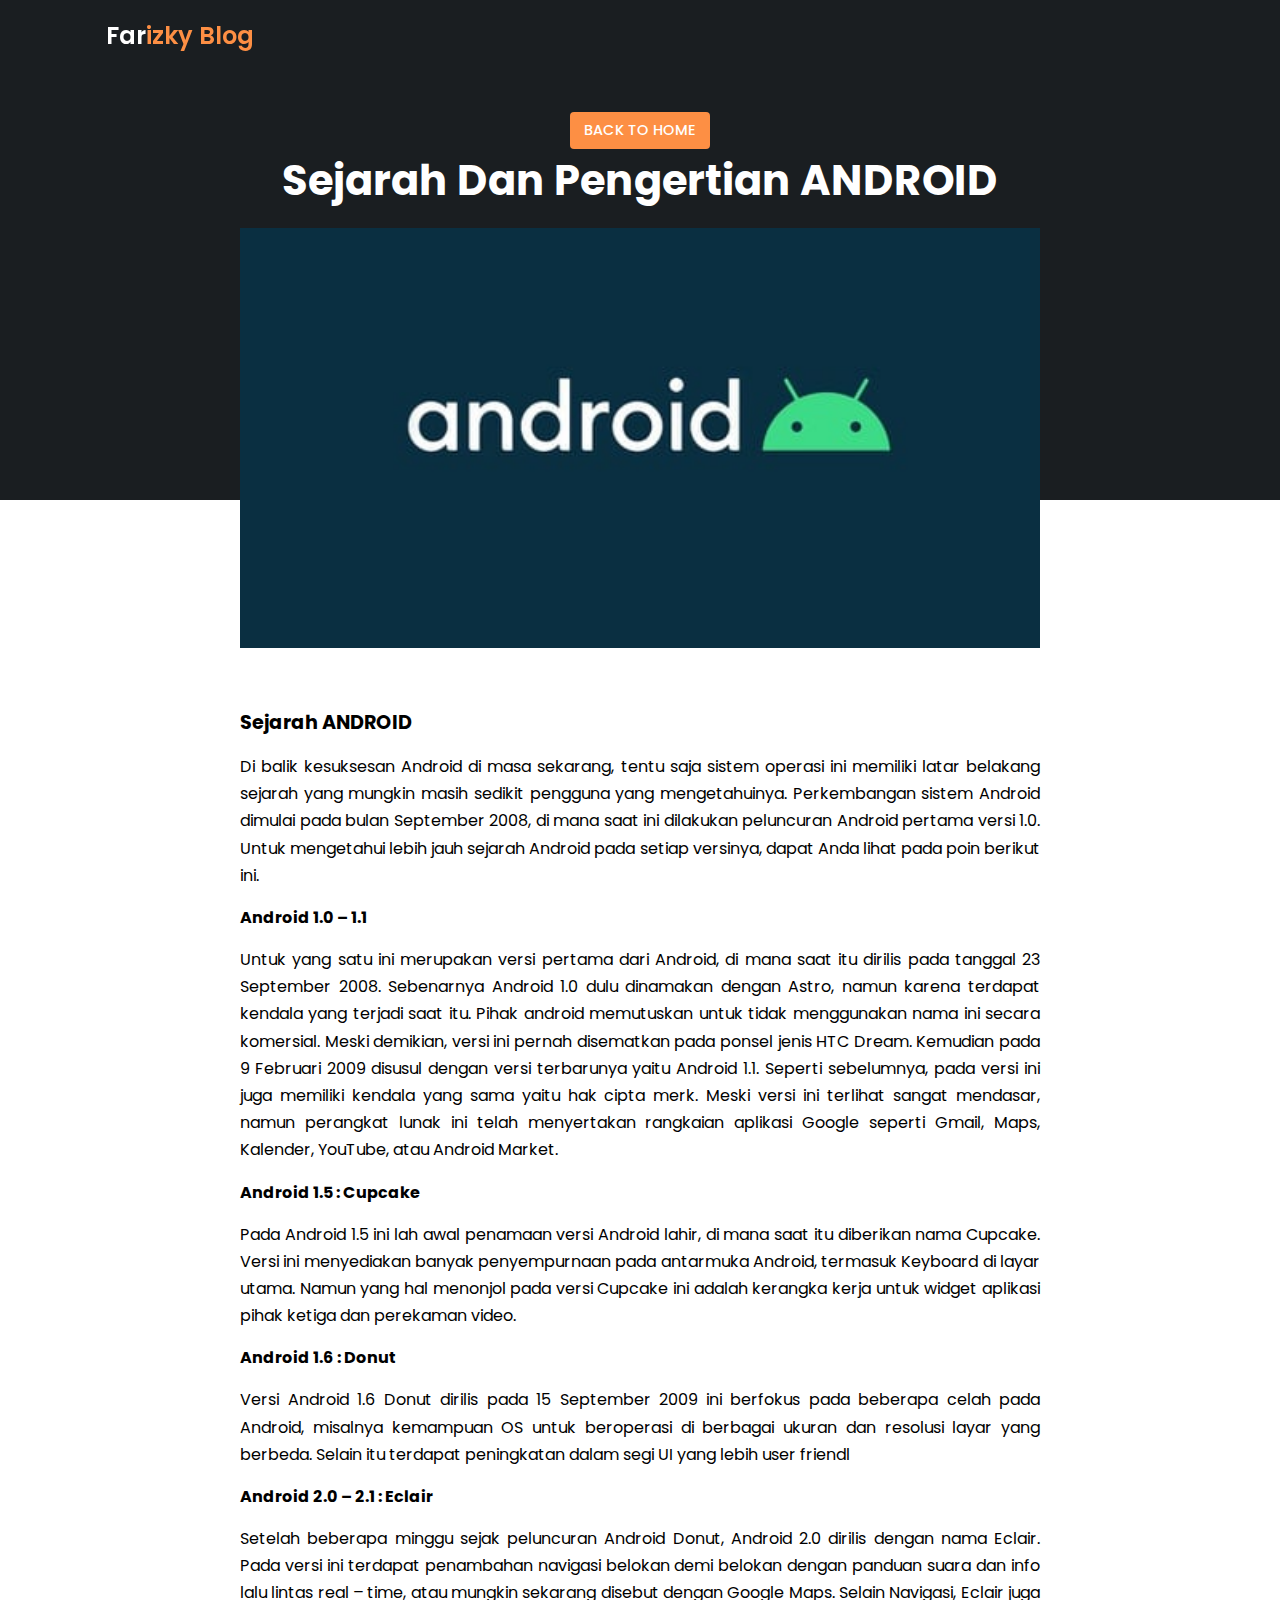
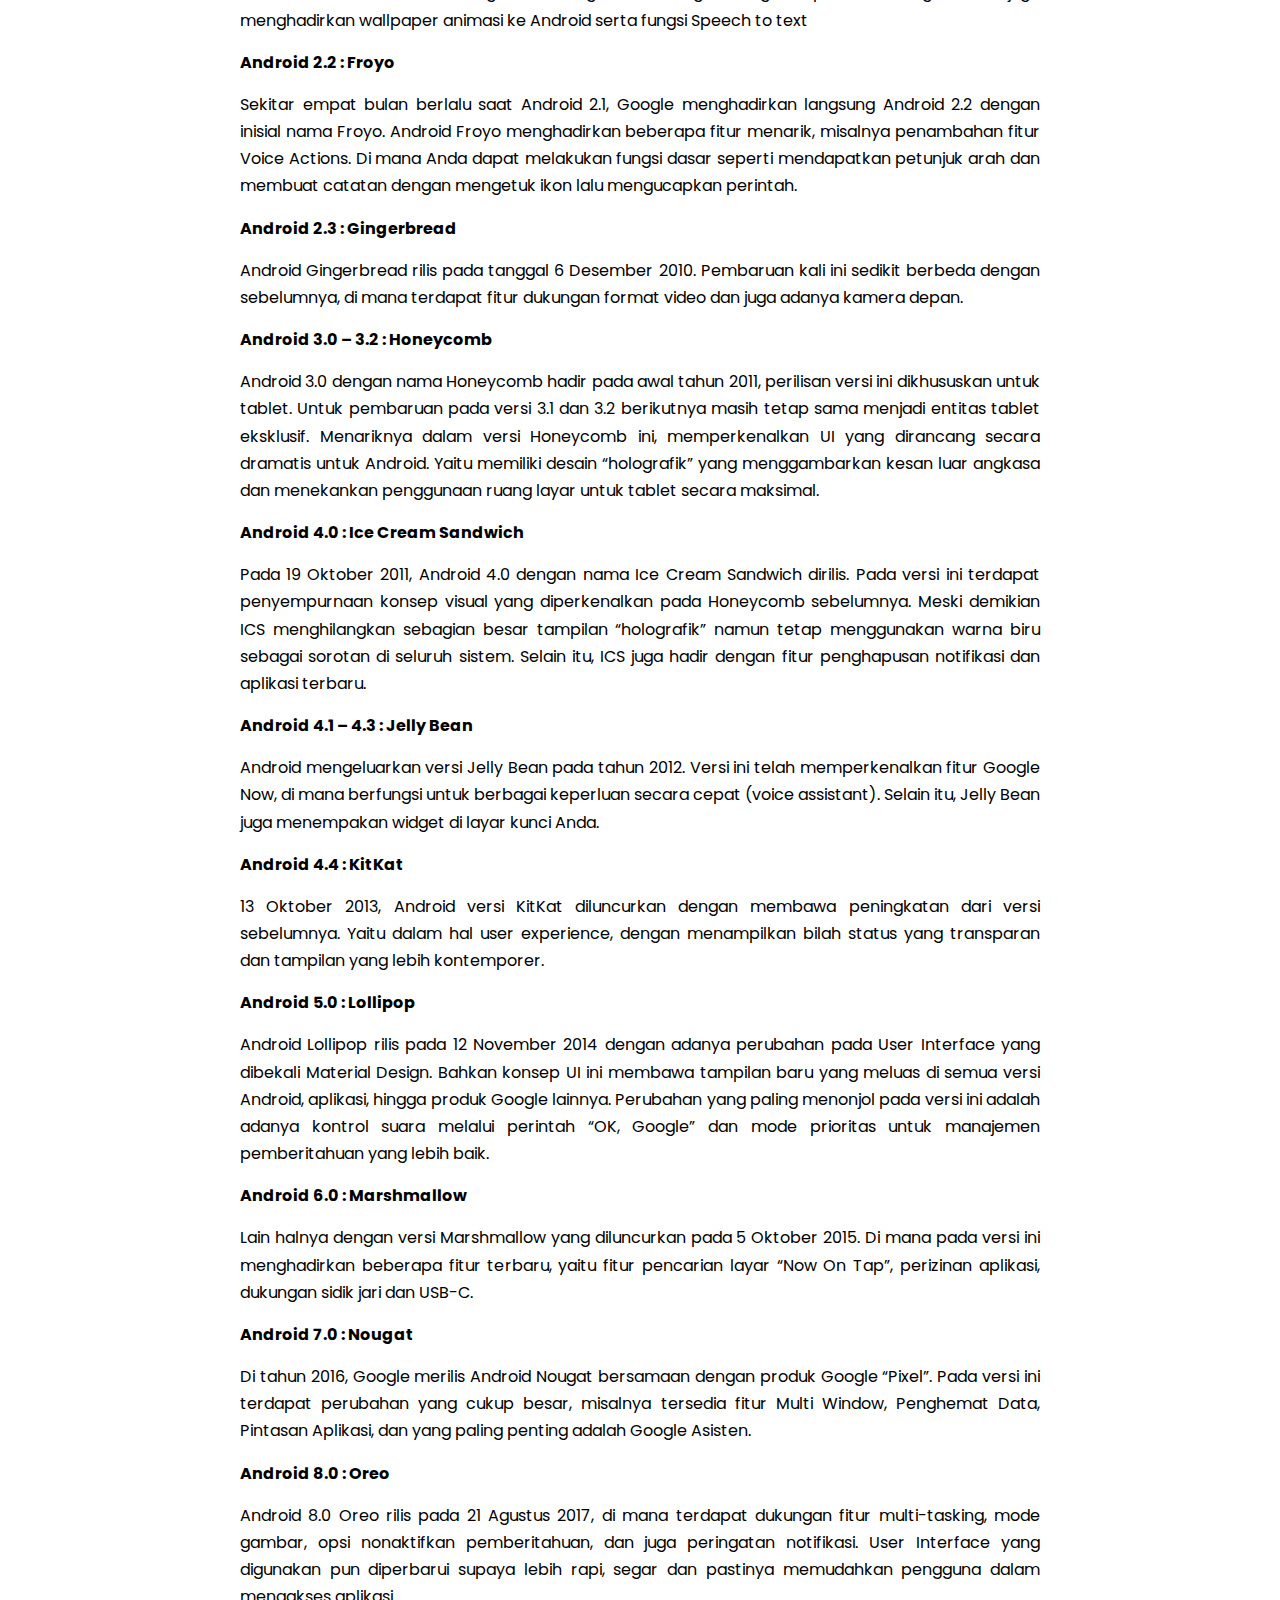
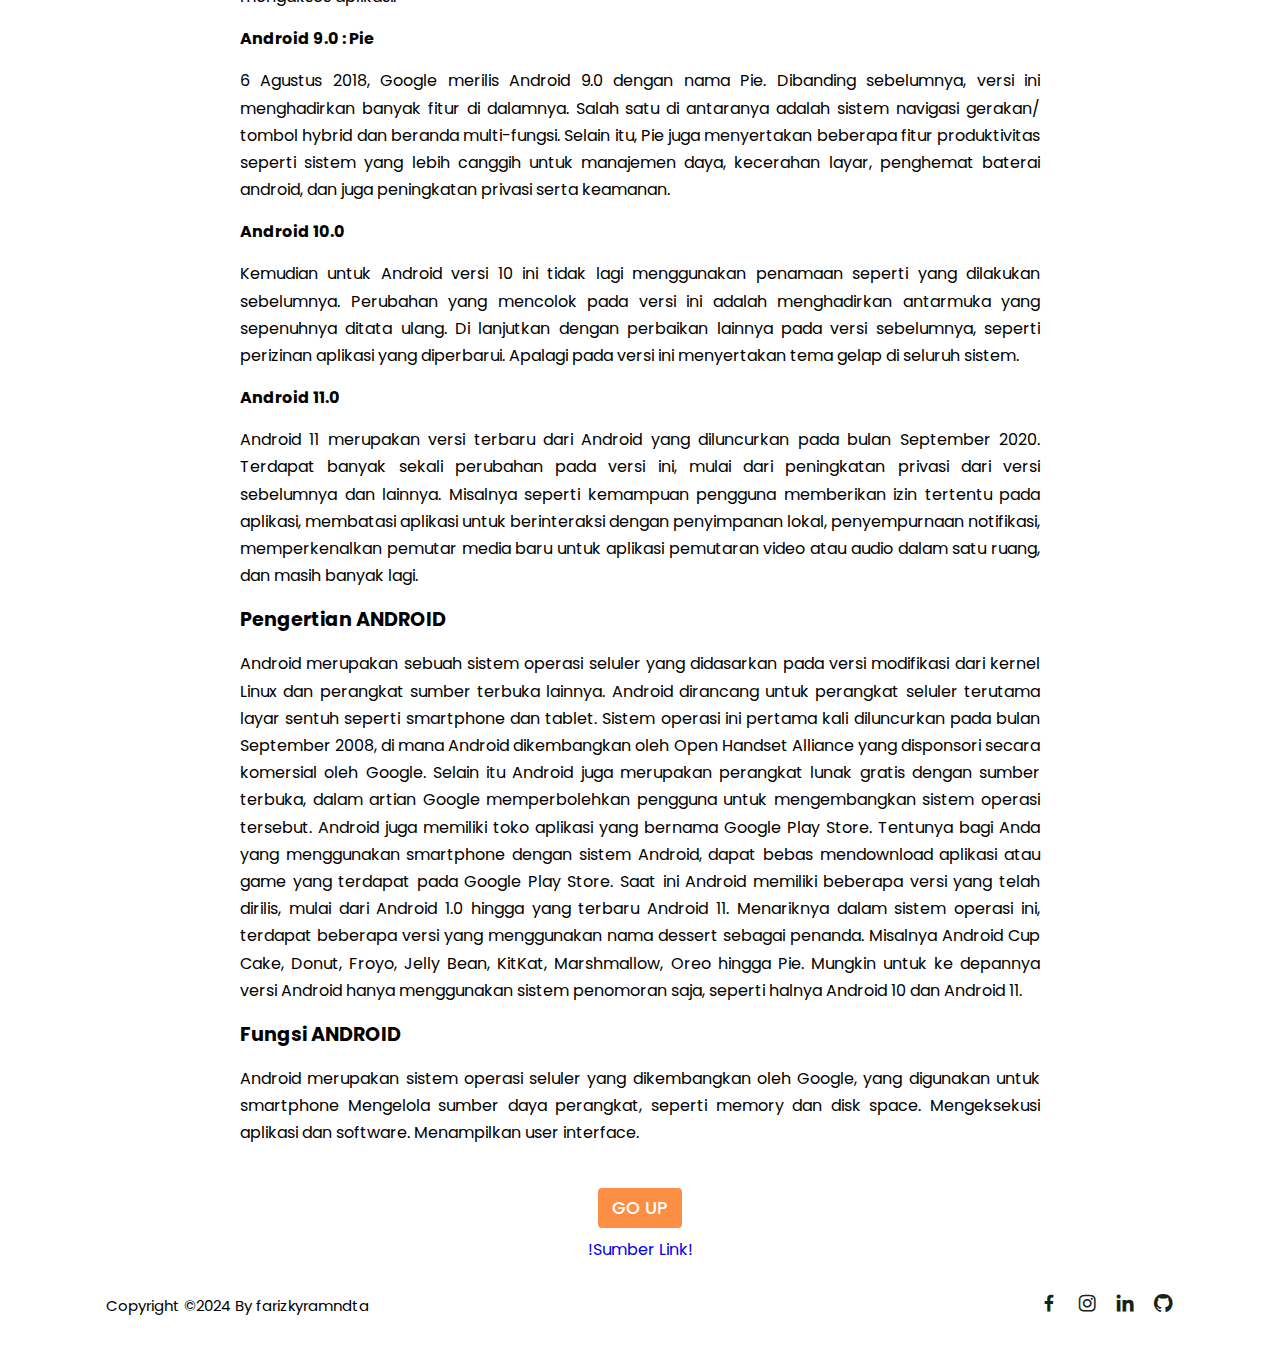
<file: blog/android.html>
<!DOCTYPE html>
<html lang="en">
  <head>
    <meta charset="UTF-8" />
    <meta name="viewport" content="width=device-width, initial-scale=1.0" />
    <title>ANDROID</title>
    <link rel="icon" href="/img/icon.jpg" type="image/x-icon" />
    <!-- LINK KE CSS -->
    <link rel="stylesheet" href="/style.css" />
    <!-- BOX ICON -->
    <link
      href="https://unpkg.com/boxicons@2.1.4/css/boxicons.min.css"
      rel="stylesheet"
    />
  </head>
  <body>
    <!--header-->
    <header>
      <div class="nav container">
        <!--Nav-->
        <!--logo-->
        <a href="/index.html" class="logo">Far<span>izky Blog</span></a>
      </div>
    </header>

    <!-- Post Content -->
    <section class="post-header">
      <div class="header-content post-container">
        <!-- Back To Home -->
        <a href="/index.html" class="back-home">Back To Home</a>
        <!-- Tittle -->
        <h1 class="header-title">Sejarah Dan Pengertian ANDROID</h1>
        <!-- Post Image -->
        <img src="/img/android.jpg" alt="" class="header-img" />
      </div>
    </section>

    <!-- POSTS -->
    <section class="post-content post-container">
      <h2 class="sub-heading">Sejarah ANDROID</h2>
      <p class="post-text">
        Di balik kesuksesan Android di masa sekarang, tentu saja sistem operasi
        ini memiliki latar belakang sejarah yang mungkin masih sedikit pengguna
        yang mengetahuinya. Perkembangan sistem Android dimulai pada bulan
        September 2008, di mana saat ini dilakukan peluncuran Android pertama
        versi 1.0. Untuk mengetahui lebih jauh sejarah Android pada setiap
        versinya, dapat Anda lihat pada poin berikut ini.
      </p>
      <h4>Android 1.0 – 1.1</h4>
      <p class="post-text">
        Untuk yang satu ini merupakan versi pertama dari Android, di mana saat
        itu dirilis pada tanggal 23 September 2008. Sebenarnya Android 1.0 dulu
        dinamakan dengan Astro, namun karena terdapat kendala yang terjadi saat
        itu. Pihak android memutuskan untuk tidak menggunakan nama ini secara
        komersial. Meski demikian, versi ini pernah disematkan pada ponsel jenis
        HTC Dream. Kemudian pada 9 Februari 2009 disusul dengan versi terbarunya
        yaitu Android 1.1. Seperti sebelumnya, pada versi ini juga memiliki
        kendala yang sama yaitu hak cipta merk. Meski versi ini terlihat sangat
        mendasar, namun perangkat lunak ini telah menyertakan rangkaian aplikasi
        Google seperti Gmail, Maps, Kalender, YouTube, atau Android Market.
      </p>
      <h4>Android 1.5 : Cupcake</h4>
      <p class="post-text">
        Pada Android 1.5 ini lah awal penamaan versi Android lahir, di mana saat
        itu diberikan nama Cupcake. Versi ini menyediakan banyak penyempurnaan
        pada antarmuka Android, termasuk Keyboard di layar utama. Namun yang hal
        menonjol pada versi Cupcake ini adalah kerangka kerja untuk widget
        aplikasi pihak ketiga dan perekaman video.
      </p>
      <h4>Android 1.6 : Donut</h4>
      <p class="post-text">
        Versi Android 1.6 Donut dirilis pada 15 September 2009 ini berfokus pada
        beberapa celah pada Android, misalnya kemampuan OS untuk beroperasi di
        berbagai ukuran dan resolusi layar yang berbeda. Selain itu terdapat
        peningkatan dalam segi UI yang lebih user friendl
      </p>
      <h4>Android 2.0 – 2.1 : Eclair</h4>
      <p class="post-text">
        Setelah beberapa minggu sejak peluncuran Android Donut, Android 2.0
        dirilis dengan nama Eclair. Pada versi ini terdapat penambahan navigasi
        belokan demi belokan dengan panduan suara dan info lalu lintas real –
        time, atau mungkin sekarang disebut dengan Google Maps. Selain Navigasi,
        Eclair juga menghadirkan wallpaper animasi ke Android serta fungsi
        Speech to text
      </p>
      <h4>Android 2.2 : Froyo</h4>
      <p class="post-text">
        Sekitar empat bulan berlalu saat Android 2.1, Google menghadirkan
        langsung Android 2.2 dengan inisial nama Froyo. Android Froyo
        menghadirkan beberapa fitur menarik, misalnya penambahan fitur Voice
        Actions. Di mana Anda dapat melakukan fungsi dasar seperti mendapatkan
        petunjuk arah dan membuat catatan dengan mengetuk ikon lalu mengucapkan
        perintah.
      </p>
      <h4>Android 2.3 : Gingerbread</h4>
      <p class="post-text">
        Android Gingerbread rilis pada tanggal 6 Desember 2010. Pembaruan kali
        ini sedikit berbeda dengan sebelumnya, di mana terdapat fitur dukungan
        format video dan juga adanya kamera depan.
      </p>
      <h4>Android 3.0 – 3.2 : Honeycomb</h4>
      <p class="post-text">
        Android 3.0 dengan nama Honeycomb hadir pada awal tahun 2011, perilisan
        versi ini dikhususkan untuk tablet. Untuk pembaruan pada versi 3.1 dan
        3.2 berikutnya masih tetap sama menjadi entitas tablet eksklusif.
        Menariknya dalam versi Honeycomb ini, memperkenalkan UI yang dirancang
        secara dramatis untuk Android. Yaitu memiliki desain “holografik” yang
        menggambarkan kesan luar angkasa dan menekankan penggunaan ruang layar
        untuk tablet secara maksimal.
      </p>
      <h4>Android 4.0 : Ice Cream Sandwich</h4>
      <p class="post-text">
        Pada 19 Oktober 2011, Android 4.0 dengan nama Ice Cream Sandwich
        dirilis. Pada versi ini terdapat penyempurnaan konsep visual yang
        diperkenalkan pada Honeycomb sebelumnya. Meski demikian ICS
        menghilangkan sebagian besar tampilan “holografik” namun tetap
        menggunakan warna biru sebagai sorotan di seluruh sistem. Selain itu,
        ICS juga hadir dengan fitur penghapusan notifikasi dan aplikasi terbaru.
      </p>
      <h4>Android 4.1 – 4.3 : Jelly Bean</h4>
      <p class="post-text">
        Android mengeluarkan versi Jelly Bean pada tahun 2012. Versi ini telah
        memperkenalkan fitur Google Now, di mana berfungsi untuk berbagai
        keperluan secara cepat (voice assistant). Selain itu, Jelly Bean juga
        menempakan widget di layar kunci Anda.
      </p>
      <h4>Android 4.4 : KitKat</h4>
      <p class="post-text">
        13 Oktober 2013, Android versi KitKat diluncurkan dengan membawa
        peningkatan dari versi sebelumnya. Yaitu dalam hal user experience,
        dengan menampilkan bilah status yang transparan dan tampilan yang lebih
        kontemporer.
      </p>
      <h4>Android 5.0 : Lollipop</h4>
      <p class="post-text">
        Android Lollipop rilis pada 12 November 2014 dengan adanya perubahan
        pada User Interface yang dibekali Material Design. Bahkan konsep UI ini
        membawa tampilan baru yang meluas di semua versi Android, aplikasi,
        hingga produk Google lainnya. Perubahan yang paling menonjol pada versi
        ini adalah adanya kontrol suara melalui perintah “OK, Google” dan mode
        prioritas untuk manajemen pemberitahuan yang lebih baik.
      </p>
      <h4>Android 6.0 : Marshmallow</h4>
      <p class="post-text">
        Lain halnya dengan versi Marshmallow yang diluncurkan pada 5 Oktober
        2015. Di mana pada versi ini menghadirkan beberapa fitur terbaru, yaitu
        fitur pencarian layar “Now On Tap”, perizinan aplikasi, dukungan sidik
        jari dan USB-C.
      </p>
      <h4>Android 7.0 : Nougat</h4>
      <p class="post-text">
        Di tahun 2016, Google merilis Android Nougat bersamaan dengan produk
        Google “Pixel”. Pada versi ini terdapat perubahan yang cukup besar,
        misalnya tersedia fitur Multi Window, Penghemat Data, Pintasan Aplikasi,
        dan yang paling penting adalah Google Asisten.
      </p>
      <h4>Android 8.0 : Oreo</h4>
      <p class="post-text">
        Android 8.0 Oreo rilis pada 21 Agustus 2017, di mana terdapat dukungan
        fitur multi-tasking, mode gambar, opsi nonaktifkan pemberitahuan, dan
        juga peringatan notifikasi. User Interface yang digunakan pun diperbarui
        supaya lebih rapi, segar dan pastinya memudahkan pengguna dalam
        mengakses aplikasi.
      </p>
      <h4>Android 9.0 : Pie</h4>
      <p class="post-text">
        6 Agustus 2018, Google merilis Android 9.0 dengan nama Pie. Dibanding
        sebelumnya, versi ini menghadirkan banyak fitur di dalamnya. Salah satu
        di antaranya adalah sistem navigasi gerakan/ tombol hybrid dan beranda
        multi-fungsi. Selain itu, Pie juga menyertakan beberapa fitur
        produktivitas seperti sistem yang lebih canggih untuk manajemen daya,
        kecerahan layar, penghemat baterai android, dan juga peningkatan privasi
        serta keamanan.
      </p>
      <h4>Android 10.0</h4>
      <p class="post-text">
        Kemudian untuk Android versi 10 ini tidak lagi menggunakan penamaan
        seperti yang dilakukan sebelumnya. Perubahan yang mencolok pada versi
        ini adalah menghadirkan antarmuka yang sepenuhnya ditata ulang. Di
        lanjutkan dengan perbaikan lainnya pada versi sebelumnya, seperti
        perizinan aplikasi yang diperbarui. Apalagi pada versi ini menyertakan
        tema gelap di seluruh sistem.
      </p>
      <h4>Android 11.0</h4>
      <p class="post-text">
        Android 11 merupakan versi terbaru dari Android yang diluncurkan pada
        bulan September 2020. Terdapat banyak sekali perubahan pada versi ini,
        mulai dari peningkatan privasi dari versi sebelumnya dan lainnya.
        Misalnya seperti kemampuan pengguna memberikan izin tertentu pada
        aplikasi, membatasi aplikasi untuk berinteraksi dengan penyimpanan
        lokal, penyempurnaan notifikasi, memperkenalkan pemutar media baru untuk
        aplikasi pemutaran video atau audio dalam satu ruang, dan masih banyak
        lagi.
      </p>
      <h2 class="sub-heading">Pengertian ANDROID</h2>
      <p class="post-text">
        Android merupakan sebuah sistem operasi seluler yang didasarkan pada
        versi modifikasi dari kernel Linux dan perangkat sumber terbuka lainnya.
        Android dirancang untuk perangkat seluler terutama layar sentuh seperti
        smartphone dan tablet. Sistem operasi ini pertama kali diluncurkan pada
        bulan September 2008, di mana Android dikembangkan oleh Open Handset
        Alliance yang disponsori secara komersial oleh Google. Selain itu
        Android juga merupakan perangkat lunak gratis dengan sumber terbuka,
        dalam artian Google memperbolehkan pengguna untuk mengembangkan sistem
        operasi tersebut. Android juga memiliki toko aplikasi yang bernama
        Google Play Store. Tentunya bagi Anda yang menggunakan smartphone dengan
        sistem Android, dapat bebas mendownload aplikasi atau game yang terdapat
        pada Google Play Store. Saat ini Android memiliki beberapa versi yang
        telah dirilis, mulai dari Android 1.0 hingga yang terbaru Android 11.
        Menariknya dalam sistem operasi ini, terdapat beberapa versi yang
        menggunakan nama dessert sebagai penanda. Misalnya Android Cup Cake,
        Donut, Froyo, Jelly Bean, KitKat, Marshmallow, Oreo hingga Pie. Mungkin
        untuk ke depannya versi Android hanya menggunakan sistem penomoran saja,
        seperti halnya Android 10 dan Android 11.
      </p>
      <h2 class="sub-heading">Fungsi ANDROID</h2>
      <p class="post-text">
        Android merupakan sistem operasi seluler yang dikembangkan oleh Google,
        yang digunakan untuk smartphone Mengelola sumber daya perangkat, seperti
        memory dan disk space. Mengeksekusi aplikasi dan software. Menampilkan
        user interface.
      </p>
    </section>

    <!-- Share -->
    <div class="share post-container">
      <span class="share-title"><a href="#">Go Up</a></span>
      <a href="https://dianisa.com/pengertian-android/">!Sumber Link!</a>
    </div>

    <!-- Footer -->
    <div class="footer container">
      <p>Copyright &copy;2024 By farizkyramndta</p>
      <div class="social">
        <a href="#"><i class="bx bxl-facebook"></i></a>
        <a href="#"><i class="bx bxl-instagram"></i></a>
        <a href="#"><i class="bx bxl-linkedin"></i></a>
        <a href="#"><i class="bx bxl-github"></i></a>
      </div>
    </div>
    <!-- JQUERY -->
    <script
      src="https://code.jquery.com/jquery-3.7.1.js"
      integrity="sha256-eKhayi8LEQwp4NKxN+CfCh+3qOVUtJn3QNZ0TciWLP4="
      crossorigin="anonymous"
    ></script>
    <!-- LINK KE JS -->
    <script src="/main.js "></script>
  </body>
</html>
</file>
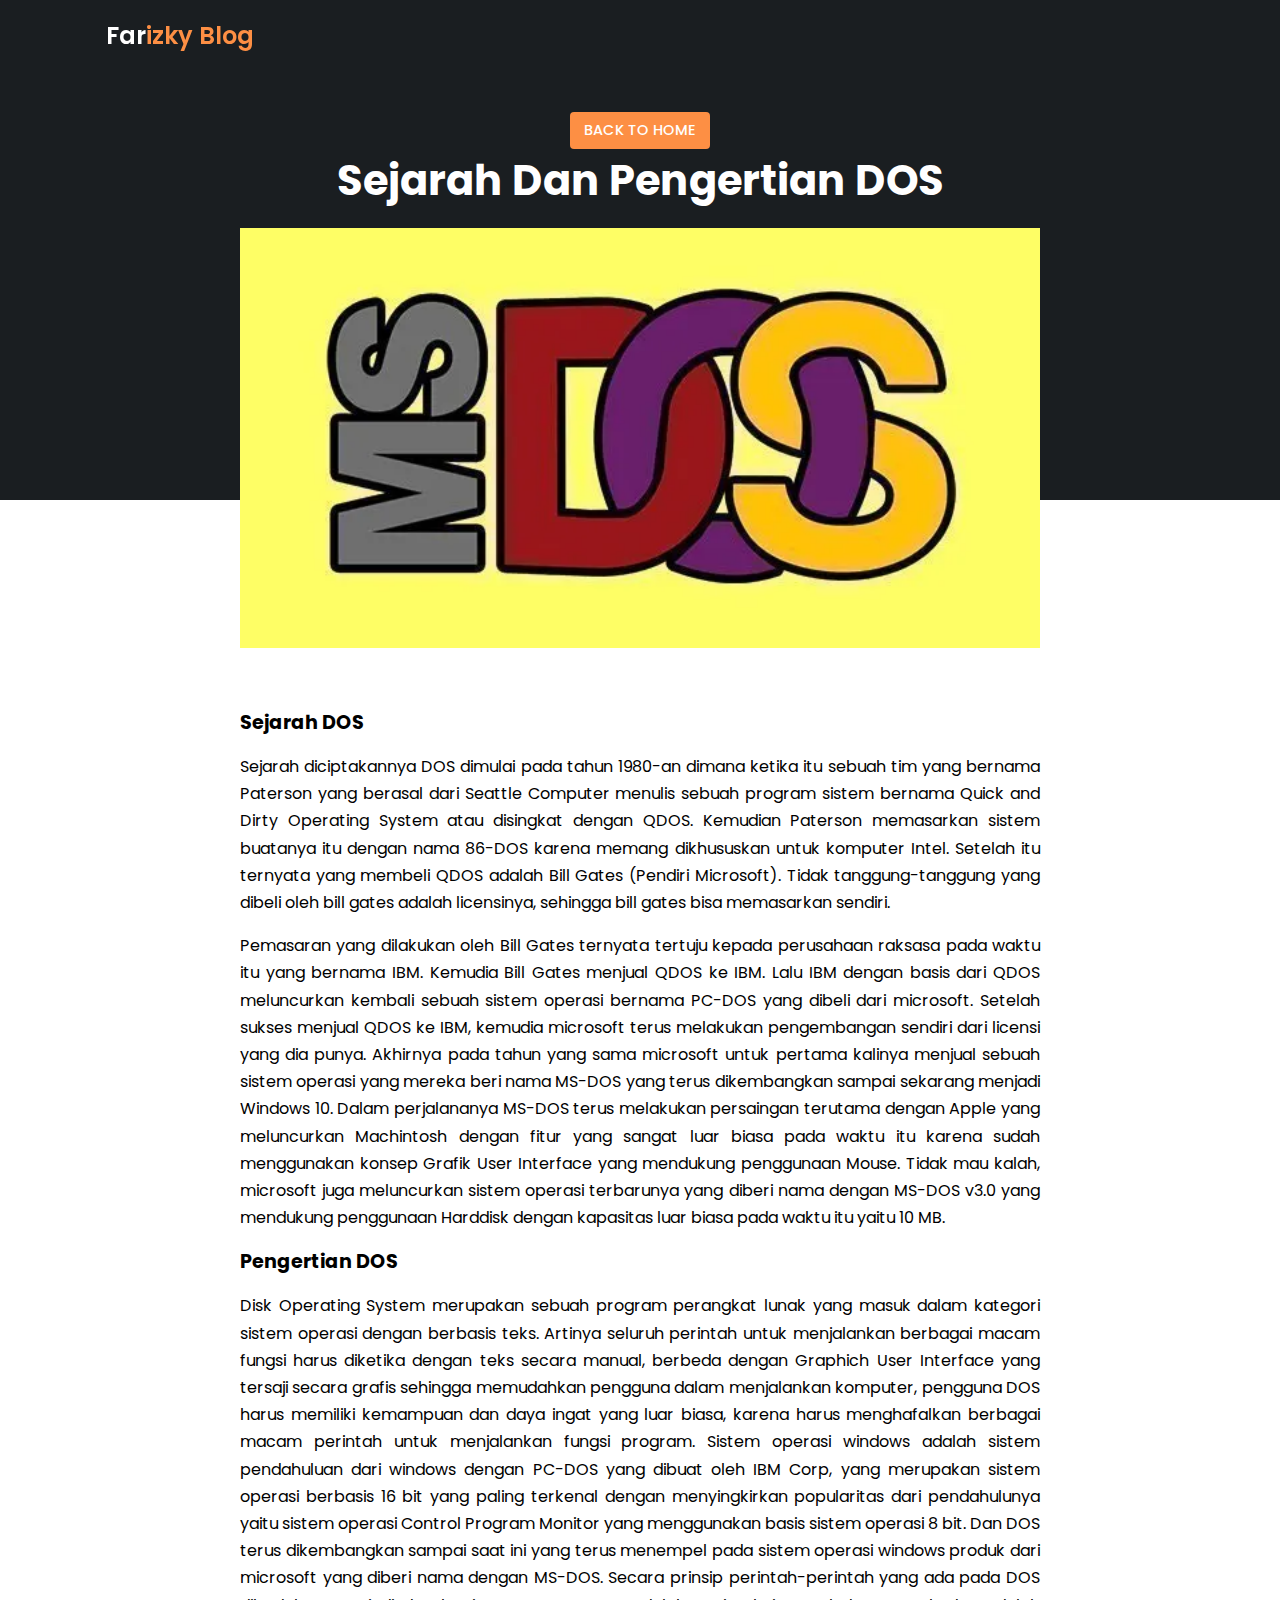
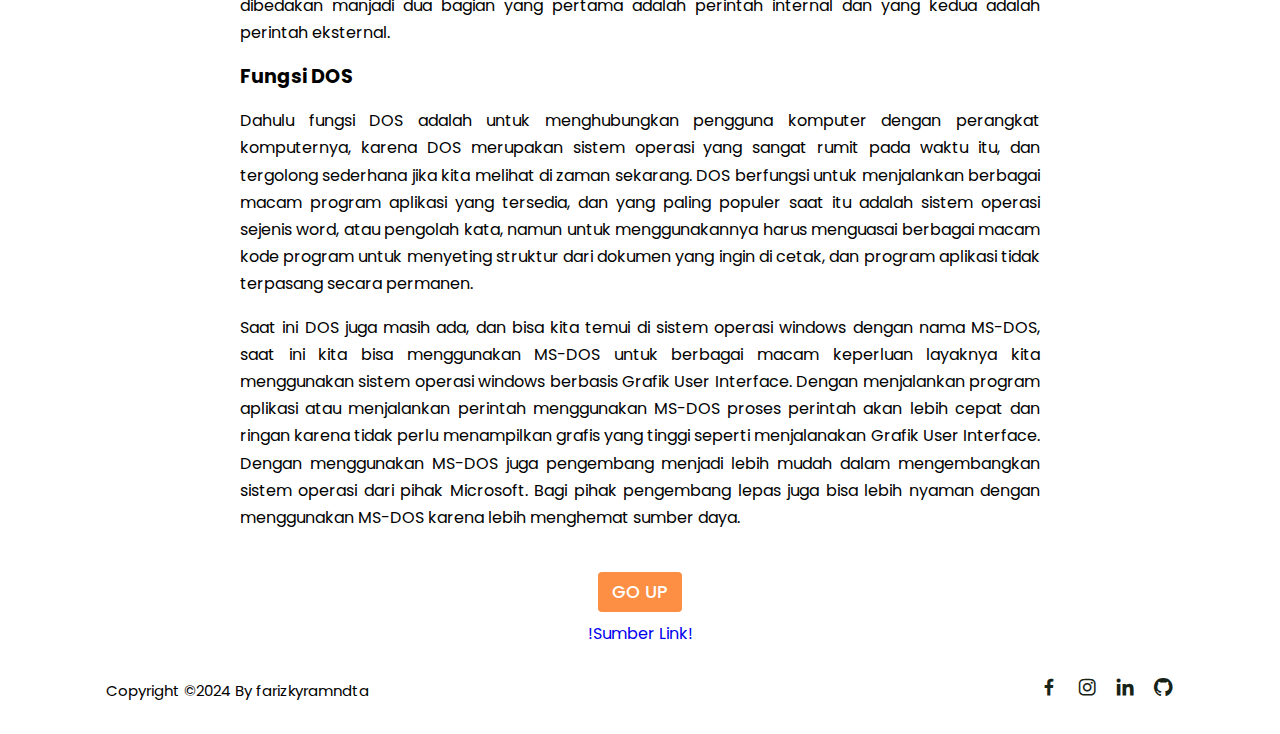
<file: blog/dos.html>
<!DOCTYPE html>
<html lang="en">
  <head>
    <meta charset="UTF-8" />
    <meta name="viewport" content="width=device-width, initial-scale=1.0" />
    <title>DOS</title>
    <!-- LINK ICON -->
    <link rel="icon" href="/img/icon.jpg" type="image/x-icon" />
    <!-- LINK KE CSS -->
    <link rel="stylesheet" href="/style.css" />
    <!-- BOX ICON -->
    <link
      href="https://unpkg.com/boxicons@2.1.4/css/boxicons.min.css"
      rel="stylesheet"
    />
  </head>
  <body>
    <!--header-->
    <header>
      <div class="nav container">
        <!--Nav-->
        <!--logo-->
        <a href="/index.html" class="logo">Far<span>izky Blog</span></a>
      </div>
    </header>

    <!-- Post Content -->
    <section class="post-header">
      <div class="header-content post-container">
        <!-- Back To Home -->
        <a href="/index.html" class="back-home">Back To Home</a>
        <!-- Tittle -->
        <h1 class="header-title">Sejarah Dan Pengertian DOS</h1>
        <!-- Post Image -->
        <img src="/img/dos1.png" alt="" class="header-img" />
      </div>
    </section>

    <!-- POSTS -->
    <section class="post-content post-container">
      <h2 class="sub-heading">Sejarah DOS</h2>
      <p class="post-text">
        Sejarah diciptakannya DOS dimulai pada tahun 1980-an dimana ketika itu
        sebuah tim yang bernama Paterson yang berasal dari Seattle Computer
        menulis sebuah program sistem bernama Quick and Dirty Operating System
        atau disingkat dengan QDOS. Kemudian Paterson memasarkan sistem buatanya
        itu dengan nama 86-DOS karena memang dikhususkan untuk komputer Intel.
        Setelah itu ternyata yang membeli QDOS adalah Bill Gates (Pendiri
        Microsoft). Tidak tanggung-tanggung yang dibeli oleh bill gates adalah
        licensinya, sehingga bill gates bisa memasarkan sendiri.
      </p>
      <p class="post-text">
        Pemasaran yang dilakukan oleh Bill Gates ternyata tertuju kepada
        perusahaan raksasa pada waktu itu yang bernama IBM. Kemudia Bill Gates
        menjual QDOS ke IBM. Lalu IBM dengan basis dari QDOS meluncurkan kembali
        sebuah sistem operasi bernama PC-DOS yang dibeli dari microsoft. Setelah
        sukses menjual QDOS ke IBM, kemudia microsoft terus melakukan
        pengembangan sendiri dari licensi yang dia punya. Akhirnya pada tahun
        yang sama microsoft untuk pertama kalinya menjual sebuah sistem operasi
        yang mereka beri nama MS-DOS yang terus dikembangkan sampai sekarang
        menjadi Windows 10. Dalam perjalananya MS-DOS terus melakukan persaingan
        terutama dengan Apple yang meluncurkan Machintosh dengan fitur yang
        sangat luar biasa pada waktu itu karena sudah menggunakan konsep Grafik
        User Interface yang mendukung penggunaan Mouse. Tidak mau kalah,
        microsoft juga meluncurkan sistem operasi terbarunya yang diberi nama
        dengan MS-DOS v3.0 yang mendukung penggunaan Harddisk dengan kapasitas
        luar biasa pada waktu itu yaitu 10 MB.
      </p>
      <h2 class="sub-heading">Pengertian DOS</h2>
      <p class="post-text">
        Disk Operating System merupakan sebuah program perangkat lunak yang
        masuk dalam kategori sistem operasi dengan berbasis teks. Artinya
        seluruh perintah untuk menjalankan berbagai macam fungsi harus diketika
        dengan teks secara manual, berbeda dengan Graphich User Interface yang
        tersaji secara grafis sehingga memudahkan pengguna dalam menjalankan
        komputer, pengguna DOS harus memiliki kemampuan dan daya ingat yang luar
        biasa, karena harus menghafalkan berbagai macam perintah untuk
        menjalankan fungsi program. Sistem operasi windows adalah sistem
        pendahuluan dari windows dengan PC-DOS yang dibuat oleh IBM Corp, yang
        merupakan sistem operasi berbasis 16 bit yang paling terkenal dengan
        menyingkirkan popularitas dari pendahulunya yaitu sistem operasi Control
        Program Monitor yang menggunakan basis sistem operasi 8 bit. Dan DOS
        terus dikembangkan sampai saat ini yang terus menempel pada sistem
        operasi windows produk dari microsoft yang diberi nama dengan MS-DOS.
        Secara prinsip perintah-perintah yang ada pada DOS dibedakan manjadi dua
        bagian yang pertama adalah perintah internal dan yang kedua adalah
        perintah eksternal.
      </p>
      <h2 class="sub-heading">Fungsi DOS</h2>
      <p class="post-text">
        Dahulu fungsi DOS adalah untuk menghubungkan pengguna komputer dengan
        perangkat komputernya, karena DOS merupakan sistem operasi yang sangat
        rumit pada waktu itu, dan tergolong sederhana jika kita melihat di zaman
        sekarang. DOS berfungsi untuk menjalankan berbagai macam program
        aplikasi yang tersedia, dan yang paling populer saat itu adalah sistem
        operasi sejenis word, atau pengolah kata, namun untuk menggunakannya
        harus menguasai berbagai macam kode program untuk menyeting struktur
        dari dokumen yang ingin di cetak, dan program aplikasi tidak terpasang
        secara permanen.
      </p>
      <p class="post-text">
        Saat ini DOS juga masih ada, dan bisa kita temui di sistem operasi
        windows dengan nama MS-DOS, saat ini kita bisa menggunakan MS-DOS untuk
        berbagai macam keperluan layaknya kita menggunakan sistem operasi
        windows berbasis Grafik User Interface. Dengan menjalankan program
        aplikasi atau menjalankan perintah menggunakan MS-DOS proses perintah
        akan lebih cepat dan ringan karena tidak perlu menampilkan grafis yang
        tinggi seperti menjalanakan Grafik User Interface. Dengan menggunakan
        MS-DOS juga pengembang menjadi lebih mudah dalam mengembangkan sistem
        operasi dari pihak Microsoft. Bagi pihak pengembang lepas juga bisa
        lebih nyaman dengan menggunakan MS-DOS karena lebih menghemat sumber
        daya.
      </p>
    </section>

    <!-- Share -->
    <div class="share post-container">
      <span class="share-title"><a href="#">Go Up</a></span>
      <a
        href="https://www.nesabamedia.com/pengertian-dos-beserta-fungsi-dan-sejarah-diciptakannya-dos-lengkap/"
        >!Sumber Link!</a
      >
    </div>

    <!-- Footer -->
    <div class="footer container">
      <p>Copyright &copy;2024 By farizkyramndta</p>
      <div class="social">
        <a href="#"><i class="bx bxl-facebook"></i></a>
        <a href="#"><i class="bx bxl-instagram"></i></a>
        <a href="#"><i class="bx bxl-linkedin"></i></a>
        <a href="#"><i class="bx bxl-github"></i></a>
      </div>
    </div>
    <!-- JQUERY -->
    <script
      src="https://code.jquery.com/jquery-3.7.1.js"
      integrity="sha256-eKhayi8LEQwp4NKxN+CfCh+3qOVUtJn3QNZ0TciWLP4="
      crossorigin="anonymous"
    ></script>
    <!-- LINK KE JS -->
    <script src="/main.js "></script>
  </body>
</html>
</file>
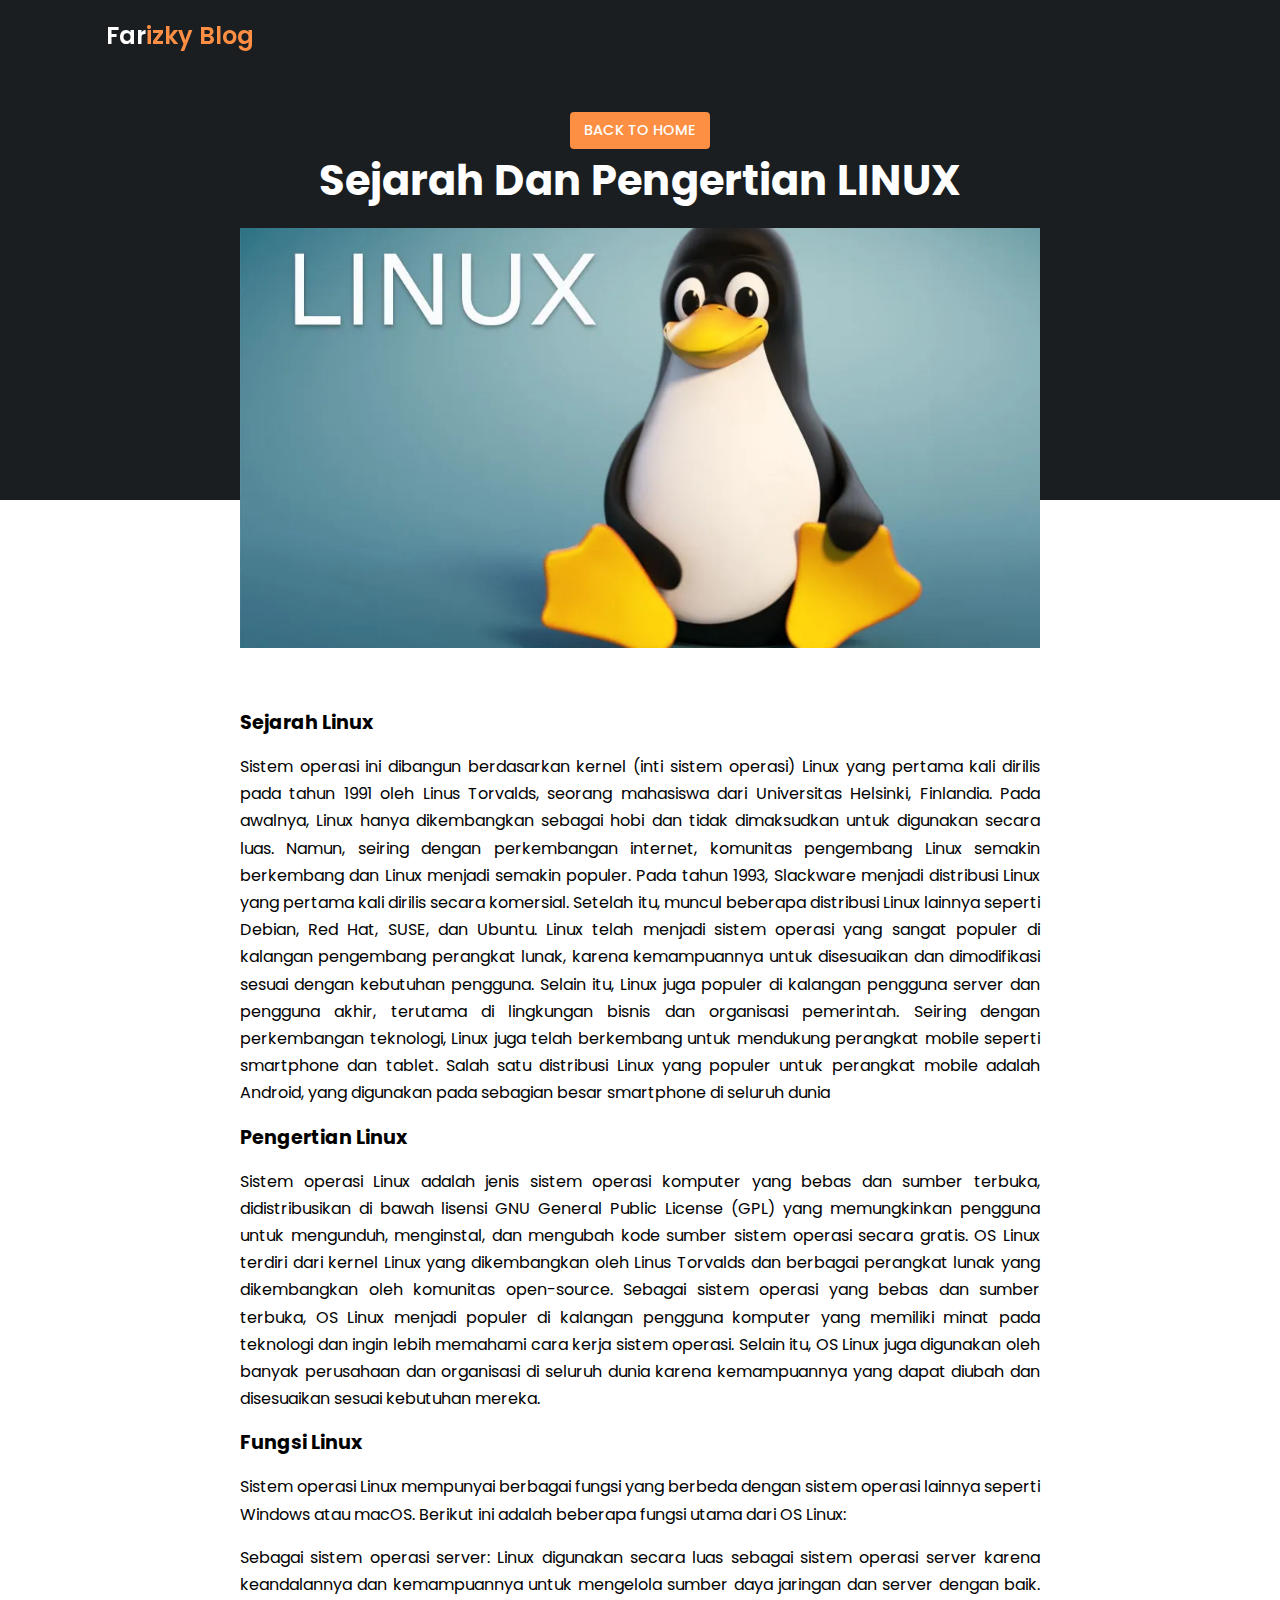
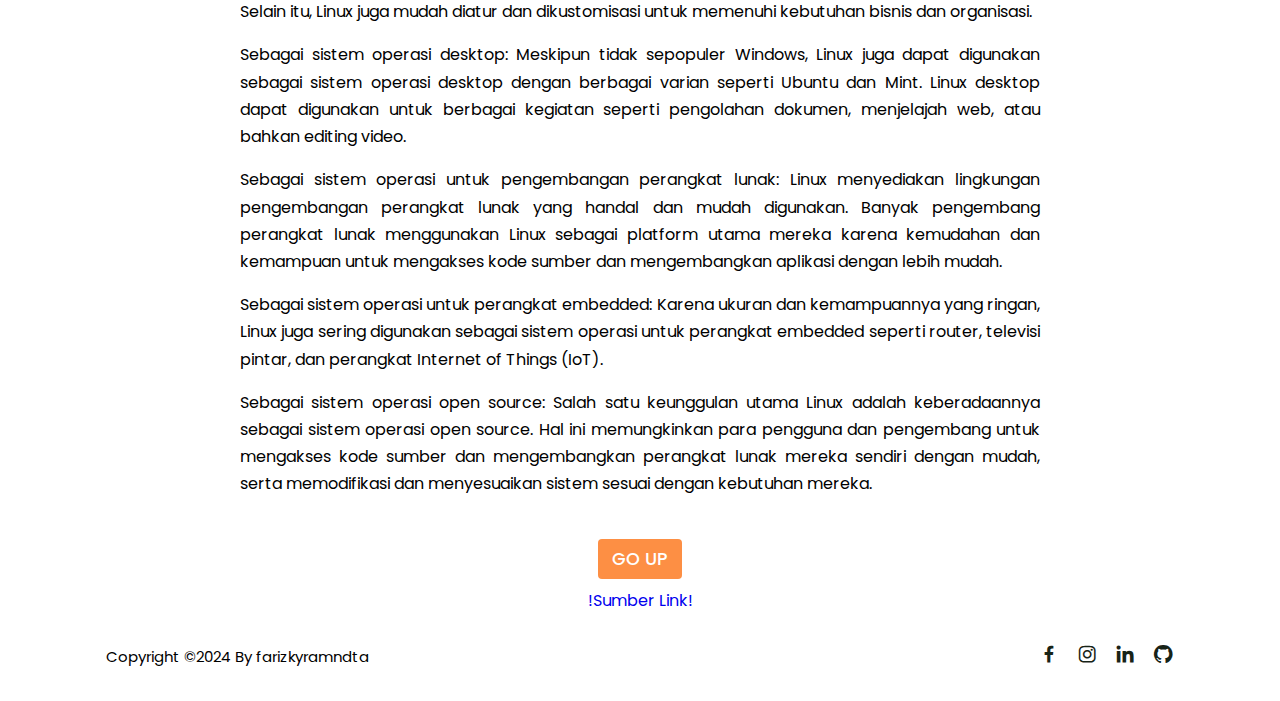
<file: blog/linux.html>
<!DOCTYPE html>
<html lang="en">
  <head>
    <meta charset="UTF-8" />
    <meta name="viewport" content="width=device-width, initial-scale=1.0" />
    <title>LINUX</title>
    <link rel="icon" href="/img/icon.jpg" type="image/x-icon" />
    <!-- LINK KE CSS -->
    <link rel="stylesheet" href="/style.css" />
    <!-- BOX ICON -->
    <link
      href="https://unpkg.com/boxicons@2.1.4/css/boxicons.min.css"
      rel="stylesheet"
    />
  </head>
  <body>
    <!--header-->
    <header>
      <div class="nav container">
        <!--Nav-->
        <!--logo-->
        <a href="/index.html" class="logo">Far<span>izky Blog</span></a>
      </div>
    </header>

    <!-- Post Content -->
    <section class="post-header">
      <div class="header-content post-container">
        <!-- Back To Home -->
        <a href="/index.html" class="back-home">Back To Home</a>
        <!-- Tittle -->
        <h1 class="header-title">Sejarah Dan Pengertian LINUX</h1>
        <!-- Post Image -->
        <img src="/img/linux.png" alt="" class="header-img" />
      </div>
    </section>

    <!-- POSTS -->
    <section class="post-content post-container">
      <h2 class="sub-heading">Sejarah Linux</h2>
      <p class="post-text">
        Sistem operasi ini dibangun berdasarkan kernel (inti sistem operasi)
        Linux yang pertama kali dirilis pada tahun 1991 oleh Linus Torvalds,
        seorang mahasiswa dari Universitas Helsinki, Finlandia. Pada awalnya,
        Linux hanya dikembangkan sebagai hobi dan tidak dimaksudkan untuk
        digunakan secara luas. Namun, seiring dengan perkembangan internet,
        komunitas pengembang Linux semakin berkembang dan Linux menjadi semakin
        populer. Pada tahun 1993, Slackware menjadi distribusi Linux yang
        pertama kali dirilis secara komersial. Setelah itu, muncul beberapa
        distribusi Linux lainnya seperti Debian, Red Hat, SUSE, dan Ubuntu.
        Linux telah menjadi sistem operasi yang sangat populer di kalangan
        pengembang perangkat lunak, karena kemampuannya untuk disesuaikan dan
        dimodifikasi sesuai dengan kebutuhan pengguna. Selain itu, Linux juga
        populer di kalangan pengguna server dan pengguna akhir, terutama di
        lingkungan bisnis dan organisasi pemerintah. Seiring dengan perkembangan
        teknologi, Linux juga telah berkembang untuk mendukung perangkat mobile
        seperti smartphone dan tablet. Salah satu distribusi Linux yang populer
        untuk perangkat mobile adalah Android, yang digunakan pada sebagian
        besar smartphone di seluruh dunia
      </p>

      <h2 class="sub-heading">Pengertian Linux</h2>
      <p class="post-text">
        Sistem operasi Linux adalah jenis sistem operasi komputer yang bebas dan
        sumber terbuka, didistribusikan di bawah lisensi GNU General Public
        License (GPL) yang memungkinkan pengguna untuk mengunduh, menginstal,
        dan mengubah kode sumber sistem operasi secara gratis. OS Linux terdiri
        dari kernel Linux yang dikembangkan oleh Linus Torvalds dan berbagai
        perangkat lunak yang dikembangkan oleh komunitas open-source. Sebagai
        sistem operasi yang bebas dan sumber terbuka, OS Linux menjadi populer
        di kalangan pengguna komputer yang memiliki minat pada teknologi dan
        ingin lebih memahami cara kerja sistem operasi. Selain itu, OS Linux
        juga digunakan oleh banyak perusahaan dan organisasi di seluruh dunia
        karena kemampuannya yang dapat diubah dan disesuaikan sesuai kebutuhan
        mereka.
      </p>
      <h2 class="sub-heading">Fungsi Linux</h2>
      <p class="post-text">
        Sistem operasi Linux mempunyai berbagai fungsi yang berbeda dengan
        sistem operasi lainnya seperti Windows atau macOS. Berikut ini adalah
        beberapa fungsi utama dari OS Linux:
      </p>
      <p class="post-text">
        Sebagai sistem operasi server: Linux digunakan secara luas sebagai
        sistem operasi server karena keandalannya dan kemampuannya untuk
        mengelola sumber daya jaringan dan server dengan baik. Selain itu, Linux
        juga mudah diatur dan dikustomisasi untuk memenuhi kebutuhan bisnis dan
        organisasi.
      </p>
      <p class="post-text">
        Sebagai sistem operasi desktop: Meskipun tidak sepopuler Windows, Linux
        juga dapat digunakan sebagai sistem operasi desktop dengan berbagai
        varian seperti Ubuntu dan Mint. Linux desktop dapat digunakan untuk
        berbagai kegiatan seperti pengolahan dokumen, menjelajah web, atau
        bahkan editing video.
      </p>
      <p class="post-text">
        Sebagai sistem operasi untuk pengembangan perangkat lunak: Linux
        menyediakan lingkungan pengembangan perangkat lunak yang handal dan
        mudah digunakan. Banyak pengembang perangkat lunak menggunakan Linux
        sebagai platform utama mereka karena kemudahan dan kemampuan untuk
        mengakses kode sumber dan mengembangkan aplikasi dengan lebih mudah.
      </p>
      <p class="post-text">
        Sebagai sistem operasi untuk perangkat embedded: Karena ukuran dan
        kemampuannya yang ringan, Linux juga sering digunakan sebagai sistem
        operasi untuk perangkat embedded seperti router, televisi pintar, dan
        perangkat Internet of Things (IoT).
      </p>
      <p class="post-text">
        Sebagai sistem operasi open source: Salah satu keunggulan utama Linux
        adalah keberadaannya sebagai sistem operasi open source. Hal ini
        memungkinkan para pengguna dan pengembang untuk mengakses kode sumber
        dan mengembangkan perangkat lunak mereka sendiri dengan mudah, serta
        memodifikasi dan menyesuaikan sistem sesuai dengan kebutuhan mereka.
      </p>
    </section>

    <!-- Share -->
    <div class="share post-container">
      <span class="share-title"><a href="#">Go Up</a></span>
      <a href="https://it.telkomuniversity.ac.id/pengertian-os-linux/  "
        >!Sumber Link!</a
      >
    </div>

    <!-- Footer -->
    <div class="footer container">
      <p>Copyright &copy;2024 By farizkyramndta</p>
      <div class="social">
        <a href="#"><i class="bx bxl-facebook"></i></a>
        <a href="#"><i class="bx bxl-instagram"></i></a>
        <a href="#"><i class="bx bxl-linkedin"></i></a>
        <a href="#"><i class="bx bxl-github"></i></a>
      </div>
    </div>
    <!-- JQUERY -->
    <script
      src="https://code.jquery.com/jquery-3.7.1.js"
      integrity="sha256-eKhayi8LEQwp4NKxN+CfCh+3qOVUtJn3QNZ0TciWLP4="
      crossorigin="anonymous"
    ></script>
    <!-- LINK KE JS -->
    <script src="/main.js "></script>
  </body>
</html>
</file>
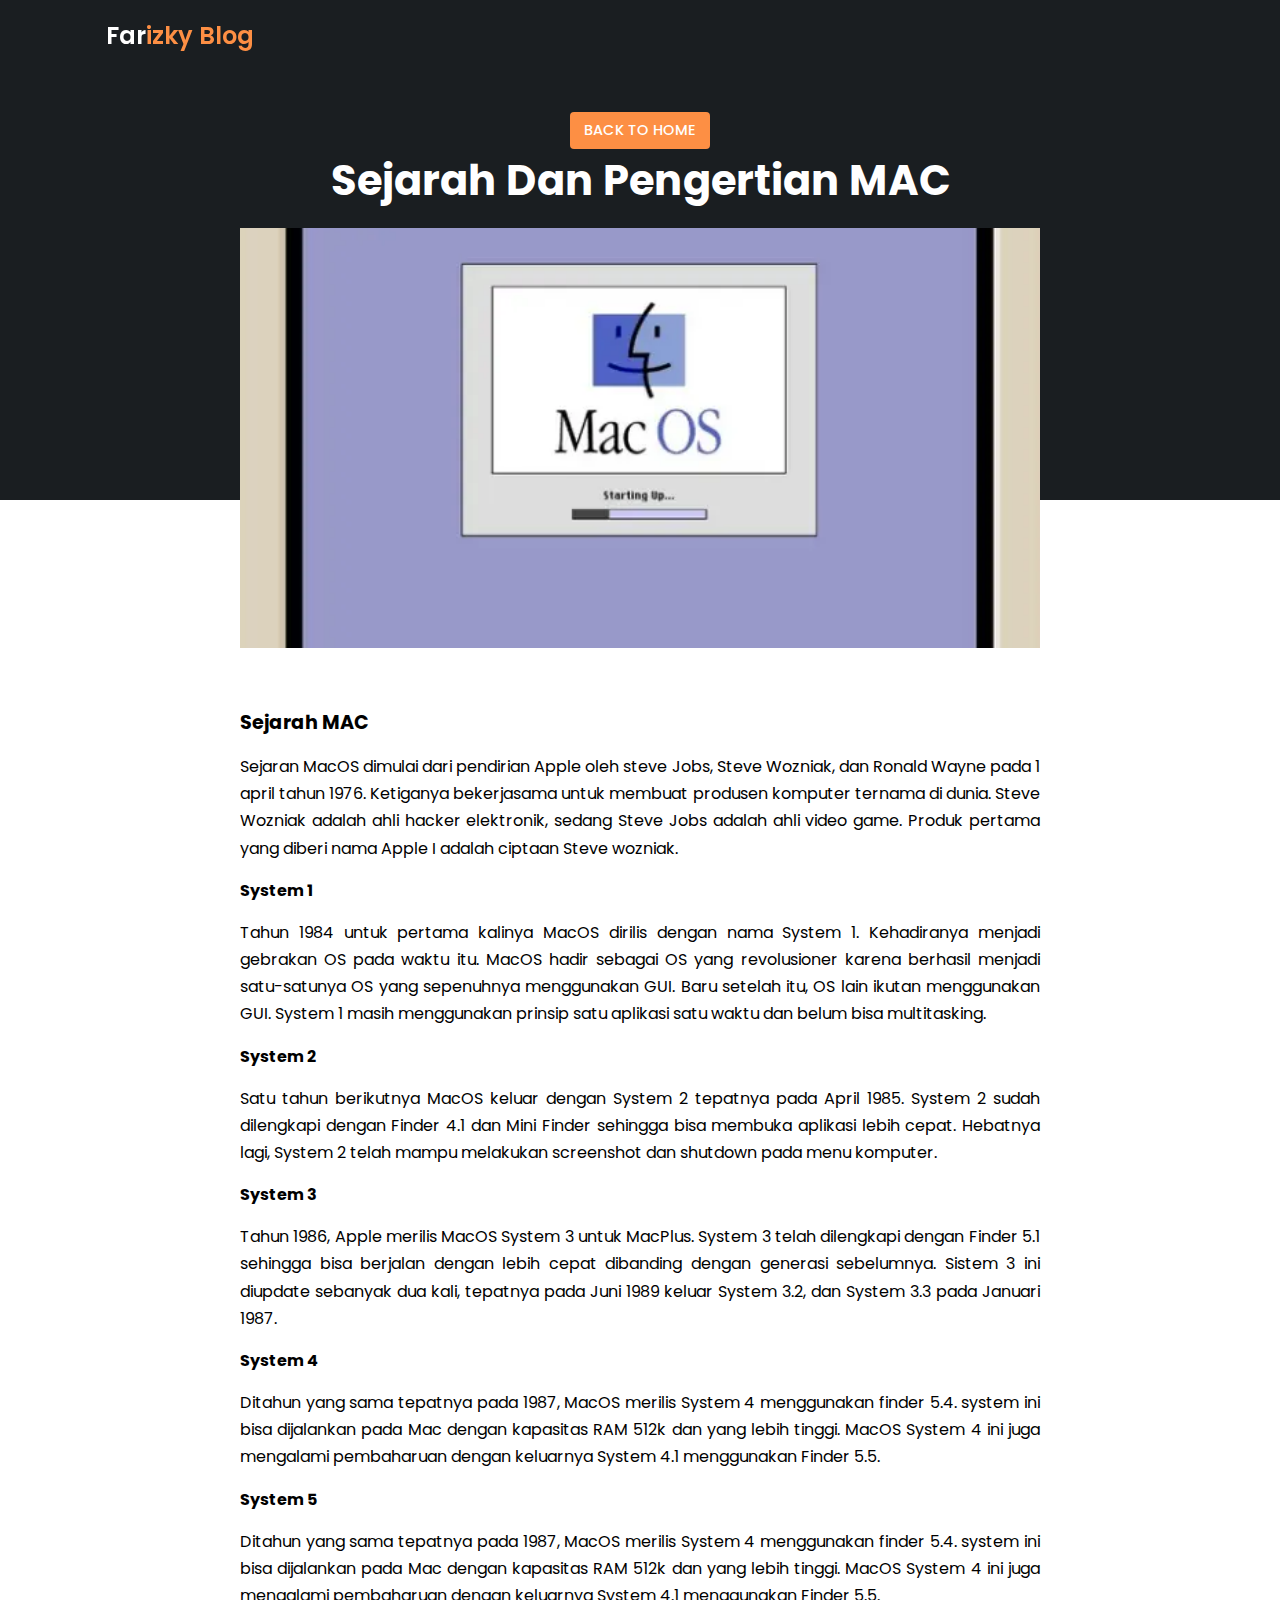
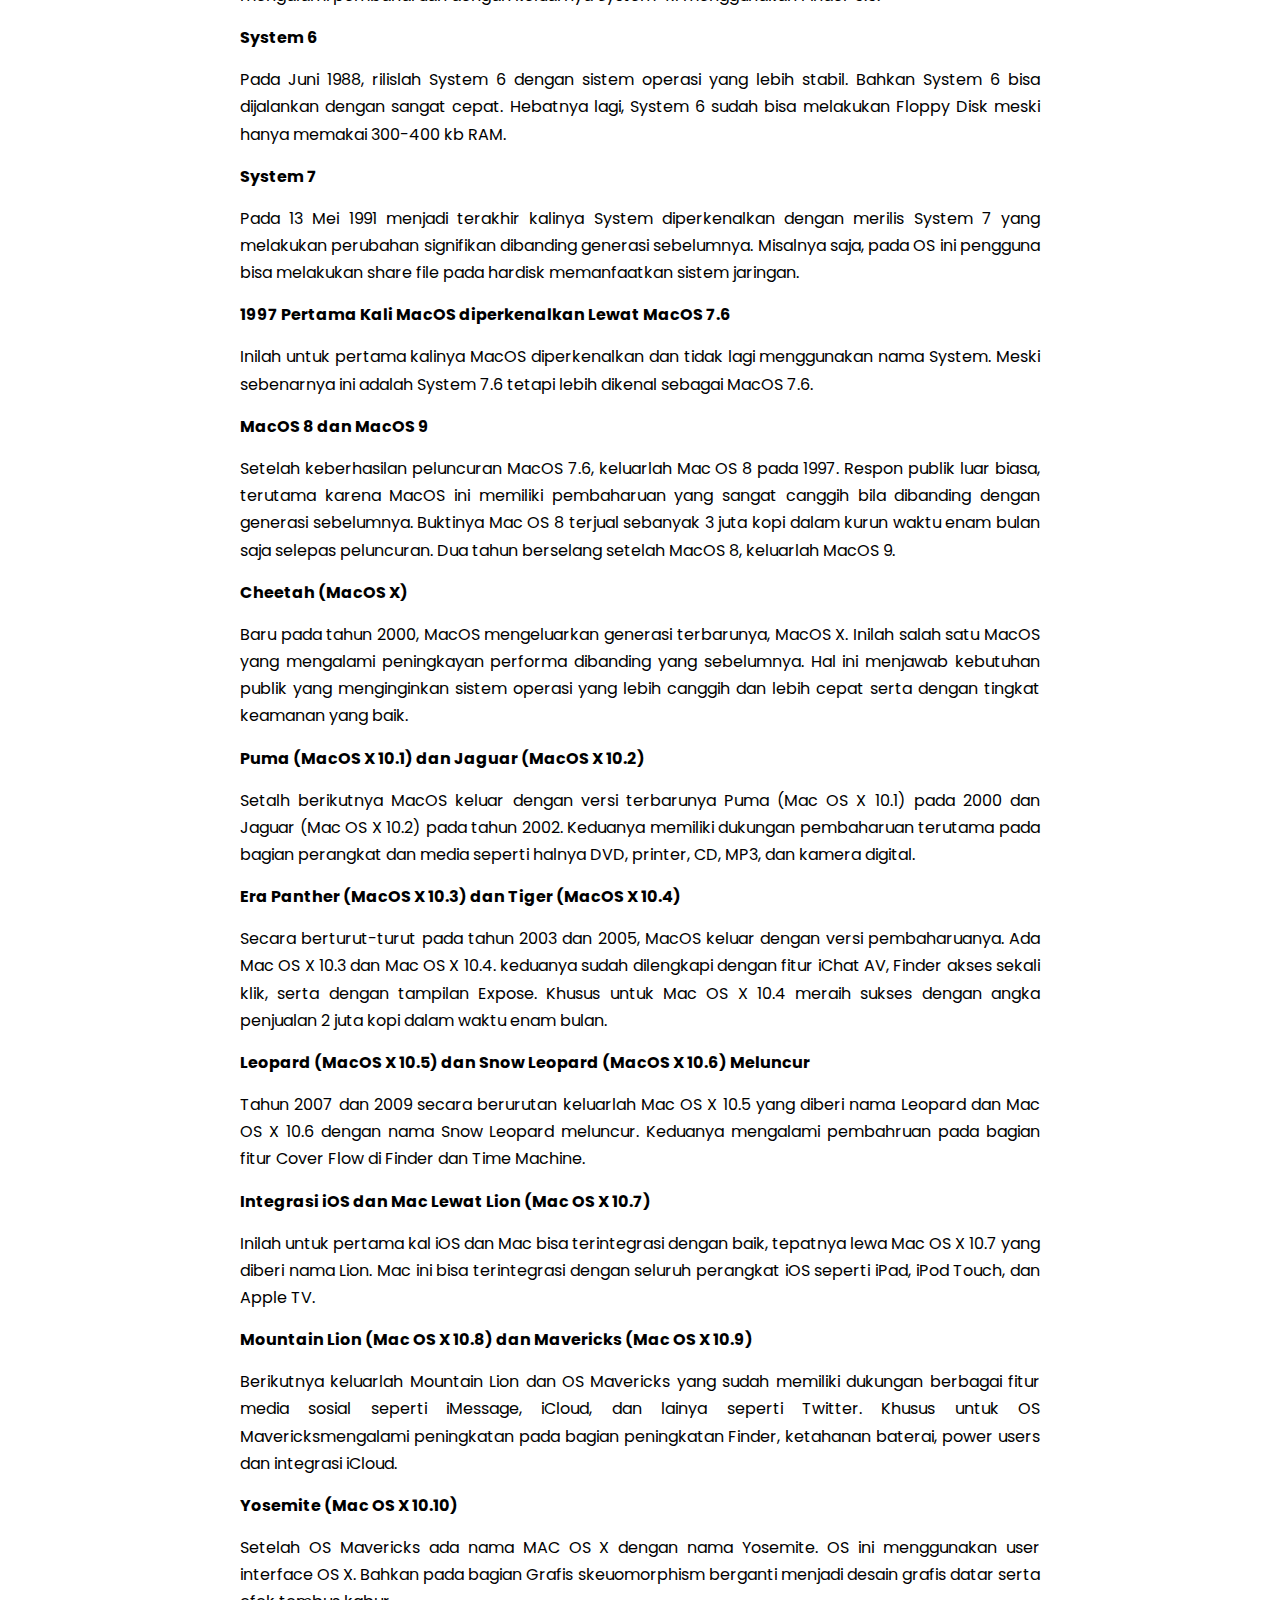
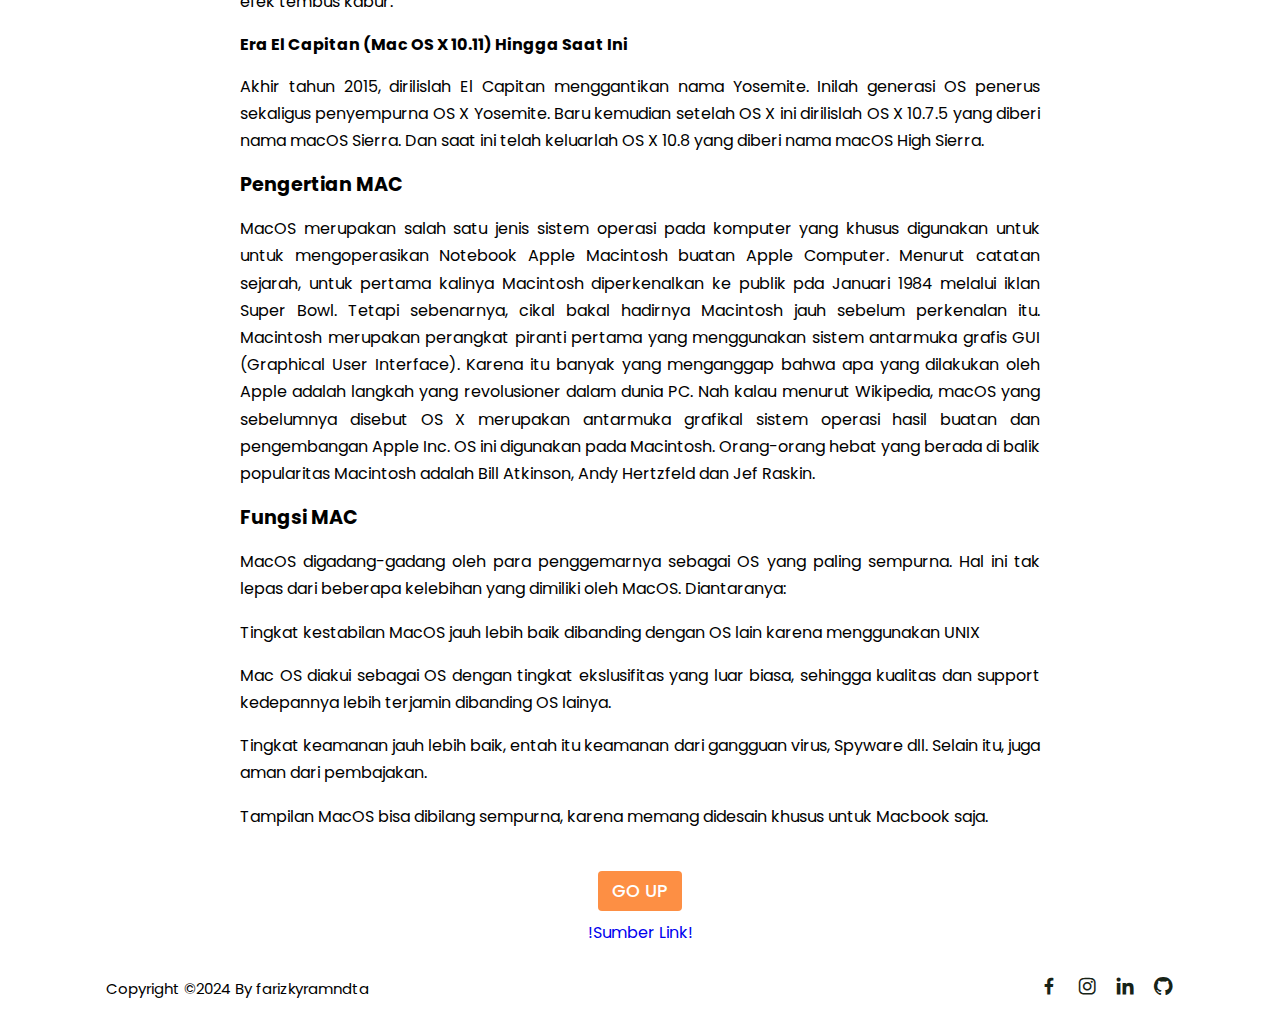
<file: blog/mac.html>
<!DOCTYPE html>
<html lang="en">
  <head>
    <meta charset="UTF-8" />
    <meta name="viewport" content="width=device-width, initial-scale=1.0" />
    <title>MAC</title>
    <link rel="icon" href="/img/icon.jpg" type="image/x-icon" />
    <!-- LINK KE CSS -->
    <link rel="stylesheet" href="/style.css" />
    <!-- BOX ICON -->
    <link
      href="https://unpkg.com/boxicons@2.1.4/css/boxicons.min.css"
      rel="stylesheet"
    />
  </head>
  <body>
    <!--header-->
    <header>
      <div class="nav container">
        <!--Nav-->
        <!--logo-->
        <a href="/index.html" class="logo">Far<span>izky Blog</span></a>
      </div>
    </header>

    <!-- Post Content -->
    <section class="post-header">
      <div class="header-content post-container">
        <!-- Back To Home -->
        <a href="/index.html" class="back-home">Back To Home</a>
        <!-- Tittle -->
        <h1 class="header-title">Sejarah Dan Pengertian MAC</h1>
        <!-- Post Image -->
        <img src="/img/mac2.png" alt="" class="header-img" />
      </div>
    </section>

    <!-- POSTS -->
    <section class="post-content post-container">
      <h2 class="sub-heading">Sejarah MAC</h2>
      <p class="post-text">
        Sejaran MacOS dimulai dari pendirian Apple oleh steve Jobs, Steve
        Wozniak, dan Ronald Wayne pada 1 april tahun 1976. Ketiganya bekerjasama
        untuk membuat produsen komputer ternama di dunia. Steve Wozniak adalah
        ahli hacker elektronik, sedang Steve Jobs adalah ahli video game. Produk
        pertama yang diberi nama Apple I adalah ciptaan Steve wozniak.
      </p>
      <h4>System 1</h4>
      <p class="post-text">
        Tahun 1984 untuk pertama kalinya MacOS dirilis dengan nama System 1.
        Kehadiranya menjadi gebrakan OS pada waktu itu. MacOS hadir sebagai OS
        yang revolusioner karena berhasil menjadi satu-satunya OS yang
        sepenuhnya menggunakan GUI. Baru setelah itu, OS lain ikutan menggunakan
        GUI. System 1 masih menggunakan prinsip satu aplikasi satu waktu dan
        belum bisa multitasking.
      </p>
      <h4>System 2</h4>
      <p class="post-text">
        Satu tahun berikutnya MacOS keluar dengan System 2 tepatnya pada April
        1985. System 2 sudah dilengkapi dengan Finder 4.1 dan Mini Finder
        sehingga bisa membuka aplikasi lebih cepat. Hebatnya lagi, System 2
        telah mampu melakukan screenshot dan shutdown pada menu komputer.
      </p>
      <h4>System 3</h4>
      <p class="post-text">
        Tahun 1986, Apple merilis MacOS System 3 untuk MacPlus. System 3 telah
        dilengkapi dengan Finder 5.1 sehingga bisa berjalan dengan lebih cepat
        dibanding dengan generasi sebelumnya. Sistem 3 ini diupdate sebanyak dua
        kali, tepatnya pada Juni 1989 keluar System 3.2, dan System 3.3 pada
        Januari 1987.
      </p>
      <h4>System 4</h4>
      <p class="post-text">
        Ditahun yang sama tepatnya pada 1987, MacOS merilis System 4 menggunakan
        finder 5.4. system ini bisa dijalankan pada Mac dengan kapasitas RAM
        512k dan yang lebih tinggi. MacOS System 4 ini juga mengalami
        pembaharuan dengan keluarnya System 4.1 menggunakan Finder 5.5.
      </p>
      <h4>System 5</h4>
      <p class="post-text">
        Ditahun yang sama tepatnya pada 1987, MacOS merilis System 4 menggunakan
        finder 5.4. system ini bisa dijalankan pada Mac dengan kapasitas RAM
        512k dan yang lebih tinggi. MacOS System 4 ini juga mengalami
        pembaharuan dengan keluarnya System 4.1 menggunakan Finder 5.5.
      </p>
      <h4>System 6</h4>
      <p class="post-text">
        Pada Juni 1988, rilislah System 6 dengan sistem operasi yang lebih
        stabil. Bahkan System 6 bisa dijalankan dengan sangat cepat. Hebatnya
        lagi, System 6 sudah bisa melakukan Floppy Disk meski hanya memakai
        300-400 kb RAM.
      </p>
      <h4>System 7</h4>
      <p class="post-text">
        Pada 13 Mei 1991 menjadi terakhir kalinya System diperkenalkan dengan
        merilis System 7 yang melakukan perubahan signifikan dibanding generasi
        sebelumnya. Misalnya saja, pada OS ini pengguna bisa melakukan share
        file pada hardisk memanfaatkan sistem jaringan.
      </p>
      <h4>1997 Pertama Kali MacOS diperkenalkan Lewat MacOS 7.6</h4>
      <p class="post-text">
        Inilah untuk pertama kalinya MacOS diperkenalkan dan tidak lagi
        menggunakan nama System. Meski sebenarnya ini adalah System 7.6 tetapi
        lebih dikenal sebagai MacOS 7.6.
      </p>
      <h4>MacOS 8 dan MacOS 9</h4>
      <p class="post-text">
        Setelah keberhasilan peluncuran MacOS 7.6, keluarlah Mac OS 8 pada 1997.
        Respon publik luar biasa, terutama karena MacOS ini memiliki pembaharuan
        yang sangat canggih bila dibanding dengan generasi sebelumnya. Buktinya
        Mac OS 8 terjual sebanyak 3 juta kopi dalam kurun waktu enam bulan saja
        selepas peluncuran. Dua tahun berselang setelah MacOS 8, keluarlah MacOS
        9.
      </p>
      <h4>Cheetah (MacOS X)</h4>
      <p class="post-text">
        Baru pada tahun 2000, MacOS mengeluarkan generasi terbarunya, MacOS X.
        Inilah salah satu MacOS yang mengalami peningkayan performa dibanding
        yang sebelumnya. Hal ini menjawab kebutuhan publik yang menginginkan
        sistem operasi yang lebih canggih dan lebih cepat serta dengan tingkat
        keamanan yang baik.
      </p>
      <h4>Puma (MacOS X 10.1) dan Jaguar (MacOS X 10.2)</h4>
      <p class="post-text">
        Setalh berikutnya MacOS keluar dengan versi terbarunya Puma (Mac OS X
        10.1) pada 2000 dan Jaguar (Mac OS X 10.2) pada tahun 2002. Keduanya
        memiliki dukungan pembaharuan terutama pada bagian perangkat dan media
        seperti halnya DVD, printer, CD, MP3, dan kamera digital.
      </p>
      <h4>Era Panther (MacOS X 10.3) dan Tiger (MacOS X 10.4)</h4>
      <p class="post-text">
        Secara berturut-turut pada tahun 2003 dan 2005, MacOS keluar dengan
        versi pembaharuanya. Ada Mac OS X 10.3 dan Mac OS X 10.4. keduanya sudah
        dilengkapi dengan fitur iChat AV, Finder akses sekali klik, serta dengan
        tampilan Expose. Khusus untuk Mac OS X 10.4 meraih sukses dengan angka
        penjualan 2 juta kopi dalam waktu enam bulan.
      </p>
      <h4>Leopard (MacOS X 10.5) dan Snow Leopard (MacOS X 10.6) Meluncur</h4>
      <p class="post-text">
        Tahun 2007 dan 2009 secara berurutan keluarlah Mac OS X 10.5 yang diberi
        nama Leopard dan Mac OS X 10.6 dengan nama Snow Leopard meluncur.
        Keduanya mengalami pembahruan pada bagian fitur Cover Flow di Finder dan
        Time Machine.
      </p>
      <h4>Integrasi iOS dan Mac Lewat Lion (Mac OS X 10.7)</h4>
      <p class="post-text">
        Inilah untuk pertama kal iOS dan Mac bisa terintegrasi dengan baik,
        tepatnya lewa Mac OS X 10.7 yang diberi nama Lion. Mac ini bisa
        terintegrasi dengan seluruh perangkat iOS seperti iPad, iPod Touch, dan
        Apple TV.
      </p>
      <h4>Mountain Lion (Mac OS X 10.8) dan Mavericks (Mac OS X 10.9)</h4>
      <p class="post-text">
        Berikutnya keluarlah Mountain Lion dan OS Mavericks yang sudah memiliki
        dukungan berbagai fitur media sosial seperti iMessage, iCloud, dan
        lainya seperti Twitter. Khusus untuk OS Mavericksmengalami peningkatan
        pada bagian peningkatan Finder, ketahanan baterai, power users dan
        integrasi iCloud.
      </p>
      <h4>Yosemite (Mac OS X 10.10)</h4>
      <p class="post-text">
        Setelah OS Mavericks ada nama MAC OS X dengan nama Yosemite. OS ini
        menggunakan user interface OS X. Bahkan pada bagian Grafis skeuomorphism
        berganti menjadi desain grafis datar serta efek tembus kabur.
      </p>
      <h4>Era El Capitan (Mac OS X 10.11) Hingga Saat Ini</h4>
      <p class="post-text">
        Akhir tahun 2015, dirilislah El Capitan menggantikan nama Yosemite.
        Inilah generasi OS penerus sekaligus penyempurna OS X Yosemite. Baru
        kemudian setelah OS X ini dirilislah OS X 10.7.5 yang diberi nama macOS
        Sierra. Dan saat ini telah keluarlah OS X 10.8 yang diberi nama macOS
        High Sierra.
      </p>
      <h2 class="sub-heading">Pengertian MAC</h2>
      <p class="post-text">
        MacOS merupakan salah satu jenis sistem operasi pada komputer yang
        khusus digunakan untuk untuk mengoperasikan Notebook Apple Macintosh
        buatan Apple Computer. Menurut catatan sejarah, untuk pertama kalinya
        Macintosh diperkenalkan ke publik pda Januari 1984 melalui iklan Super
        Bowl. Tetapi sebenarnya, cikal bakal hadirnya Macintosh jauh sebelum
        perkenalan itu. Macintosh merupakan perangkat piranti pertama yang
        menggunakan sistem antarmuka grafis GUI (Graphical User Interface).
        Karena itu banyak yang menganggap bahwa apa yang dilakukan oleh Apple
        adalah langkah yang revolusioner dalam dunia PC. Nah kalau menurut
        Wikipedia, macOS yang sebelumnya disebut OS X merupakan antarmuka
        grafikal sistem operasi hasil buatan dan pengembangan Apple Inc. OS ini
        digunakan pada Macintosh. Orang-orang hebat yang berada di balik
        popularitas Macintosh adalah Bill Atkinson, Andy Hertzfeld dan Jef
        Raskin.
      </p>
      <h2 class="sub-heading">Fungsi MAC</h2>
      <p class="post-text">
        MacOS digadang-gadang oleh para penggemarnya sebagai OS yang paling
        sempurna. Hal ini tak lepas dari beberapa kelebihan yang dimiliki oleh
        MacOS. Diantaranya:
      </p>
      <p class="post-text">
        Tingkat kestabilan MacOS jauh lebih baik dibanding dengan OS lain karena
        menggunakan UNIX
      </p>
      <p class="post-text">
        Mac OS diakui sebagai OS dengan tingkat ekslusifitas yang luar biasa,
        sehingga kualitas dan support kedepannya lebih terjamin dibanding OS
        lainya.
      </p>
      <p class="post-text">
        Tingkat keamanan jauh lebih baik, entah itu keamanan dari gangguan
        virus, Spyware dll. Selain itu, juga aman dari pembajakan.
      </p>
      <p class="post-text">
        Tampilan MacOS bisa dibilang sempurna, karena memang didesain khusus
        untuk Macbook saja.
      </p>
    </section>

    <!-- Share -->
    <div class="share post-container">
      <span class="share-title"><a href="#">Go Up</a></span>
      <a
        href="https://www.jurnalponsel.com/pengertian-macos-beserta-sejarah-kelebihan-dan-kekurangan-macos/"
        >!Sumber Link!</a
      >
    </div>

    <!-- Footer -->
    <div class="footer container">
      <p>Copyright &copy;2024 By farizkyramndta</p>
      <div class="social">
        <a href="#"><i class="bx bxl-facebook"></i></a>
        <a href="#"><i class="bx bxl-instagram"></i></a>
        <a href="#"><i class="bx bxl-linkedin"></i></a>
        <a href="#"><i class="bx bxl-github"></i></a>
      </div>
    </div>
    <!-- JQUERY -->
    <script
      src="https://code.jquery.com/jquery-3.7.1.js"
      integrity="sha256-eKhayi8LEQwp4NKxN+CfCh+3qOVUtJn3QNZ0TciWLP4="
      crossorigin="anonymous"
    ></script>
    <!-- LINK KE JS -->
    <script src="/main.js "></script>
  </body>
</html>
</file>
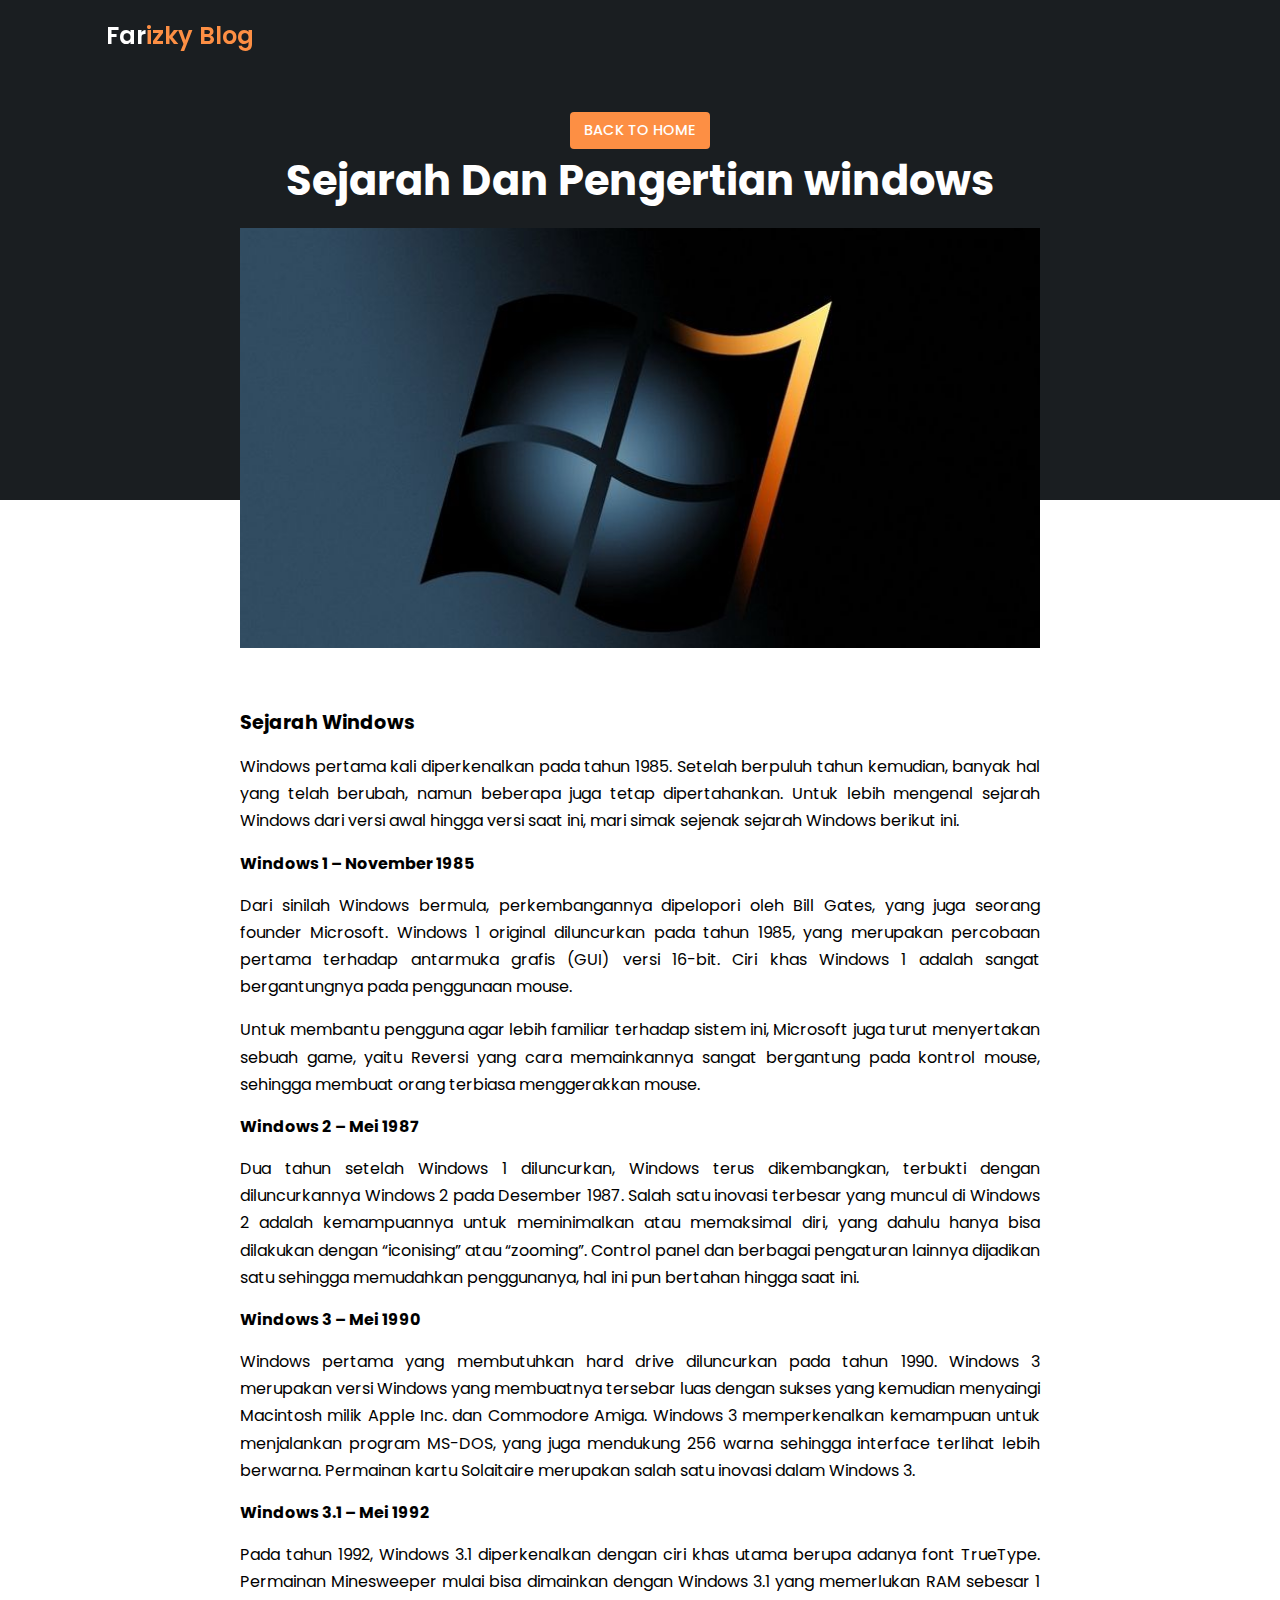
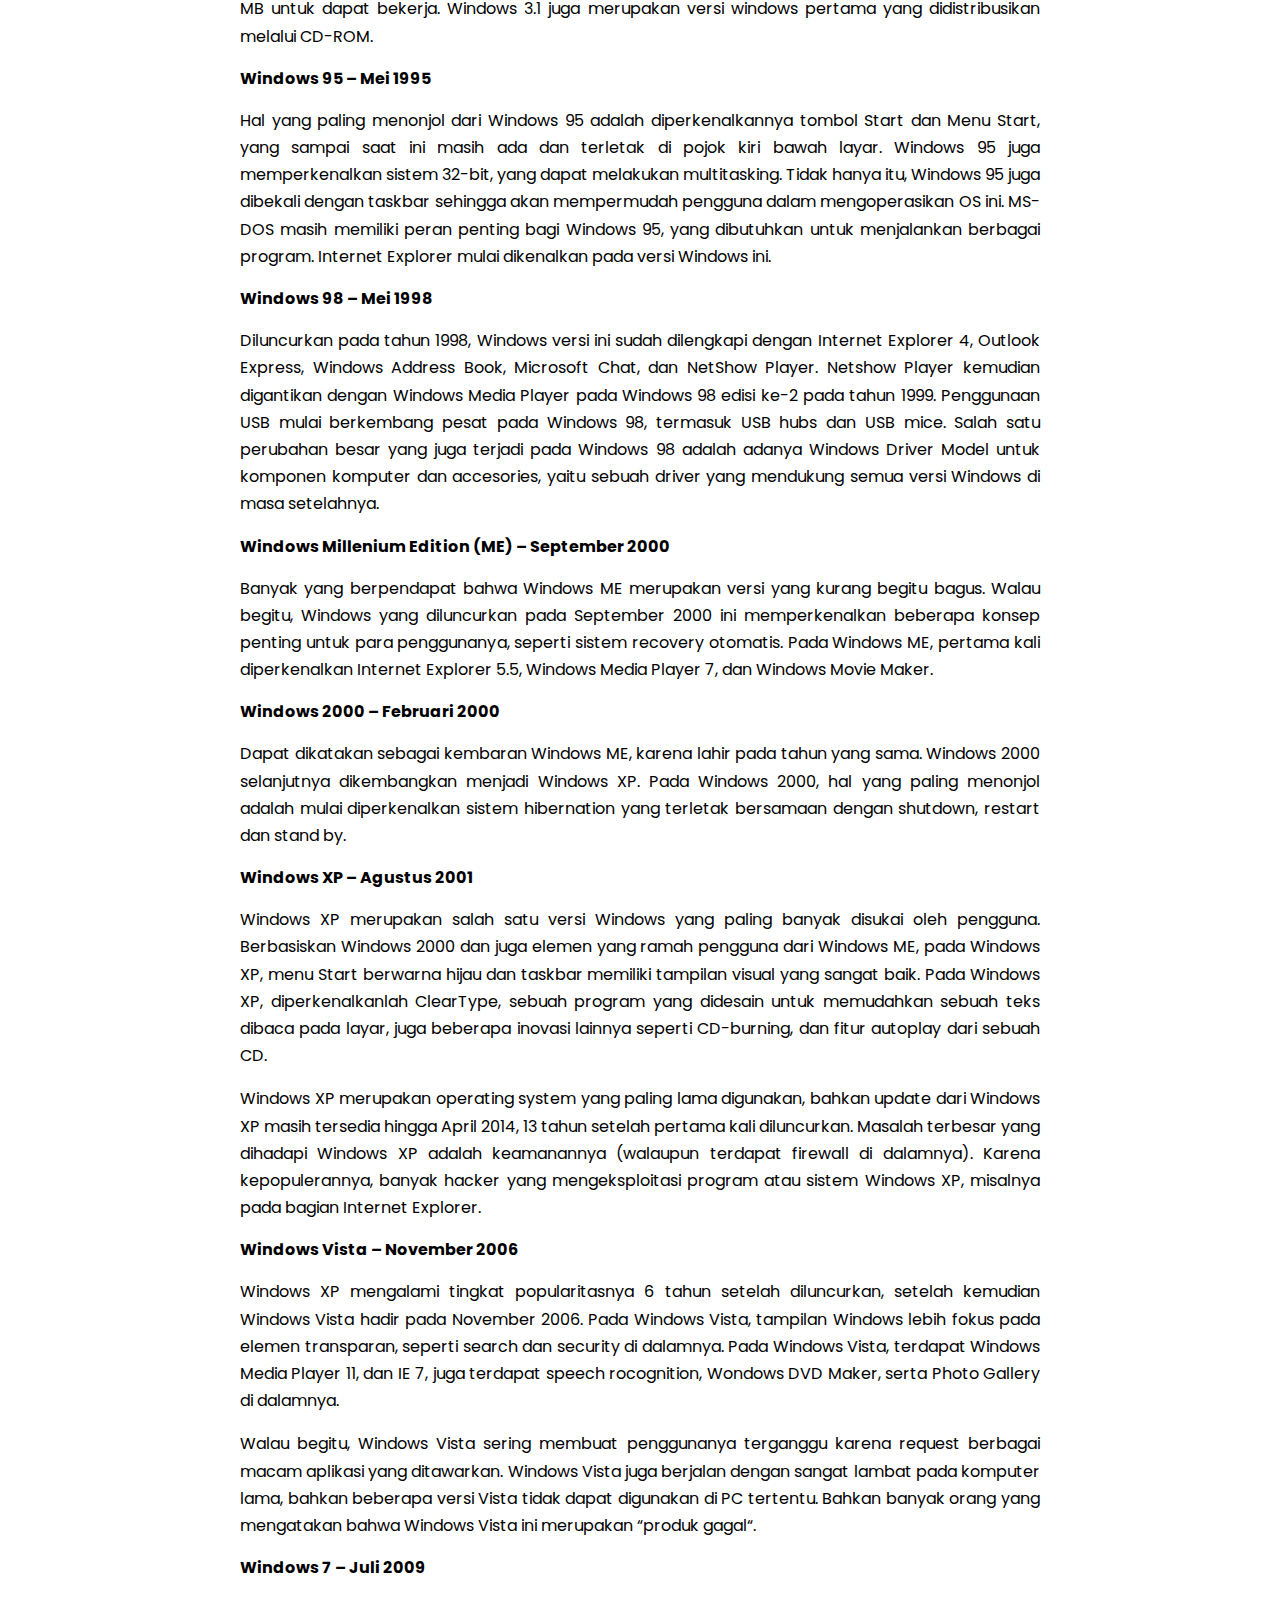
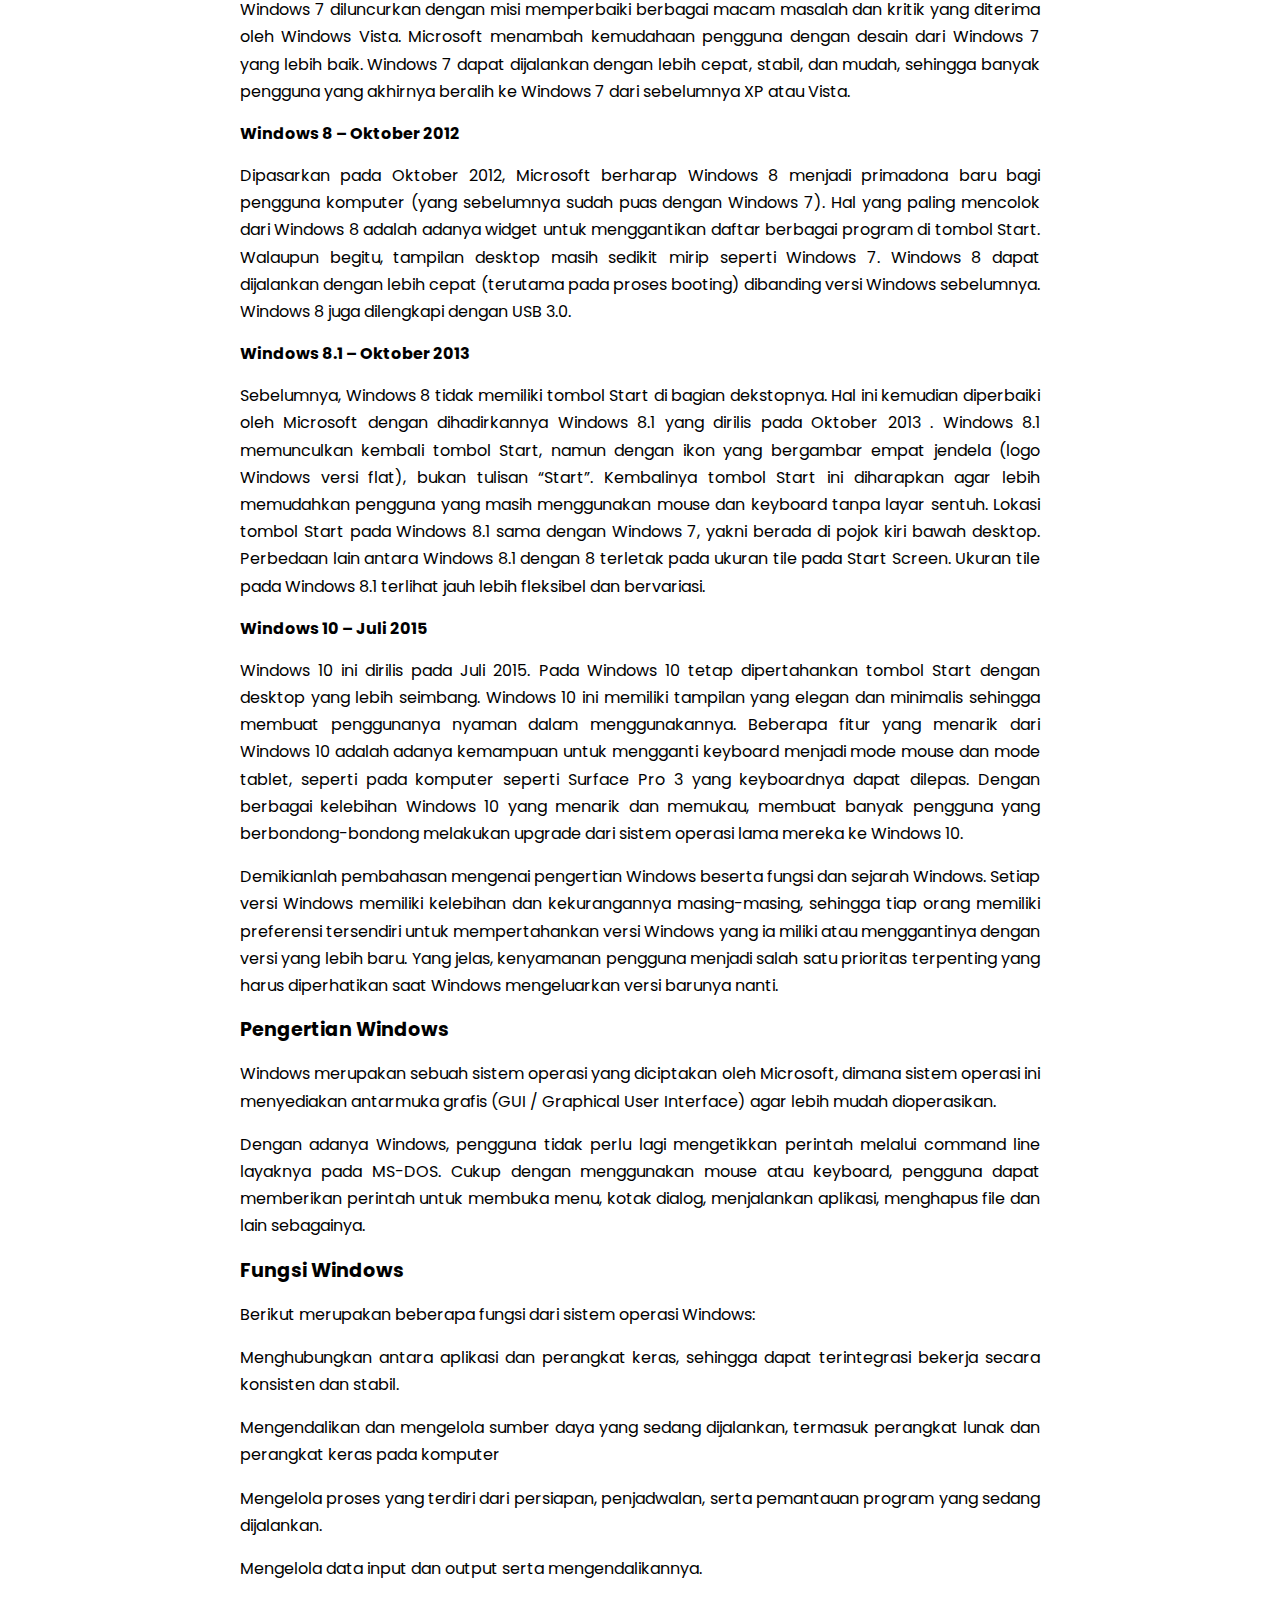
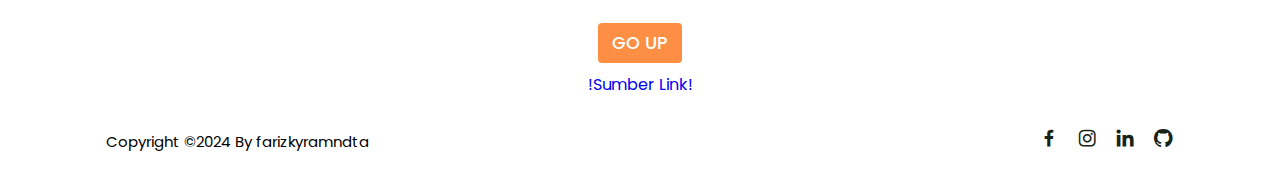
<file: blog/windows.html>
<!DOCTYPE html>
<html lang="en">
  <head>
    <meta charset="UTF-8" />
    <meta name="viewport" content="width=device-width, initial-scale=1.0" />
    <title>WINDOWS</title>
    <link rel="icon" href="/img/icon.jpg" type="image/x-icon" />
    <!-- LINK KE CSS -->
    <link rel="stylesheet" href="/style.css" />
    <!-- BOX ICON -->
    <link
      href="https://unpkg.com/boxicons@2.1.4/css/boxicons.min.css"
      rel="stylesheet"
    />
  </head>
  <body>
    <!--header-->
    <header>
      <div class="nav container">
        <!--Nav-->
        <!--logo-->
        <a href="/index.html" class="logo">Far<span>izky Blog</span></a>
      </div>
    </header>

    <!-- Post Content -->
    <section class="post-header">
      <div class="header-content post-container">
        <!-- Back To Home -->
        <a href="/index.html" class="back-home">Back To Home</a>
        <!-- Tittle -->
        <h1 class="header-title">Sejarah Dan Pengertian windows</h1>
        <!-- Post Image -->
        <img src="/img/windows.png" alt="" class="header-img" />
      </div>
    </section>

    <!-- POSTS -->
    <!-- POSTS -->
    <section class="post-content post-container">
      <h2 class="sub-heading">Sejarah Windows</h2>
      <p class="post-text">
        Windows pertama kali diperkenalkan pada tahun 1985. Setelah berpuluh
        tahun kemudian, banyak hal yang telah berubah, namun beberapa juga tetap
        dipertahankan. Untuk lebih mengenal sejarah Windows dari versi awal
        hingga versi saat ini, mari simak sejenak sejarah Windows berikut ini.
      </p>

      <h4>Windows 1 – November 1985</h4>
      <p class="post-text">
        Dari sinilah Windows bermula, perkembangannya dipelopori oleh Bill
        Gates, yang juga seorang founder Microsoft. Windows 1 original
        diluncurkan pada tahun 1985, yang merupakan percobaan pertama terhadap
        antarmuka grafis (GUI) versi 16-bit. Ciri khas Windows 1 adalah sangat
        bergantungnya pada penggunaan mouse.
      </p>
      <p class="post-text">
        Untuk membantu pengguna agar lebih familiar terhadap sistem ini,
        Microsoft juga turut menyertakan sebuah game, yaitu Reversi yang cara
        memainkannya sangat bergantung pada kontrol mouse, sehingga membuat
        orang terbiasa menggerakkan mouse.
      </p>

      <h4>Windows 2 – Mei 1987</h4>
      <p class="post-text">
        Dua tahun setelah Windows 1 diluncurkan, Windows terus dikembangkan,
        terbukti dengan diluncurkannya Windows 2 pada Desember 1987. Salah satu
        inovasi terbesar yang muncul di Windows 2 adalah kemampuannya untuk
        meminimalkan atau memaksimal diri, yang dahulu hanya bisa dilakukan
        dengan “iconising” atau “zooming”. Control panel dan berbagai pengaturan
        lainnya dijadikan satu sehingga memudahkan penggunanya, hal ini pun
        bertahan hingga saat ini.
      </p>

      <h4>Windows 3 – Mei 1990</h4>
      <p class="post-text">
        Windows pertama yang membutuhkan hard drive diluncurkan pada tahun 1990.
        Windows 3 merupakan versi Windows yang membuatnya tersebar luas dengan
        sukses yang kemudian menyaingi Macintosh milik Apple Inc. dan Commodore
        Amiga. Windows 3 memperkenalkan kemampuan untuk menjalankan program
        MS-DOS, yang juga mendukung 256 warna sehingga interface terlihat lebih
        berwarna. Permainan kartu Solaitaire merupakan salah satu inovasi dalam
        Windows 3.
      </p>

      <h4>Windows 3.1 – Mei 1992</h4>
      <p class="post-text">
        Pada tahun 1992, Windows 3.1 diperkenalkan dengan ciri khas utama berupa
        adanya font TrueType. Permainan Minesweeper mulai bisa dimainkan dengan
        Windows 3.1 yang memerlukan RAM sebesar 1 MB untuk dapat bekerja.
        Windows 3.1 juga merupakan versi windows pertama yang didistribusikan
        melalui CD-ROM.
      </p>

      <h4>Windows 95 – Mei 1995</h4>
      <p class="post-text">
        Hal yang paling menonjol dari Windows 95 adalah diperkenalkannya tombol
        Start dan Menu Start, yang sampai saat ini masih ada dan terletak di
        pojok kiri bawah layar. Windows 95 juga memperkenalkan sistem 32-bit,
        yang dapat melakukan multitasking. Tidak hanya itu, Windows 95 juga
        dibekali dengan taskbar sehingga akan mempermudah pengguna dalam
        mengoperasikan OS ini. MS-DOS masih memiliki peran penting bagi Windows
        95, yang dibutuhkan untuk menjalankan berbagai program. Internet
        Explorer mulai dikenalkan pada versi Windows ini.
      </p>

      <h4>Windows 98 – Mei 1998</h4>
      <p class="post-text">
        Diluncurkan pada tahun 1998, Windows versi ini sudah dilengkapi dengan
        Internet Explorer 4, Outlook Express, Windows Address Book, Microsoft
        Chat, dan NetShow Player. Netshow Player kemudian digantikan dengan
        Windows Media Player pada Windows 98 edisi ke-2 pada tahun 1999.
        Penggunaan USB mulai berkembang pesat pada Windows 98, termasuk USB hubs
        dan USB mice. Salah satu perubahan besar yang juga terjadi pada Windows
        98 adalah adanya Windows Driver Model untuk komponen komputer dan
        accesories, yaitu sebuah driver yang mendukung semua versi Windows di
        masa setelahnya.
      </p>

      <h4>Windows Millenium Edition (ME) – September 2000</h4>
      <p class="post-text">
        Banyak yang berpendapat bahwa Windows ME merupakan versi yang kurang
        begitu bagus. Walau begitu, Windows yang diluncurkan pada September 2000
        ini memperkenalkan beberapa konsep penting untuk para penggunanya,
        seperti sistem recovery otomatis. Pada Windows ME, pertama kali
        diperkenalkan Internet Explorer 5.5, Windows Media Player 7, dan Windows
        Movie Maker.
      </p>

      <h4>Windows 2000 – Februari 2000</h4>
      <p class="post-text">
        Dapat dikatakan sebagai kembaran Windows ME, karena lahir pada tahun
        yang sama. Windows 2000 selanjutnya dikembangkan menjadi Windows XP.
        Pada Windows 2000, hal yang paling menonjol adalah mulai diperkenalkan
        sistem hibernation yang terletak bersamaan dengan shutdown, restart dan
        stand by.
      </p>

      <h4>Windows XP – Agustus 2001</h4>
      <p class="post-text">
        Windows XP merupakan salah satu versi Windows yang paling banyak disukai
        oleh pengguna. Berbasiskan Windows 2000 dan juga elemen yang ramah
        pengguna dari Windows ME, pada Windows XP, menu Start berwarna hijau dan
        taskbar memiliki tampilan visual yang sangat baik. Pada Windows XP,
        diperkenalkanlah ClearType, sebuah program yang didesain untuk
        memudahkan sebuah teks dibaca pada layar, juga beberapa inovasi lainnya
        seperti CD-burning, dan fitur autoplay dari sebuah CD.
      </p>
      <p class="post-text">
        Windows XP merupakan operating system yang paling lama digunakan, bahkan
        update dari Windows XP masih tersedia hingga April 2014, 13 tahun
        setelah pertama kali diluncurkan. Masalah terbesar yang dihadapi Windows
        XP adalah keamanannya (walaupun terdapat firewall di dalamnya). Karena
        kepopulerannya, banyak hacker yang mengeksploitasi program atau sistem
        Windows XP, misalnya pada bagian Internet Explorer.
      </p>

      <h4>Windows Vista – November 2006</h4>
      <p class="post-text">
        Windows XP mengalami tingkat popularitasnya 6 tahun setelah diluncurkan,
        setelah kemudian Windows Vista hadir pada November 2006. Pada Windows
        Vista, tampilan Windows lebih fokus pada elemen transparan, seperti
        search dan security di dalamnya. Pada Windows Vista, terdapat Windows
        Media Player 11, dan IE 7, juga terdapat speech rocognition, Wondows DVD
        Maker, serta Photo Gallery di dalamnya.
      </p>
      <p class="post-text">
        Walau begitu, Windows Vista sering membuat penggunanya terganggu karena
        request berbagai macam aplikasi yang ditawarkan. Windows Vista juga
        berjalan dengan sangat lambat pada komputer lama, bahkan beberapa versi
        Vista tidak dapat digunakan di PC tertentu. Bahkan banyak orang yang
        mengatakan bahwa Windows Vista ini merupakan “produk gagal“.
      </p>

      <h4>Windows 7 – Juli 2009</h4>
      <p class="post-text">
        Windows 7 diluncurkan dengan misi memperbaiki berbagai macam masalah dan
        kritik yang diterima oleh Windows Vista. Microsoft menambah kemudahaan
        pengguna dengan desain dari Windows 7 yang lebih baik. Windows 7 dapat
        dijalankan dengan lebih cepat, stabil, dan mudah, sehingga banyak
        pengguna yang akhirnya beralih ke Windows 7 dari sebelumnya XP atau
        Vista.
      </p>

      <h4>Windows 8 – Oktober 2012</h4>
      <p class="post-text">
        Dipasarkan pada Oktober 2012, Microsoft berharap Windows 8 menjadi
        primadona baru bagi pengguna komputer (yang sebelumnya sudah puas dengan
        Windows 7). Hal yang paling mencolok dari Windows 8 adalah adanya widget
        untuk menggantikan daftar berbagai program di tombol Start. Walaupun
        begitu, tampilan desktop masih sedikit mirip seperti Windows 7. Windows
        8 dapat dijalankan dengan lebih cepat (terutama pada proses booting)
        dibanding versi Windows sebelumnya. Windows 8 juga dilengkapi dengan USB
        3.0.
      </p>

      <h4>Windows 8.1 – Oktober 2013</h4>
      <p class="post-text">
        Sebelumnya, Windows 8 tidak memiliki tombol Start di bagian dekstopnya.
        Hal ini kemudian diperbaiki oleh Microsoft dengan dihadirkannya Windows
        8.1 yang dirilis pada Oktober 2013 . Windows 8.1 memunculkan kembali
        tombol Start, namun dengan ikon yang bergambar empat jendela (logo
        Windows versi flat), bukan tulisan “Start”. Kembalinya tombol Start ini
        diharapkan agar lebih memudahkan pengguna yang masih menggunakan mouse
        dan keyboard tanpa layar sentuh. Lokasi tombol Start pada Windows 8.1
        sama dengan Windows 7, yakni berada di pojok kiri bawah desktop.
        Perbedaan lain antara Windows 8.1 dengan 8 terletak pada ukuran tile
        pada Start Screen. Ukuran tile pada Windows 8.1 terlihat jauh lebih
        fleksibel dan bervariasi.
      </p>

      <h4>Windows 10 – Juli 2015</h4>
      <p class="post-text">
        Windows 10 ini dirilis pada Juli 2015. Pada Windows 10 tetap
        dipertahankan tombol Start dengan desktop yang lebih seimbang. Windows
        10 ini memiliki tampilan yang elegan dan minimalis sehingga membuat
        penggunanya nyaman dalam menggunakannya. Beberapa fitur yang menarik
        dari Windows 10 adalah adanya kemampuan untuk mengganti keyboard menjadi
        mode mouse dan mode tablet, seperti pada komputer seperti Surface Pro 3
        yang keyboardnya dapat dilepas. Dengan berbagai kelebihan Windows 10
        yang menarik dan memukau, membuat banyak pengguna yang
        berbondong-bondong melakukan upgrade dari sistem operasi lama mereka ke
        Windows 10.
      </p>
      <p class="post-text">
        Demikianlah pembahasan mengenai pengertian Windows beserta fungsi dan
        sejarah Windows. Setiap versi Windows memiliki kelebihan dan
        kekurangannya masing-masing, sehingga tiap orang memiliki preferensi
        tersendiri untuk mempertahankan versi Windows yang ia miliki atau
        menggantinya dengan versi yang lebih baru. Yang jelas, kenyamanan
        pengguna menjadi salah satu prioritas terpenting yang harus diperhatikan
        saat Windows mengeluarkan versi barunya nanti.
      </p>

      <h2 class="sub-heading">Pengertian Windows</h2>
      <p class="post-text">
        Windows merupakan sebuah sistem operasi yang diciptakan oleh Microsoft,
        dimana sistem operasi ini menyediakan antarmuka grafis (GUI / Graphical
        User Interface) agar lebih mudah dioperasikan.
      </p>
      <p class="post-text">
        Dengan adanya Windows, pengguna tidak perlu lagi mengetikkan perintah
        melalui command line layaknya pada MS-DOS. Cukup dengan menggunakan
        mouse atau keyboard, pengguna dapat memberikan perintah untuk membuka
        menu, kotak dialog, menjalankan aplikasi, menghapus file dan lain
        sebagainya.
      </p>

      <h2 class="sub-heading">Fungsi Windows</h2>
      <p class="post-text">
        Berikut merupakan beberapa fungsi dari sistem operasi Windows:
      </p>
      <p class="post-text">
        Menghubungkan antara aplikasi dan perangkat keras, sehingga dapat
        terintegrasi bekerja secara konsisten dan stabil.
      </p>
      <p class="post-text">
        Mengendalikan dan mengelola sumber daya yang sedang dijalankan, termasuk
        perangkat lunak dan perangkat keras pada komputer
      </p>
      <p class="post-text">
        Mengelola proses yang terdiri dari persiapan, penjadwalan, serta
        pemantauan program yang sedang dijalankan.
      </p>
      <p class="post-text">
        Mengelola data input dan output serta mengendalikannya.
      </p>
    </section>

    <!-- Share -->
    <div class="share post-container">
      <span class="share-title"><a href="#">Go Up</a></span>
      <a
        href="https://www.nesabamedia.com/pengertian-windows-dan-sejarah-windows/"
        >!Sumber Link!</a
      >
    </div>

    <!-- Footer -->
    <div class="footer container">
      <p>Copyright &copy;2024 By farizkyramndta</p>
      <div class="social">
        <a href="#"><i class="bx bxl-facebook"></i></a>
        <a href="#"><i class="bx bxl-instagram"></i></a>
        <a href="#"><i class="bx bxl-linkedin"></i></a>
        <a href="#"><i class="bx bxl-github"></i></a>
      </div>
    </div>
    <!-- JQUERY -->
    <script
      src="https://code.jquery.com/jquery-3.7.1.js"
      integrity="sha256-eKhayi8LEQwp4NKxN+CfCh+3qOVUtJn3QNZ0TciWLP4="
      crossorigin="anonymous"
    ></script>
    <!-- LINK KE JS -->
    <script src="/main.js "></script>
  </body>
</html>
</file>
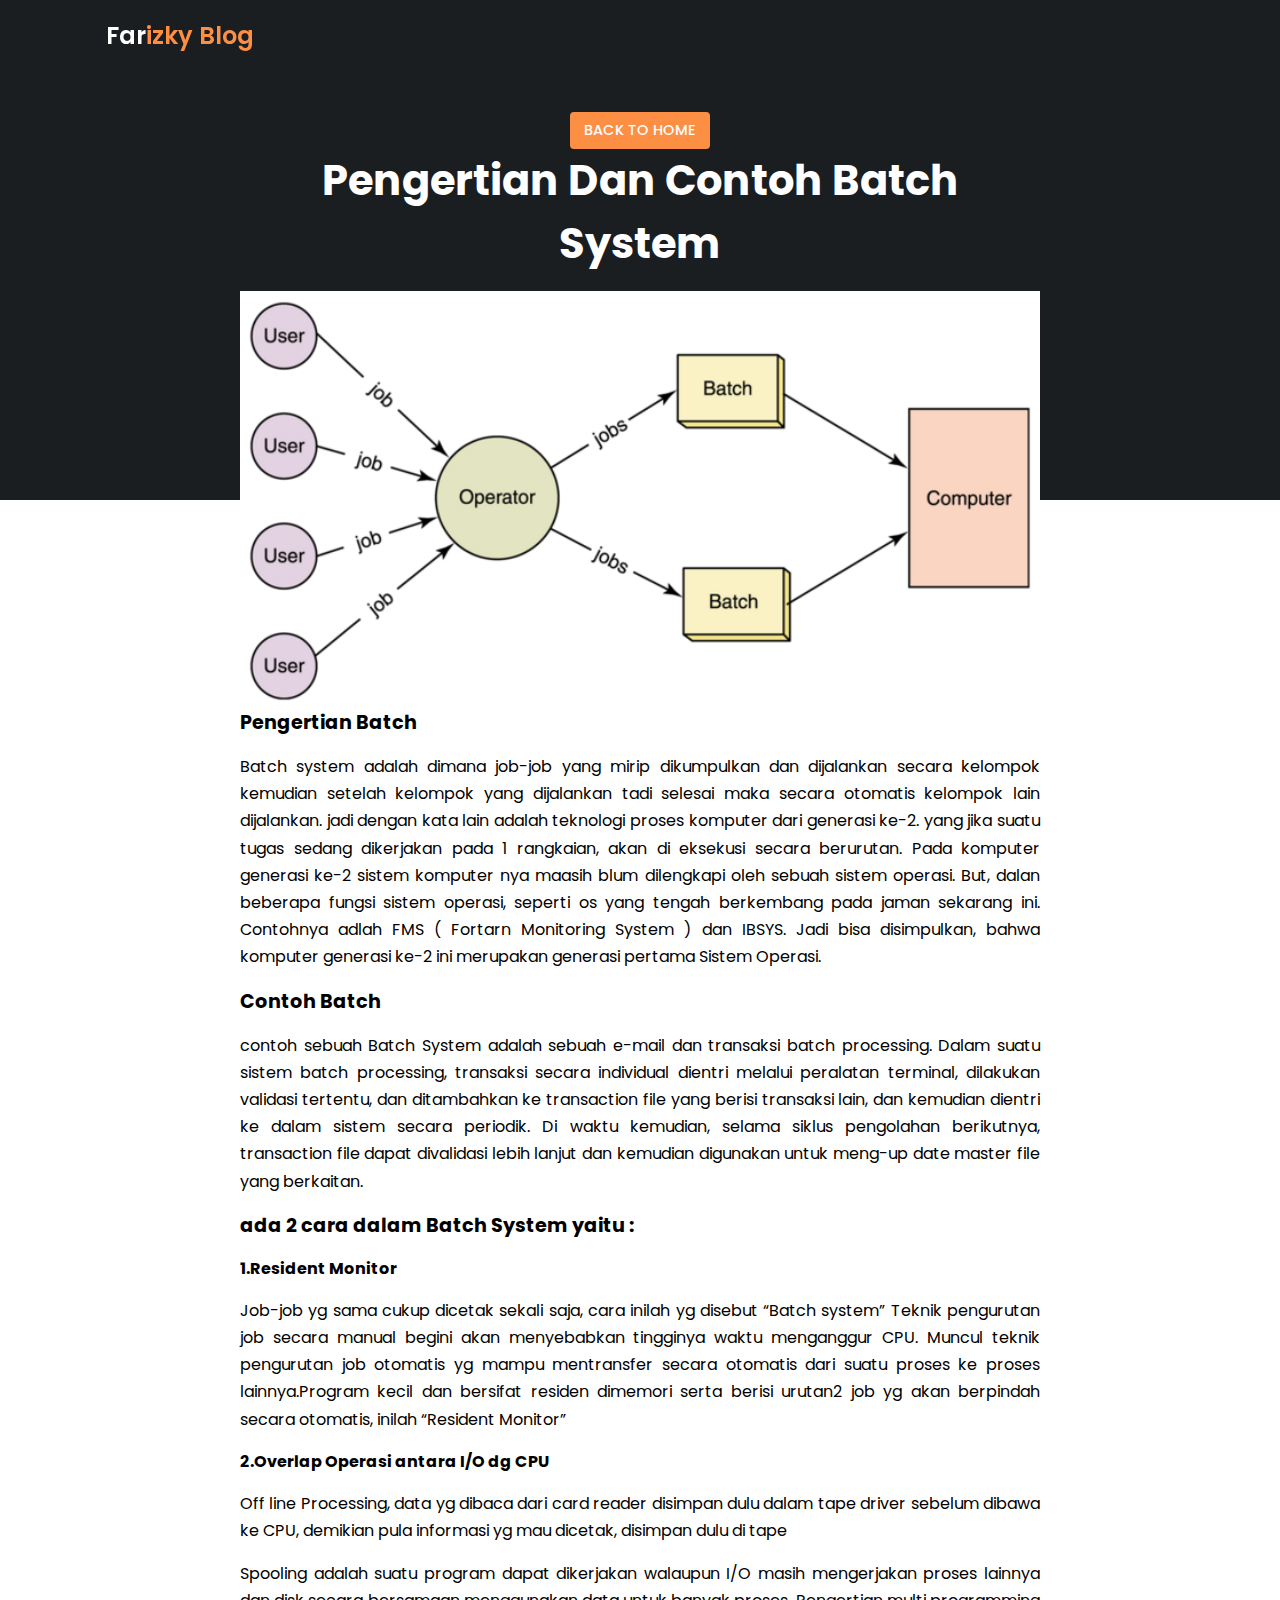
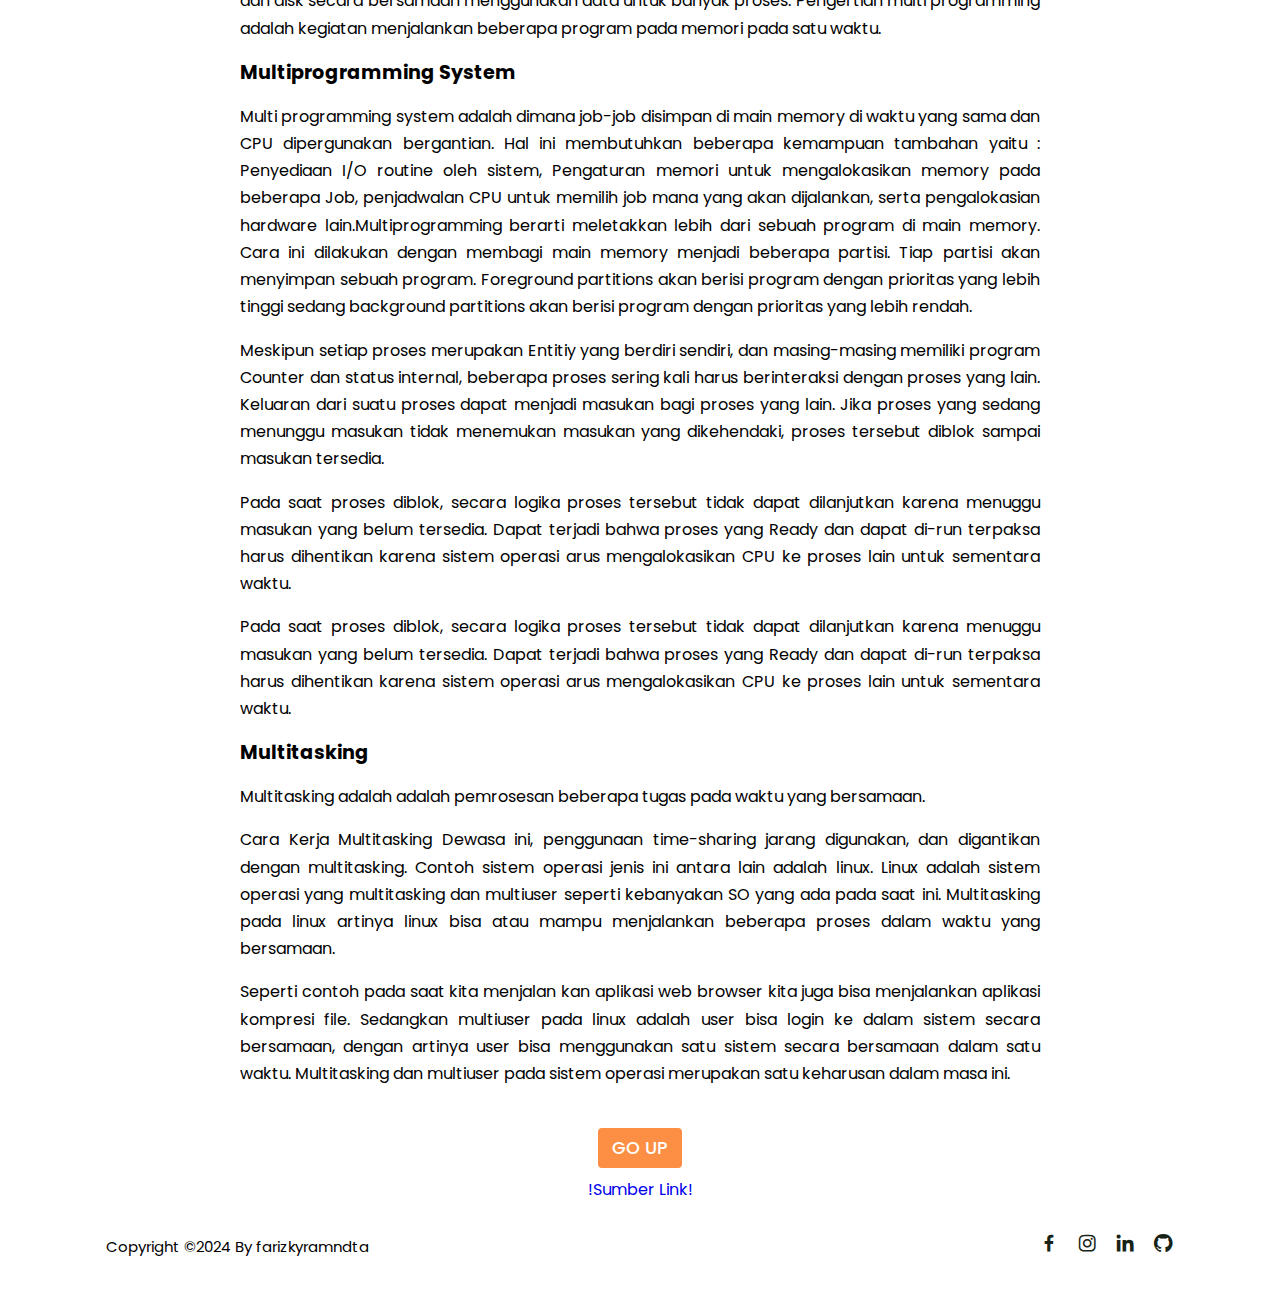
<file: blog2/batch.html>
<!DOCTYPE html>
<html lang="en">
  <head>
    <meta charset="UTF-8" />
    <meta name="viewport" content="width=device-width, initial-scale=1.0" />
    <title>BATCH</title>
    <link rel="icon" href="/img/icon.jpg" type="image/x-icon" />
    <!-- LINK KE CSS -->
    <link rel="stylesheet" href="/style.css" />
    <!-- BOX ICON -->
    <link
      href="https://unpkg.com/boxicons@2.1.4/css/boxicons.min.css"
      rel="stylesheet"
    />
  </head>
  <body>
    <!--header-->
    <header>
      <div class="nav container">
        <!--Nav-->
        <!--logo-->
        <a href="/index.html" class="logo">Far<span>izky Blog</span></a>
      </div>
    </header>

    <!-- Post Content -->
    <section class="post-header">
      <div class="header-content post-container">
        <!-- Back To Home -->
        <a href="/index.html" class="back-home">Back To Home</a>
        <!-- Tittle -->
        <h1 class="header-title">Pengertian Dan Contoh Batch System</h1>
        <!-- Post Image -->
        <img src="/img/batch3.png" alt="" class="header-img" />
      </div>
    </section>

    <!-- POSTS -->
    <section class="post-content post-container">
      <h2 class="sub-heading">Pengertian Batch</h2>
      <p class="post-text">
        Batch system adalah dimana job-job yang mirip dikumpulkan dan dijalankan
        secara kelompok kemudian setelah kelompok yang dijalankan tadi selesai
        maka secara otomatis kelompok lain dijalankan. jadi dengan kata lain
        adalah teknologi proses komputer dari generasi ke-2. yang jika suatu
        tugas sedang dikerjakan pada 1 rangkaian, akan di eksekusi secara
        berurutan. Pada komputer generasi ke-2 sistem komputer nya maasih blum
        dilengkapi oleh sebuah sistem operasi. But, dalan beberapa fungsi sistem
        operasi, seperti os yang tengah berkembang pada jaman sekarang ini.
        Contohnya adlah FMS ( Fortarn Monitoring System ) dan IBSYS. Jadi bisa
        disimpulkan, bahwa komputer generasi ke-2 ini merupakan generasi pertama
        Sistem Operasi.
      </p>
      <h2 class="sub-heading">Contoh Batch</h2>
      <p class="post-text">
        contoh sebuah Batch System adalah sebuah e-mail dan transaksi batch
        processing. Dalam suatu sistem batch processing, transaksi secara
        individual dientri melalui peralatan terminal, dilakukan validasi
        tertentu, dan ditambahkan ke transaction file yang berisi transaksi
        lain, dan kemudian dientri ke dalam sistem secara periodik. Di waktu
        kemudian, selama siklus pengolahan berikutnya, transaction file dapat
        divalidasi lebih lanjut dan kemudian digunakan untuk meng-up date master
        file yang berkaitan.
      </p>
      <h2 class="sub-heading">ada 2 cara dalam Batch System yaitu :</h2>
      <p class="post-text"></p>
      <h4>1.Resident Monitor</h4>
      <p class="post-text">
        Job-job yg sama cukup dicetak sekali saja, cara inilah yg disebut “Batch
        system” Teknik pengurutan job secara manual begini akan menyebabkan
        tingginya waktu menganggur CPU. Muncul teknik pengurutan job otomatis yg
        mampu mentransfer secara otomatis dari suatu proses ke proses
        lainnya.Program kecil dan bersifat residen dimemori serta berisi urutan2
        job yg akan berpindah secara otomatis, inilah “Resident Monitor”
      </p>
      <p class="post-text"></p>
      <h4>2.Overlap Operasi antara I/O dg CPU</h4>
      <p class="post-text">
        Off line Processing, data yg dibaca dari card reader disimpan dulu dalam
        tape driver sebelum dibawa ke CPU, demikian pula informasi yg mau
        dicetak, disimpan dulu di tape
      </p>
      <p class="post-text">
        Spooling adalah suatu program dapat dikerjakan walaupun I/O masih
        mengerjakan proses lainnya dan disk secara bersamaan menggunakan data
        untuk banyak proses. Pengertian multi programming adalah kegiatan
        menjalankan beberapa program pada memori pada satu waktu.
      </p>
      <h2 class="sub-heading">Multiprogramming System</h2>
      <p class="post-text">
        Multi programming system adalah dimana job-job disimpan di main memory
        di waktu yang sama dan CPU dipergunakan bergantian. Hal ini membutuhkan
        beberapa kemampuan tambahan yaitu : Penyediaan I/O routine oleh sistem,
        Pengaturan memori untuk mengalokasikan memory pada beberapa Job,
        penjadwalan CPU untuk memilih job mana yang akan dijalankan, serta
        pengalokasian hardware lain.Multiprogramming berarti meletakkan lebih
        dari sebuah program di main memory. Cara ini dilakukan dengan membagi
        main memory menjadi beberapa partisi. Tiap partisi akan menyimpan sebuah
        program. Foreground partitions akan berisi program dengan prioritas yang
        lebih tinggi sedang background partitions akan berisi program dengan
        prioritas yang lebih rendah.
      </p>
      <p class="post-text">
        Meskipun setiap proses merupakan Entitiy yang berdiri sendiri, dan
        masing-masing memiliki program Counter dan status internal, beberapa
        proses sering kali harus berinteraksi dengan proses yang lain. Keluaran
        dari suatu proses dapat menjadi masukan bagi proses yang lain. Jika
        proses yang sedang menunggu masukan tidak menemukan masukan yang
        dikehendaki, proses tersebut diblok sampai masukan tersedia.
      </p>
      <p class="post-text">
        Pada saat proses diblok, secara logika proses tersebut tidak dapat
        dilanjutkan karena menuggu masukan yang belum tersedia. Dapat terjadi
        bahwa proses yang Ready dan dapat di-run terpaksa harus dihentikan
        karena sistem operasi arus mengalokasikan CPU ke proses lain untuk
        sementara waktu.
      </p>
      <p class="post-text">
        Pada saat proses diblok, secara logika proses tersebut tidak dapat
        dilanjutkan karena menuggu masukan yang belum tersedia. Dapat terjadi
        bahwa proses yang Ready dan dapat di-run terpaksa harus dihentikan
        karena sistem operasi arus mengalokasikan CPU ke proses lain untuk
        sementara waktu.
      </p>
      <h2 class="sub-heading">Multitasking</h2>
      <p class="post-text">
        Multitasking adalah adalah pemrosesan beberapa tugas pada waktu yang
        bersamaan.
      </p>
      <p class="post-text">
        Cara Kerja Multitasking Dewasa ini, penggunaan time-sharing jarang
        digunakan, dan digantikan dengan multitasking. Contoh sistem operasi
        jenis ini antara lain adalah linux. Linux adalah sistem operasi yang
        multitasking dan multiuser seperti kebanyakan SO yang ada pada saat ini.
        Multitasking pada linux artinya linux bisa atau mampu menjalankan
        beberapa proses dalam waktu yang bersamaan.
      </p>
      <p class="post-text">
        Seperti contoh pada saat kita menjalan kan aplikasi web browser kita
        juga bisa menjalankan aplikasi kompresi file. Sedangkan multiuser pada
        linux adalah user bisa login ke dalam sistem secara bersamaan, dengan
        artinya user bisa menggunakan satu sistem secara bersamaan dalam satu
        waktu. Multitasking dan multiuser pada sistem operasi merupakan satu
        keharusan dalam masa ini.
      </p>
    </section>

    <!-- Share -->
    <div class="share post-container">
      <span class="share-title"><a href="#">Go Up</a></span>
      <a
        href="https://hartantydwikurnia.wordpress.com/2018/11/05/batch-system-dan-contohnya/"
        >!Sumber Link!</a
      >
    </div>

    <!-- Footer -->
    <div class="footer container">
      <p>Copyright &copy;2024 By farizkyramndta</p>
      <div class="social">
        <a href="#"><i class="bx bxl-facebook"></i></a>
        <a href="#"><i class="bx bxl-instagram"></i></a>
        <a href="#"><i class="bx bxl-linkedin"></i></a>
        <a href="#"><i class="bx bxl-github"></i></a>
      </div>
    </div>
    <!-- JQUERY -->
    <script
      src="https://code.jquery.com/jquery-3.7.1.js"
      integrity="sha256-eKhayi8LEQwp4NKxN+CfCh+3qOVUtJn3QNZ0TciWLP4="
      crossorigin="anonymous"
    ></script>
    <!-- LINK KE JS -->
    <script src="/main.js "></script>
  </body>
</html>
</file>
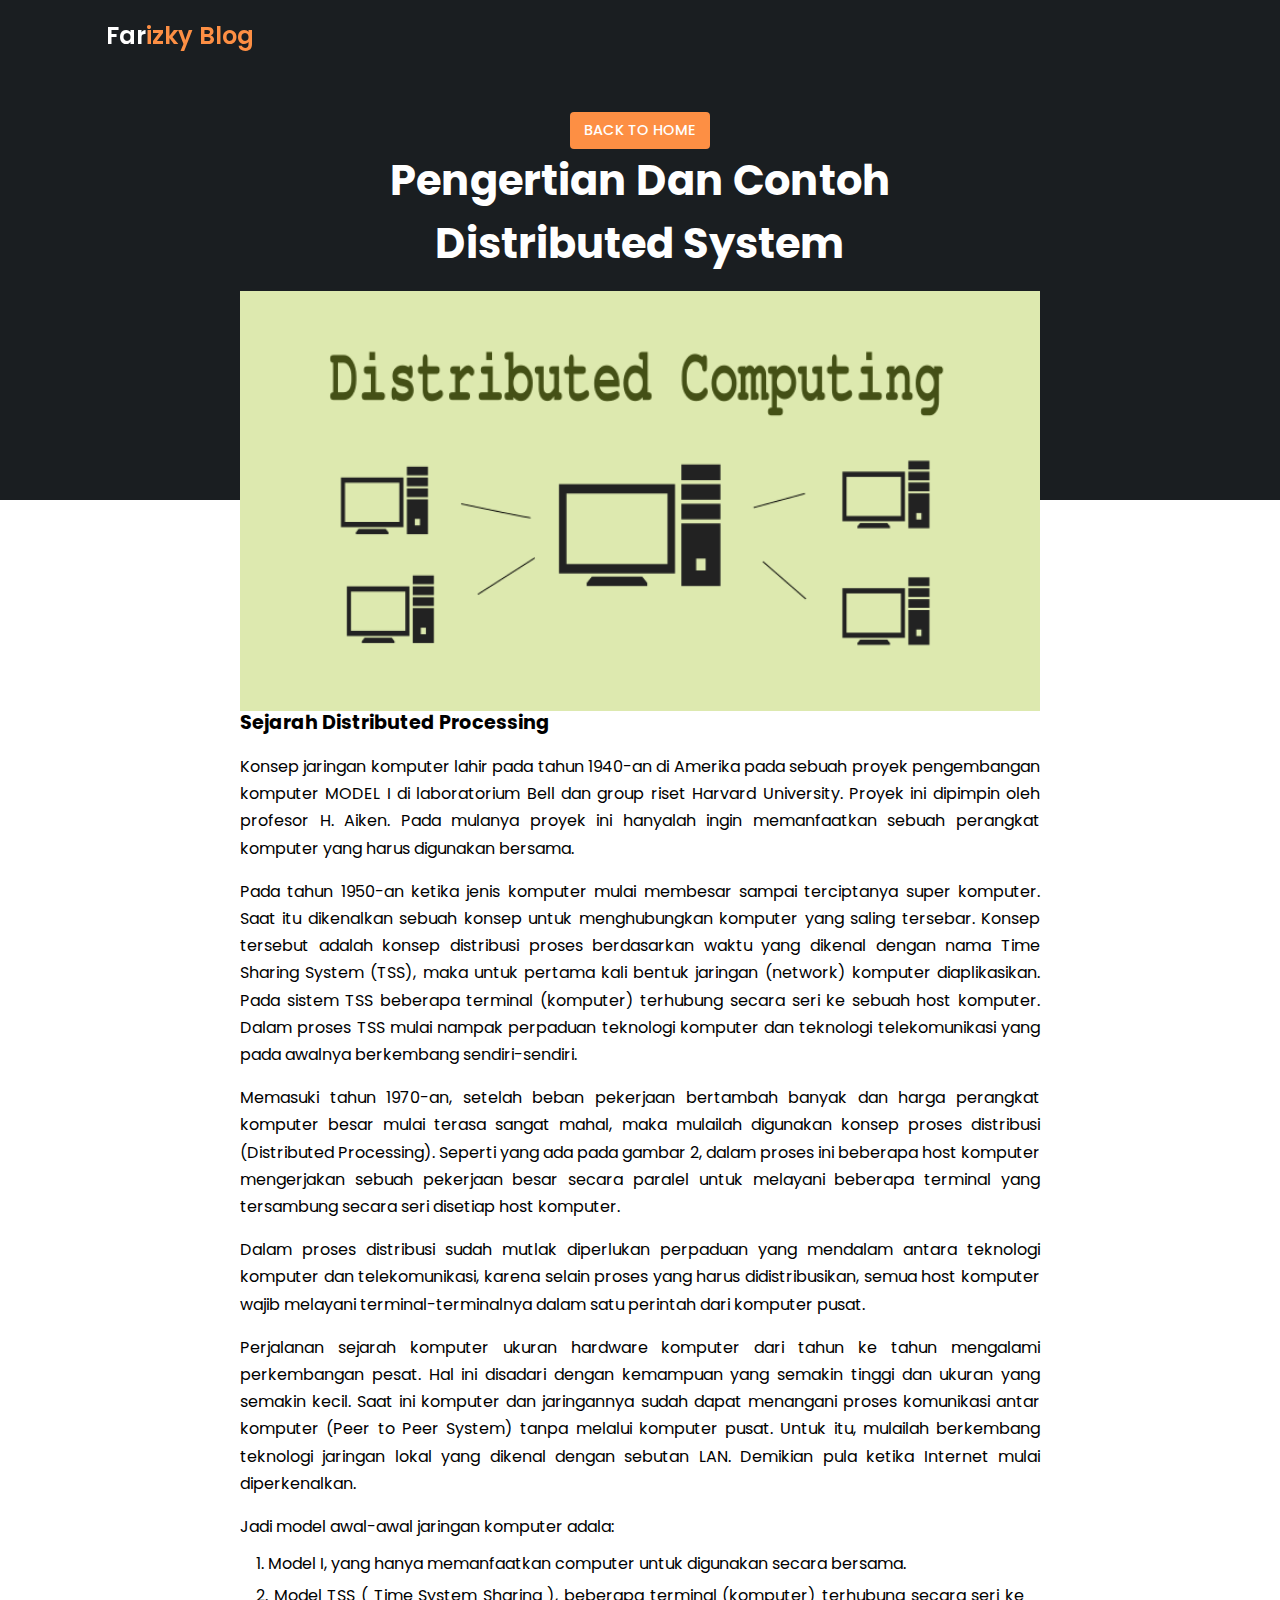
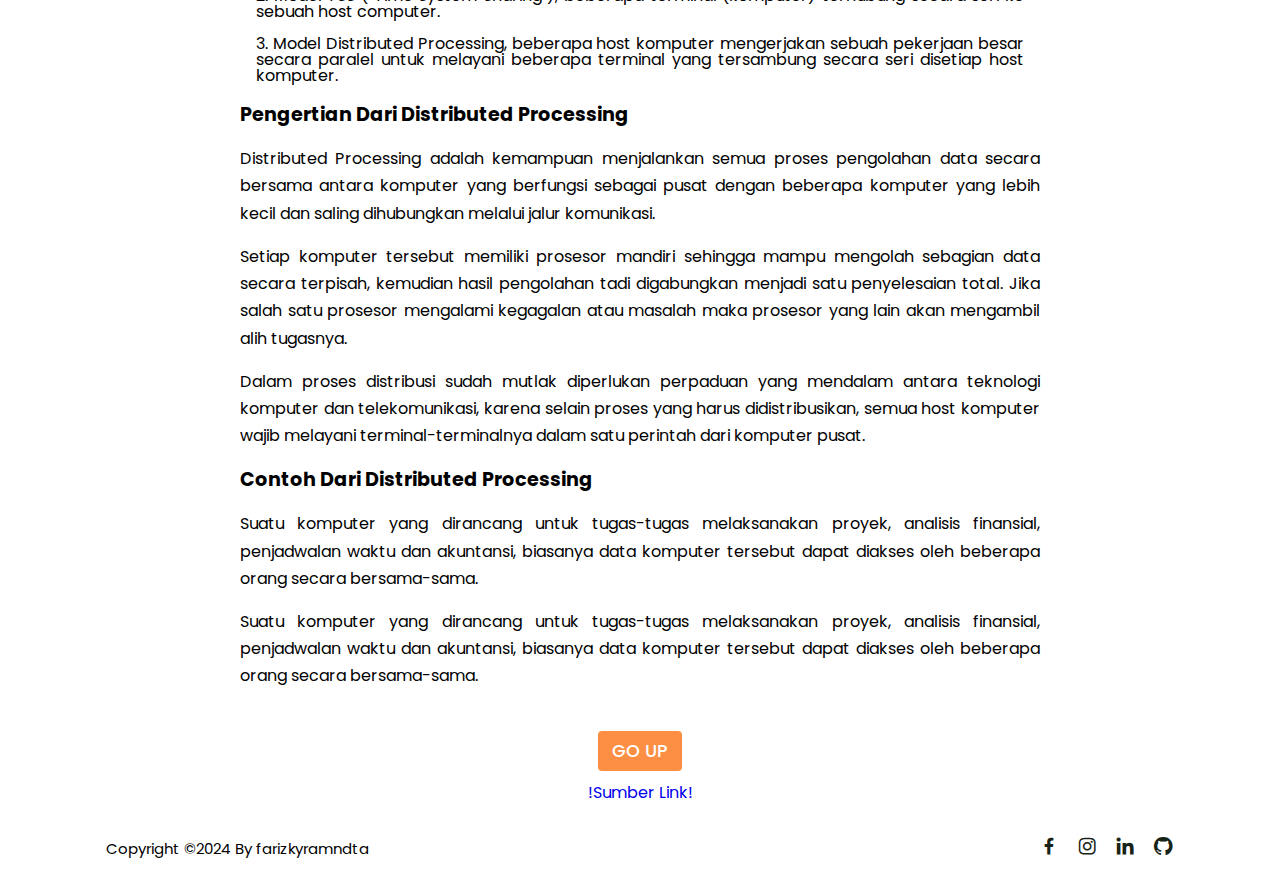
<file: blog2/dbs.html>
<!DOCTYPE html>
<html lang="en">
  <head>
    <meta charset="UTF-8" />
    <meta name="viewport" content="width=device-width, initial-scale=1.0" />
    <title>Distributed Processing</title>
    <link rel="icon" href="/img/icon.jpg" type="image/x-icon" />
    <!-- LINK KE CSS -->
    <link rel="stylesheet" href="/style.css" />
    <!-- BOX ICON -->
    <link
      href="https://unpkg.com/boxicons@2.1.4/css/boxicons.min.css"
      rel="stylesheet"
    />
  </head>
  <body>
    <!--header-->
    <header>
      <div class="nav container">
        <!--Nav-->
        <!--logo-->
        <a href="/index.html" class="logo">Far<span>izky Blog</span></a>
      </div>
    </header>

    <!-- Post Content -->
    <section class="post-header">
      <div class="header-content post-container">
        <!-- Back To Home -->
        <a href="/index.html" class="back-home">Back To Home</a>
        <!-- Tittle -->
        <h1 class="header-title">Pengertian Dan Contoh Distributed System</h1>
        <!-- Post Image -->
        <img src="/img/dbs.png" alt="" class="header-img" />
      </div>
    </section>

    <!-- POSTS -->
    <section class="post-content post-container">
      <h2 class="sub-heading">Sejarah Distributed Processing</h2>
      <p class="post-text">
        Konsep jaringan komputer lahir pada tahun 1940-an di Amerika pada sebuah
        proyek pengembangan komputer MODEL I di laboratorium Bell dan group
        riset Harvard University. Proyek ini dipimpin oleh profesor H. Aiken.
        Pada mulanya proyek ini hanyalah ingin memanfaatkan sebuah perangkat
        komputer yang harus digunakan bersama.
      </p>
      <p class="post-text">
        Pada tahun 1950-an ketika jenis komputer mulai membesar sampai
        terciptanya super komputer. Saat itu dikenalkan sebuah konsep untuk
        menghubungkan komputer yang saling tersebar. Konsep tersebut adalah
        konsep distribusi proses berdasarkan waktu yang dikenal dengan nama Time
        Sharing System (TSS), maka untuk pertama kali bentuk jaringan (network)
        komputer diaplikasikan. Pada sistem TSS beberapa terminal (komputer)
        terhubung secara seri ke sebuah host komputer. Dalam proses TSS mulai
        nampak perpaduan teknologi komputer dan teknologi telekomunikasi yang
        pada awalnya berkembang sendiri-sendiri.
      </p>
      <p class="post-text">
        Memasuki tahun 1970-an, setelah beban pekerjaan bertambah banyak dan
        harga perangkat komputer besar mulai terasa sangat mahal, maka mulailah
        digunakan konsep proses distribusi (Distributed Processing). Seperti
        yang ada pada gambar 2, dalam proses ini beberapa host komputer
        mengerjakan sebuah pekerjaan besar secara paralel untuk melayani
        beberapa terminal yang tersambung secara seri disetiap host komputer.
      </p>
      <p class="post-text">
        Dalam proses distribusi sudah mutlak diperlukan perpaduan yang mendalam
        antara teknologi komputer dan telekomunikasi, karena selain proses yang
        harus didistribusikan, semua host komputer wajib melayani
        terminal-terminalnya dalam satu perintah dari komputer pusat.
      </p>
      <p class="post-text">
        Perjalanan sejarah komputer ukuran hardware komputer dari tahun ke tahun
        mengalami perkembangan pesat. Hal ini disadari dengan kemampuan yang
        semakin tinggi dan ukuran yang semakin kecil. Saat ini komputer dan
        jaringannya sudah dapat menangani proses komunikasi antar komputer (Peer
        to Peer System) tanpa melalui komputer pusat. Untuk itu, mulailah
        berkembang teknologi jaringan lokal yang dikenal dengan sebutan LAN.
        Demikian pula ketika Internet mulai diperkenalkan.
      </p>
      <p class="post-text">Jadi model awal-awal jaringan komputer adala:</p>
      <p class="post-text2">
        1. Model I, yang hanya memanfaatkan computer untuk digunakan secara
        bersama.
      </p>
      <p class="post-text2">
        2. Model TSS ( Time System Sharing ), beberapa terminal (komputer)
        terhubung secara seri ke sebuah host computer.
      </p>
      <p class="post-text2">
        3. Model Distributed Processing, beberapa host komputer mengerjakan
        sebuah pekerjaan besar secara paralel untuk melayani beberapa terminal
        yang tersambung secara seri disetiap host komputer.
      </p>
      <h2 class="sub-heading">Pengertian Dari Distributed Processing</h2>
      <p class="post-text">
        Distributed Processing adalah kemampuan menjalankan semua proses
        pengolahan data secara bersama antara komputer yang berfungsi sebagai
        pusat dengan beberapa komputer yang lebih kecil dan saling dihubungkan
        melalui jalur komunikasi.
      </p>
      <p class="post-text">
        Setiap komputer tersebut memiliki prosesor mandiri sehingga mampu
        mengolah sebagian data secara terpisah, kemudian hasil pengolahan tadi
        digabungkan menjadi satu penyelesaian total. Jika salah satu prosesor
        mengalami kegagalan atau masalah maka prosesor yang lain akan mengambil
        alih tugasnya.
      </p>
      <p class="post-text">
        Dalam proses distribusi sudah mutlak diperlukan perpaduan yang mendalam
        antara teknologi komputer dan telekomunikasi, karena selain proses yang
        harus didistribusikan, semua host komputer wajib melayani
        terminal-terminalnya dalam satu perintah dari komputer pusat.
      </p>
      <h2 class="sub-heading">Contoh Dari Distributed Processing</h2>
      <p class="post-text">
        Suatu komputer yang dirancang untuk tugas-tugas melaksanakan proyek,
        analisis finansial, penjadwalan waktu dan akuntansi, biasanya data
        komputer tersebut dapat diakses oleh beberapa orang secara bersama-sama.
      </p>
      <p class="post-text">
        Suatu komputer yang dirancang untuk tugas-tugas melaksanakan proyek,
        analisis finansial, penjadwalan waktu dan akuntansi, biasanya data
        komputer tersebut dapat diakses oleh beberapa orang secara bersama-sama.
      </p>
    </section>

    <!-- Share -->
    <div class="share post-container">
      <span class="share-title"><a href="#">Go Up</a></span>
      <a href="https://verenaprillia.blogspot.com/p/blog-page_91.html"
        >!Sumber Link!</a
      >
    </div>

    <!-- Footer -->
    <div class="footer container">
      <p>Copyright &copy;2024 By farizkyramndta</p>
      <div class="social">
        <a href="#"><i class="bx bxl-facebook"></i></a>
        <a href="#"><i class="bx bxl-instagram"></i></a>
        <a href="#"><i class="bx bxl-linkedin"></i></a>
        <a href="#"><i class="bx bxl-github"></i></a>
      </div>
    </div>
    <!-- JQUERY -->
    <script
      src="https://code.jquery.com/jquery-3.7.1.js"
      integrity="sha256-eKhayi8LEQwp4NKxN+CfCh+3qOVUtJn3QNZ0TciWLP4="
      crossorigin="anonymous"
    ></script>
    <!-- LINK KE JS -->
    <script src="/main.js "></script>
  </body>
</html>
</file>
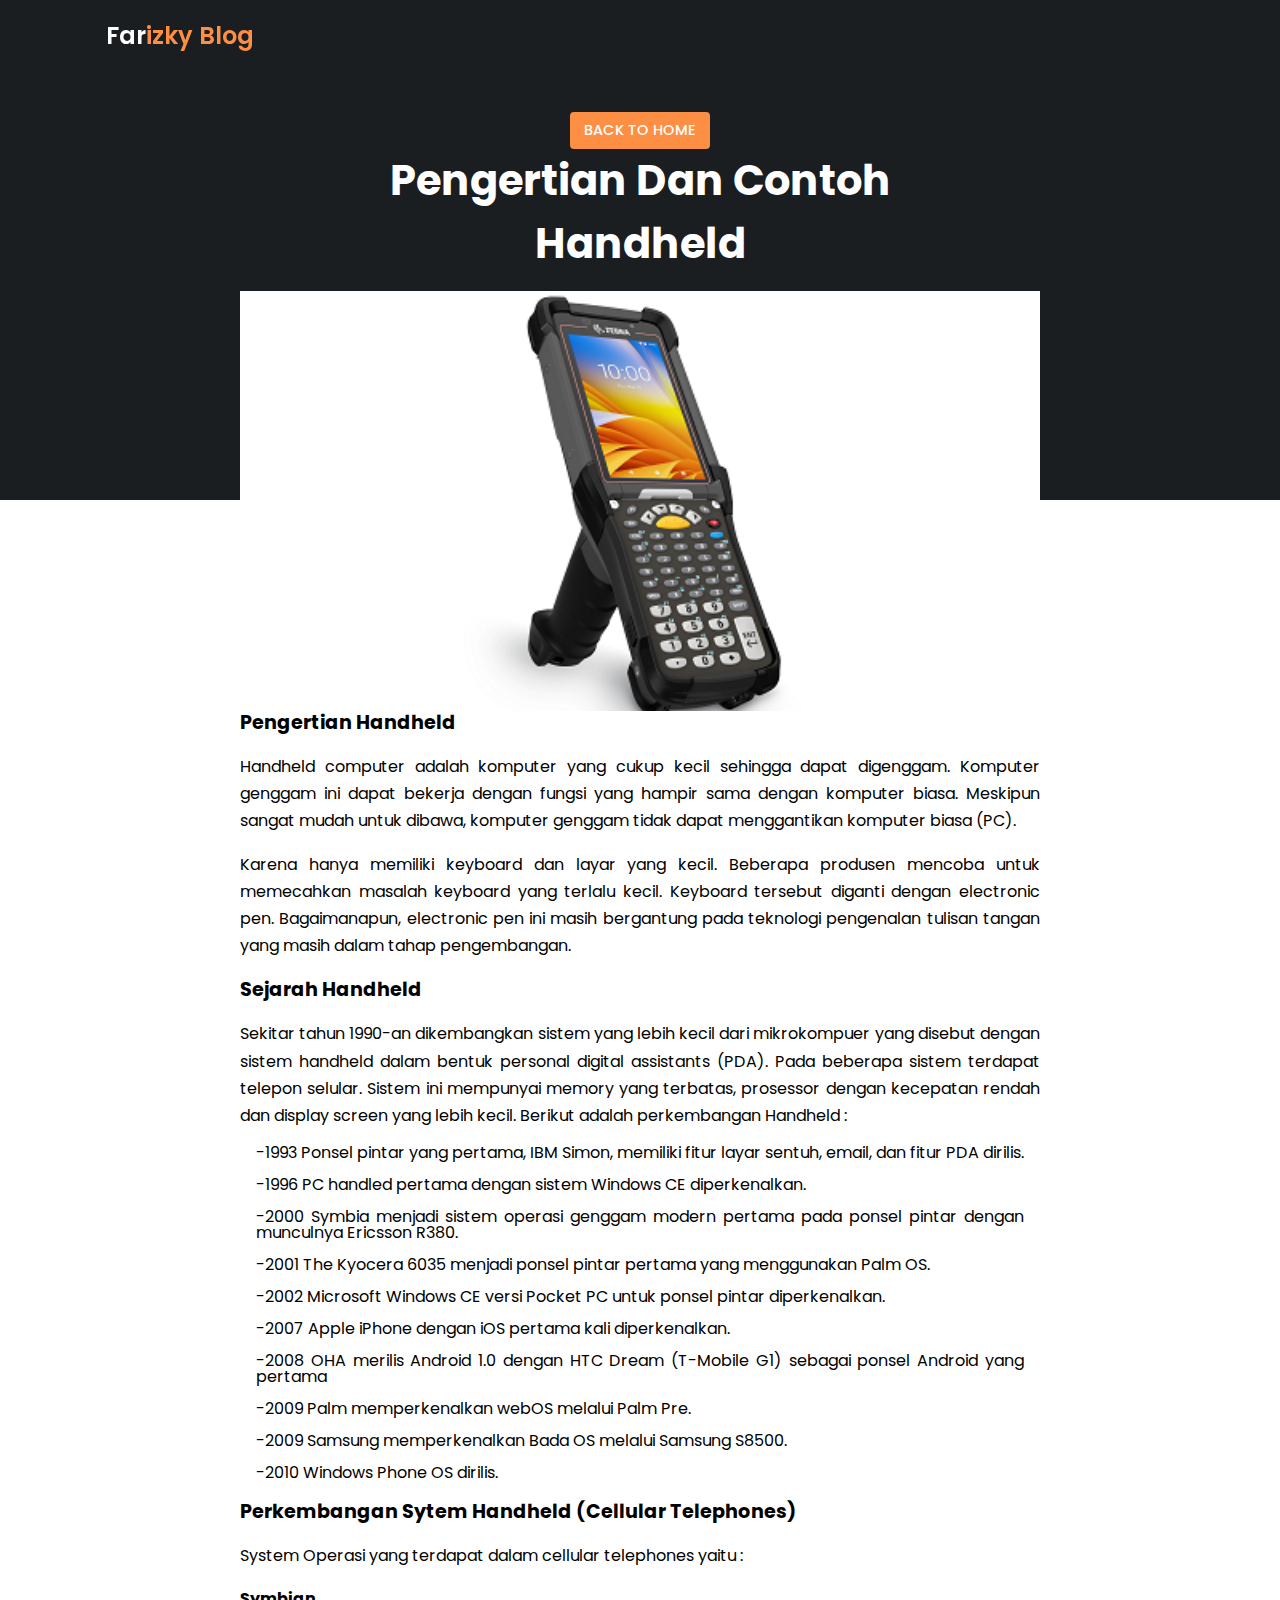
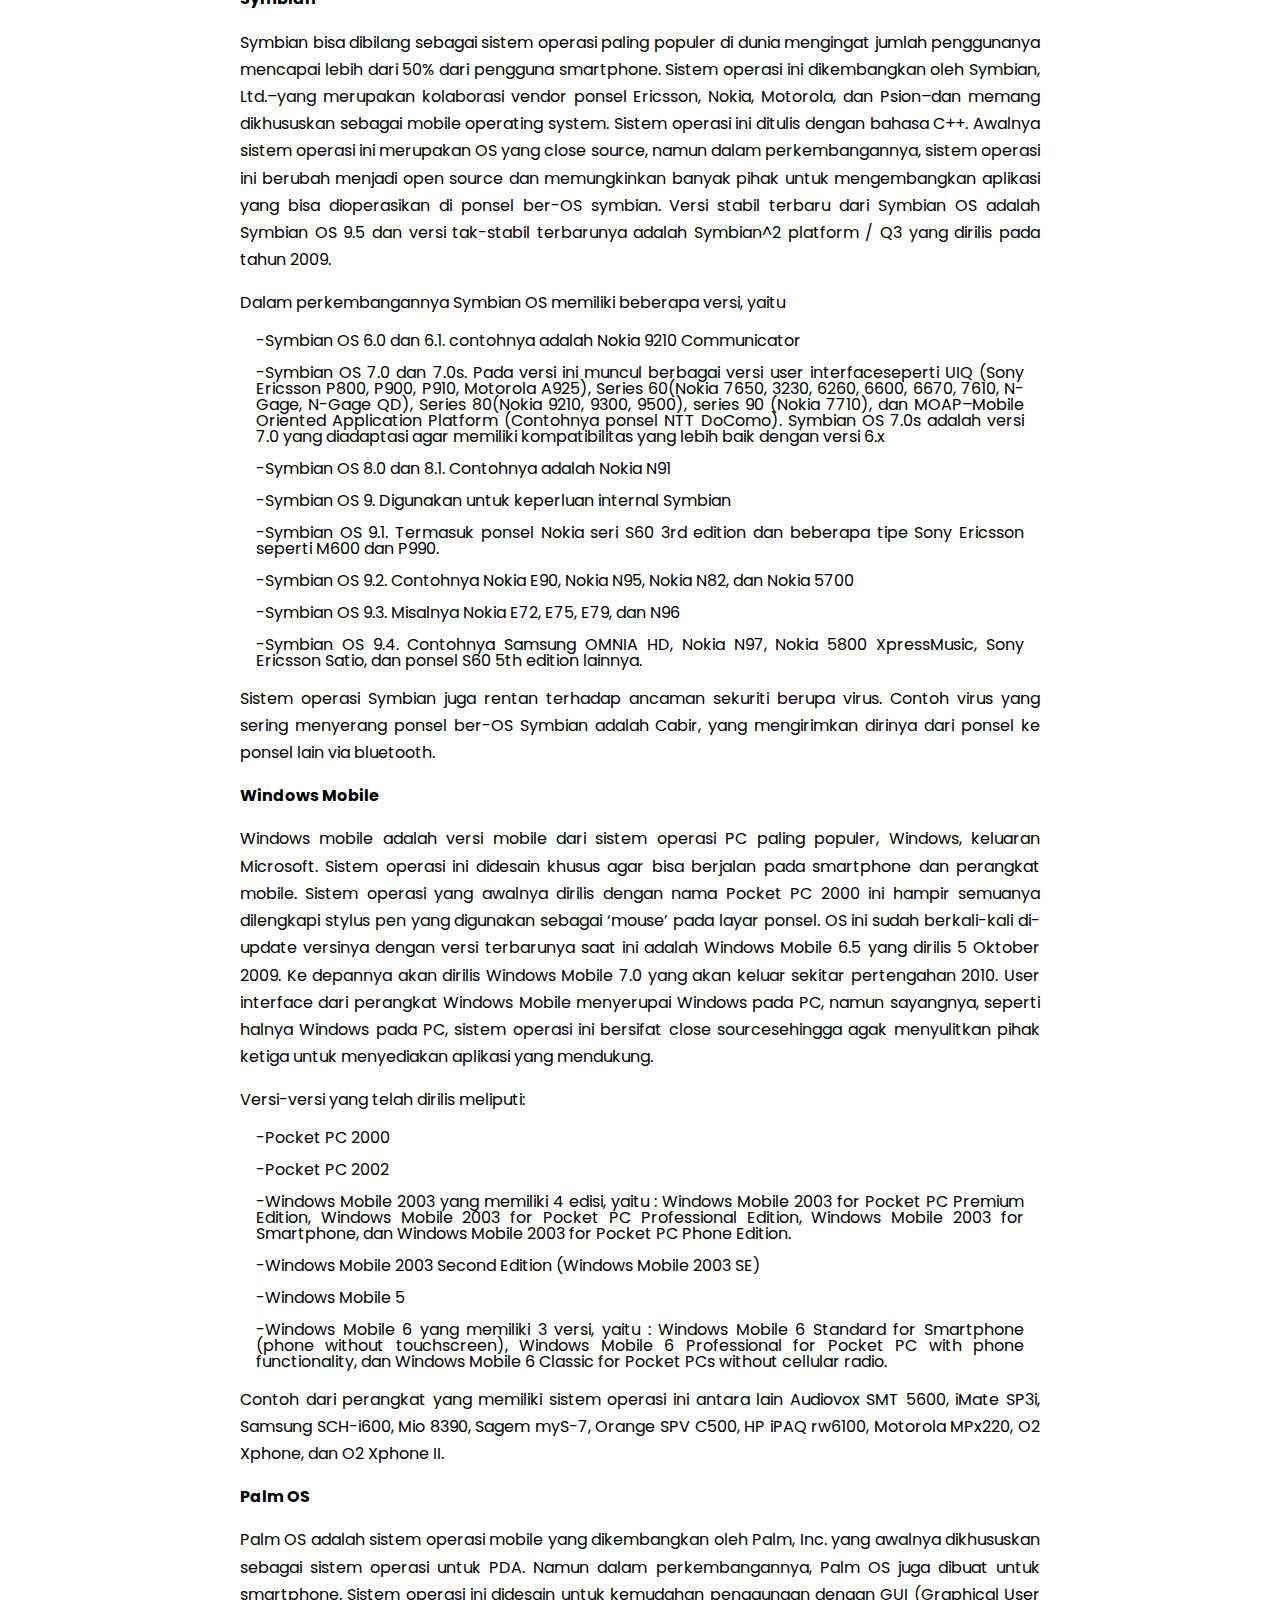
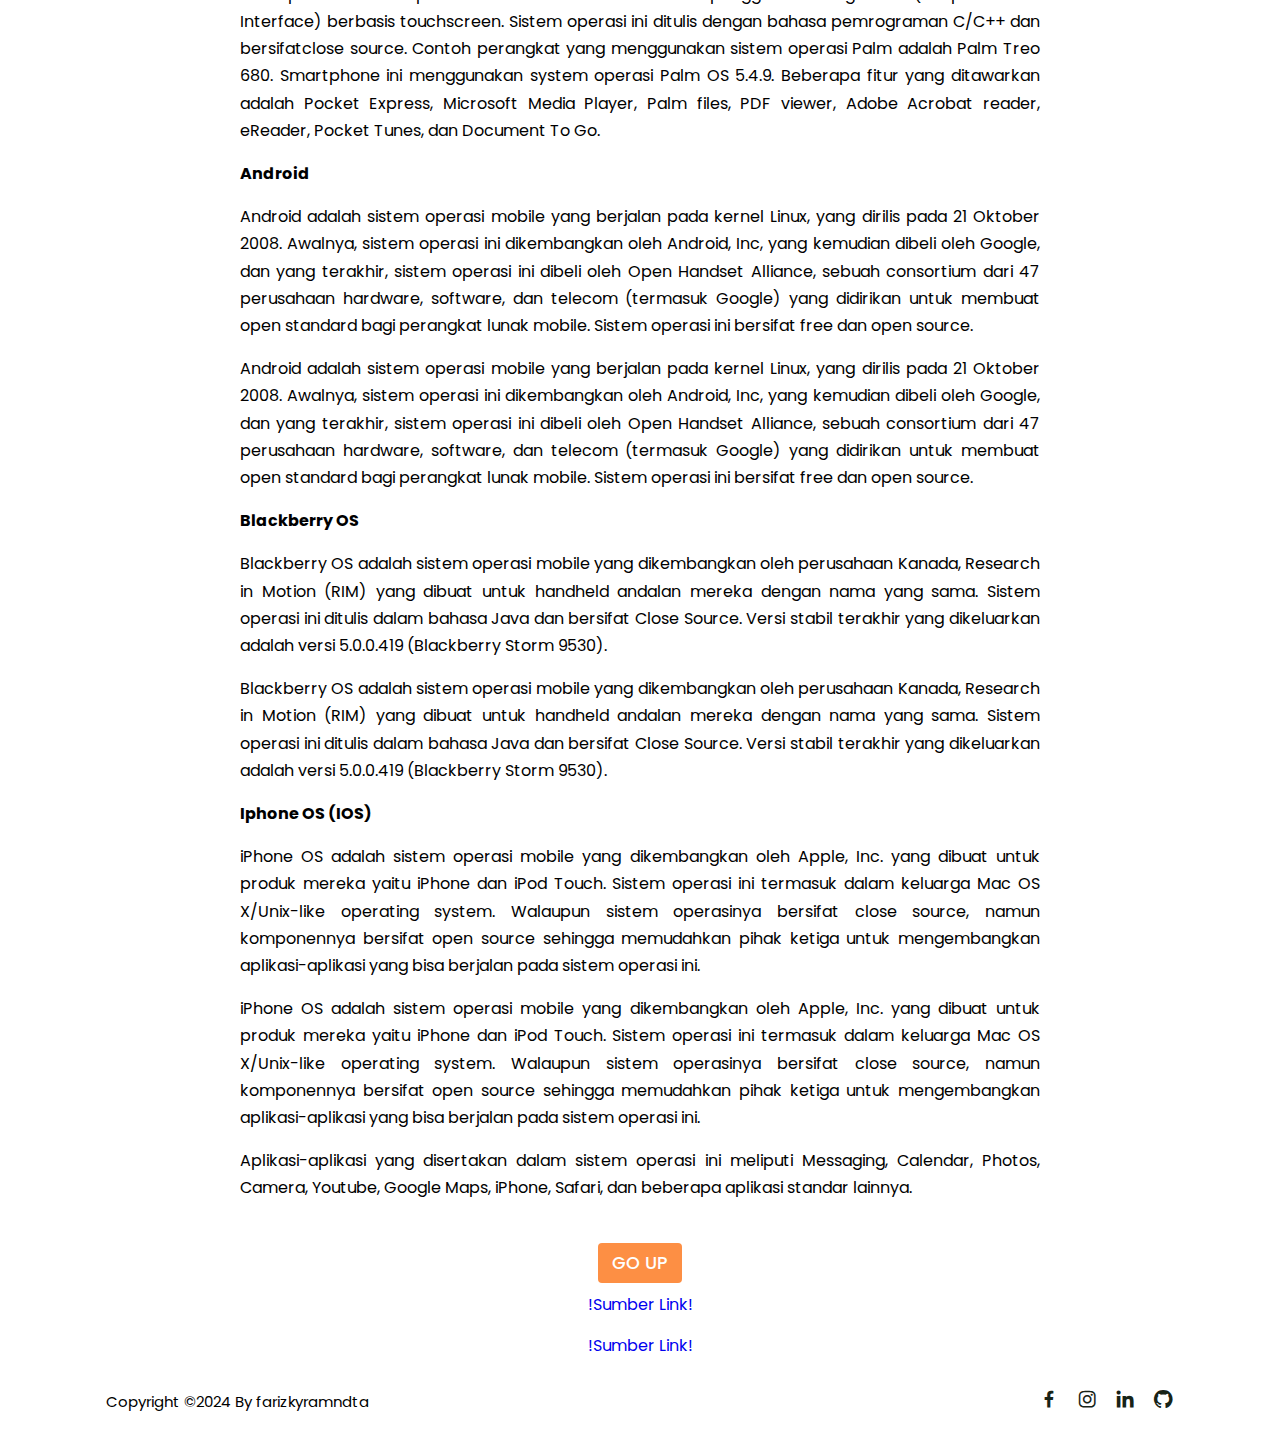
<file: blog2/handheld.html>
<!DOCTYPE html>
<html lang="en">
  <head>
    <meta charset="UTF-8" />
    <meta name="viewport" content="width=device-width, initial-scale=1.0" />
    <title>HANDHELD</title>
    <link rel="icon" href="/img/icon.jpg" type="image/x-icon" />
    <!-- LINK KE CSS -->
    <link rel="stylesheet" href="/style.css" />
    <!-- BOX ICON -->
    <link
      href="https://unpkg.com/boxicons@2.1.4/css/boxicons.min.css"
      rel="stylesheet"
    />
  </head>
  <body>
    <!--header-->
    <header>
      <div class="nav container">
        <!--Nav-->
        <!--logo-->
        <a href="/index.html" class="logo">Far<span>izky Blog</span></a>
      </div>
    </header>

    <!-- Post Content -->
    <section class="post-header">
      <div class="header-content post-container">
        <!-- Back To Home -->
        <a href="/index.html" class="back-home">Back To Home</a>
        <!-- Tittle -->
        <h1 class="header-title">Pengertian Dan Contoh Handheld</h1>
        <!-- Post Image -->
        <img src="/img/hand.png" alt="" class="header-img" />
      </div>
    </section>

    <!-- POSTS -->
    <section class="post-content post-container">
      <h2 class="sub-heading">Pengertian Handheld</h2>
      <p class="post-text">
        Handheld computer adalah komputer yang cukup kecil sehingga dapat
        digenggam. Komputer genggam ini dapat bekerja dengan fungsi yang hampir
        sama dengan komputer biasa. Meskipun sangat mudah untuk dibawa, komputer
        genggam tidak dapat menggantikan komputer biasa (PC).
      </p>
      <p class="post-text">
        Karena hanya memiliki keyboard dan layar yang kecil. Beberapa produsen
        mencoba untuk memecahkan masalah keyboard yang terlalu kecil. Keyboard
        tersebut diganti dengan electronic pen. Bagaimanapun, electronic pen ini
        masih bergantung pada teknologi pengenalan tulisan tangan yang masih
        dalam tahap pengembangan.
      </p>
      <h2 class="sub-heading">Sejarah Handheld</h2>
      <p class="post-text">
        Sekitar tahun 1990-an dikembangkan sistem yang lebih kecil dari
        mikrokompuer yang disebut dengan sistem handheld dalam bentuk personal
        digital assistants (PDA). Pada beberapa sistem terdapat telepon selular.
        Sistem ini mempunyai memory yang terbatas, prosessor dengan kecepatan
        rendah dan display screen yang lebih kecil. Berikut adalah perkembangan
        Handheld :
      </p>
      <p class="post-text2">
        -1993 Ponsel pintar yang pertama, IBM Simon, memiliki fitur layar
        sentuh, email, dan fitur PDA dirilis.
      </p>
      <p class="post-text2">
        -1996 PC handled pertama dengan sistem Windows CE diperkenalkan.
      </p>
      <p class="post-text2">
        -2000 Symbia menjadi sistem operasi genggam modern pertama pada ponsel
        pintar dengan munculnya Ericsson R380.
      </p>
      <p class="post-text2">
        -2001 The Kyocera 6035 menjadi ponsel pintar pertama yang menggunakan
        Palm OS.
      </p>
      <p class="post-text2">
        -2002 Microsoft Windows CE versi Pocket PC untuk ponsel pintar
        diperkenalkan.
      </p>
      <p class="post-text2">
        -2007 Apple iPhone dengan iOS pertama kali diperkenalkan.
      </p>
      <p class="post-text2">
        -2008 OHA merilis Android 1.0 dengan HTC Dream (T-Mobile G1) sebagai
        ponsel Android yang pertama
      </p>
      <p class="post-text2">
        -2009 Palm memperkenalkan webOS melalui Palm Pre.
      </p>
      <p class="post-text2">
        -2009 Samsung memperkenalkan Bada OS melalui Samsung S8500.
      </p>
      <p class="post-text2">-2010 Windows Phone OS dirilis.</p>
      <h2 class="sub-heading">
        Perkembangan Sytem Handheld (Cellular Telephones)
      </h2>
      <p class="post-text">
        System Operasi yang terdapat dalam cellular telephones yaitu :
      </p>
      <p class="post-text"><b>Symbian</b></p>
      <p class="post-text">
        Symbian bisa dibilang sebagai sistem operasi paling populer di dunia
        mengingat jumlah penggunanya mencapai lebih dari 50% dari pengguna
        smartphone. Sistem operasi ini dikembangkan oleh Symbian, Ltd.–yang
        merupakan kolaborasi vendor ponsel Ericsson, Nokia, Motorola, dan
        Psion–dan memang dikhususkan sebagai mobile operating system. Sistem
        operasi ini ditulis dengan bahasa C++. Awalnya sistem operasi ini
        merupakan OS yang close source, namun dalam perkembangannya, sistem
        operasi ini berubah menjadi open source dan memungkinkan banyak pihak
        untuk mengembangkan aplikasi yang bisa dioperasikan di ponsel ber-OS
        symbian. Versi stabil terbaru dari Symbian OS adalah Symbian OS 9.5 dan
        versi tak-stabil terbarunya adalah Symbian^2 platform / Q3 yang dirilis
        pada tahun 2009.
      </p>
      <p class="post-text">
        Dalam perkembangannya Symbian OS memiliki beberapa versi, yaitu
      </p>
      <p class="post-text2">
        -Symbian OS 6.0 dan 6.1. contohnya adalah Nokia 9210 Communicator
      </p>
      <p class="post-text2">
        -Symbian OS 7.0 dan 7.0s. Pada versi ini muncul berbagai versi user
        interfaceseperti UIQ (Sony Ericsson P800, P900, P910, Motorola A925),
        Series 60(Nokia 7650, 3230, 6260, 6600, 6670, 7610, N-Gage, N-Gage QD),
        Series 80(Nokia 9210, 9300, 9500), series 90 (Nokia 7710), dan
        MOAP–Mobile Oriented Application Platform (Contohnya ponsel NTT DoComo).
        Symbian OS 7.0s adalah versi 7.0 yang diadaptasi agar memiliki
        kompatibilitas yang lebih baik dengan versi 6.x
      </p>
      <p class="post-text2">
        -Symbian OS 8.0 dan 8.1. Contohnya adalah Nokia N91
      </p>
      <p class="post-text2">
        -Symbian OS 9. Digunakan untuk keperluan internal Symbian
      </p>
      <p class="post-text2">
        -Symbian OS 9.1. Termasuk ponsel Nokia seri S60 3rd edition dan beberapa
        tipe Sony Ericsson seperti M600 dan P990.
      </p>
      <p class="post-text2">
        -Symbian OS 9.2. Contohnya Nokia E90, Nokia N95, Nokia N82, dan Nokia
        5700
      </p>
      <p class="post-text2">
        -Symbian OS 9.3. Misalnya Nokia E72, E75, E79, dan N96
      </p>
      <p class="post-text2">
        -Symbian OS 9.4. Contohnya Samsung OMNIA HD, Nokia N97, Nokia 5800
        XpressMusic, Sony Ericsson Satio, dan ponsel S60 5th edition lainnya.
      </p>
      <p class="post-text">
        Sistem operasi Symbian juga rentan terhadap ancaman sekuriti berupa
        virus. Contoh virus yang sering menyerang ponsel ber-OS Symbian adalah
        Cabir, yang mengirimkan dirinya dari ponsel ke ponsel lain via
        bluetooth.
      </p>
      <p class="post-text"><b>Windows Mobile</b></p>
      <p class="post-text">
        Windows mobile adalah versi mobile dari sistem operasi PC paling
        populer, Windows, keluaran Microsoft. Sistem operasi ini didesain khusus
        agar bisa berjalan pada smartphone dan perangkat mobile. Sistem operasi
        yang awalnya dirilis dengan nama Pocket PC 2000 ini hampir semuanya
        dilengkapi stylus pen yang digunakan sebagai ‘mouse’ pada layar ponsel.
        OS ini sudah berkali-kali di-update versinya dengan versi terbarunya
        saat ini adalah Windows Mobile 6.5 yang dirilis 5 Oktober 2009. Ke
        depannya akan dirilis Windows Mobile 7.0 yang akan keluar sekitar
        pertengahan 2010. User interface dari perangkat Windows Mobile
        menyerupai Windows pada PC, namun sayangnya, seperti halnya Windows pada
        PC, sistem operasi ini bersifat close sourcesehingga agak menyulitkan
        pihak ketiga untuk menyediakan aplikasi yang mendukung.
      </p>
      <p class="post-text">Versi-versi yang telah dirilis meliputi:</p>
      <p class="post-text2">-Pocket PC 2000</p>
      <p class="post-text2">-Pocket PC 2002</p>
      <p class="post-text2">
        -Windows Mobile 2003 yang memiliki 4 edisi, yaitu : Windows Mobile 2003
        for Pocket PC Premium Edition, Windows Mobile 2003 for Pocket PC
        Professional Edition, Windows Mobile 2003 for Smartphone, dan Windows
        Mobile 2003 for Pocket PC Phone Edition.
      </p>
      <p class="post-text2">
        -Windows Mobile 2003 Second Edition (Windows Mobile 2003 SE)
      </p>
      <p class="post-text2">-Windows Mobile 5</p>
      <p class="post-text2">
        -Windows Mobile 6 yang memiliki 3 versi, yaitu : Windows Mobile 6
        Standard for Smartphone (phone without touchscreen), Windows Mobile 6
        Professional for Pocket PC with phone functionality, dan Windows Mobile
        6 Classic for Pocket PCs without cellular radio.
      </p>
      <p class="post-text">
        Contoh dari perangkat yang memiliki sistem operasi ini antara lain
        Audiovox SMT 5600, iMate SP3i, Samsung SCH-i600, Mio 8390, Sagem myS-7,
        Orange SPV C500, HP iPAQ rw6100, Motorola MPx220, O2 Xphone, dan O2
        Xphone II.
      </p>
      <p class="post-text"><b>Palm OS</b></p>
      <p class="post-text">
        Palm OS adalah sistem operasi mobile yang dikembangkan oleh Palm, Inc.
        yang awalnya dikhususkan sebagai sistem operasi untuk PDA. Namun dalam
        perkembangannya, Palm OS juga dibuat untuk smartphone. Sistem operasi
        ini didesain untuk kemudahan penggunaan dengan GUI (Graphical User
        Interface) berbasis touchscreen. Sistem operasi ini ditulis dengan
        bahasa pemrograman C/C++ dan bersifatclose source. Contoh perangkat yang
        menggunakan sistem operasi Palm adalah Palm Treo 680. Smartphone ini
        menggunakan system operasi Palm OS 5.4.9. Beberapa fitur yang ditawarkan
        adalah Pocket Express, Microsoft Media Player, Palm files, PDF viewer,
        Adobe Acrobat reader, eReader, Pocket Tunes, dan Document To Go.
      </p>
      <p class="post-text"><b>Android</b></p>
      <p class="post-text">
        Android adalah sistem operasi mobile yang berjalan pada kernel Linux,
        yang dirilis pada 21 Oktober 2008. Awalnya, sistem operasi ini
        dikembangkan oleh Android, Inc, yang kemudian dibeli oleh Google, dan
        yang terakhir, sistem operasi ini dibeli oleh Open Handset Alliance,
        sebuah consortium dari 47 perusahaan hardware, software, dan telecom
        (termasuk Google) yang didirikan untuk membuat open standard bagi
        perangkat lunak mobile. Sistem operasi ini bersifat free dan open
        source.
      </p>
      <p class="post-text">
        Android adalah sistem operasi mobile yang berjalan pada kernel Linux,
        yang dirilis pada 21 Oktober 2008. Awalnya, sistem operasi ini
        dikembangkan oleh Android, Inc, yang kemudian dibeli oleh Google, dan
        yang terakhir, sistem operasi ini dibeli oleh Open Handset Alliance,
        sebuah consortium dari 47 perusahaan hardware, software, dan telecom
        (termasuk Google) yang didirikan untuk membuat open standard bagi
        perangkat lunak mobile. Sistem operasi ini bersifat free dan open
        source.
      </p>
      <p class="post-text"><b>Blackberry OS</b></p>
      <p class="post-text">
        Blackberry OS adalah sistem operasi mobile yang dikembangkan oleh
        perusahaan Kanada, Research in Motion (RIM) yang dibuat untuk handheld
        andalan mereka dengan nama yang sama. Sistem operasi ini ditulis dalam
        bahasa Java dan bersifat Close Source. Versi stabil terakhir yang
        dikeluarkan adalah versi 5.0.0.419 (Blackberry Storm 9530).
      </p>
      <p class="post-text">
        Blackberry OS adalah sistem operasi mobile yang dikembangkan oleh
        perusahaan Kanada, Research in Motion (RIM) yang dibuat untuk handheld
        andalan mereka dengan nama yang sama. Sistem operasi ini ditulis dalam
        bahasa Java dan bersifat Close Source. Versi stabil terakhir yang
        dikeluarkan adalah versi 5.0.0.419 (Blackberry Storm 9530).
      </p>
      <p class="post-text"><b>Iphone OS (IOS)</b></p>
      <p class="post-text">
        iPhone OS adalah sistem operasi mobile yang dikembangkan oleh Apple,
        Inc. yang dibuat untuk produk mereka yaitu iPhone dan iPod Touch. Sistem
        operasi ini termasuk dalam keluarga Mac OS X/Unix-like operating system.
        Walaupun sistem operasinya bersifat close source, namun komponennya
        bersifat open source sehingga memudahkan pihak ketiga untuk
        mengembangkan aplikasi-aplikasi yang bisa berjalan pada sistem operasi
        ini.
      </p>
      <p class="post-text">
        iPhone OS adalah sistem operasi mobile yang dikembangkan oleh Apple,
        Inc. yang dibuat untuk produk mereka yaitu iPhone dan iPod Touch. Sistem
        operasi ini termasuk dalam keluarga Mac OS X/Unix-like operating system.
        Walaupun sistem operasinya bersifat close source, namun komponennya
        bersifat open source sehingga memudahkan pihak ketiga untuk
        mengembangkan aplikasi-aplikasi yang bisa berjalan pada sistem operasi
        ini.
      </p>
      <p class="post-text">
        Aplikasi-aplikasi yang disertakan dalam sistem operasi ini meliputi
        Messaging, Calendar, Photos, Camera, Youtube, Google Maps, iPhone,
        Safari, dan beberapa aplikasi standar lainnya.
      </p>
    </section>

    <!-- Share -->
    <div class="share post-container">
      <span class="share-title"><a href="#">Go Up</a></span>
      <a
        href="https://ahmadnurihsan059.wordpress.com/2018/10/28/apa-itu-handheld/"
        >!Sumber Link!</a
      >
      <a href="https://verenaprillia.blogspot.com/p/blog-page_98.html"
        >!Sumber Link!</a
      >
    </div>

    <!-- Footer -->
    <div class="footer container">
      <p>Copyright &copy;2024 By farizkyramndta</p>
      <div class="social">
        <a href="#"><i class="bx bxl-facebook"></i></a>
        <a href="#"><i class="bx bxl-instagram"></i></a>
        <a href="#"><i class="bx bxl-linkedin"></i></a>
        <a href="#"><i class="bx bxl-github"></i></a>
      </div>
    </div>
    <!-- JQUERY -->
    <script
      src="https://code.jquery.com/jquery-3.7.1.js"
      integrity="sha256-eKhayi8LEQwp4NKxN+CfCh+3qOVUtJn3QNZ0TciWLP4="
      crossorigin="anonymous"
    ></script>
    <!-- LINK KE JS -->
    <script src="/main.js "></script>
  </body>
</html>
</file>
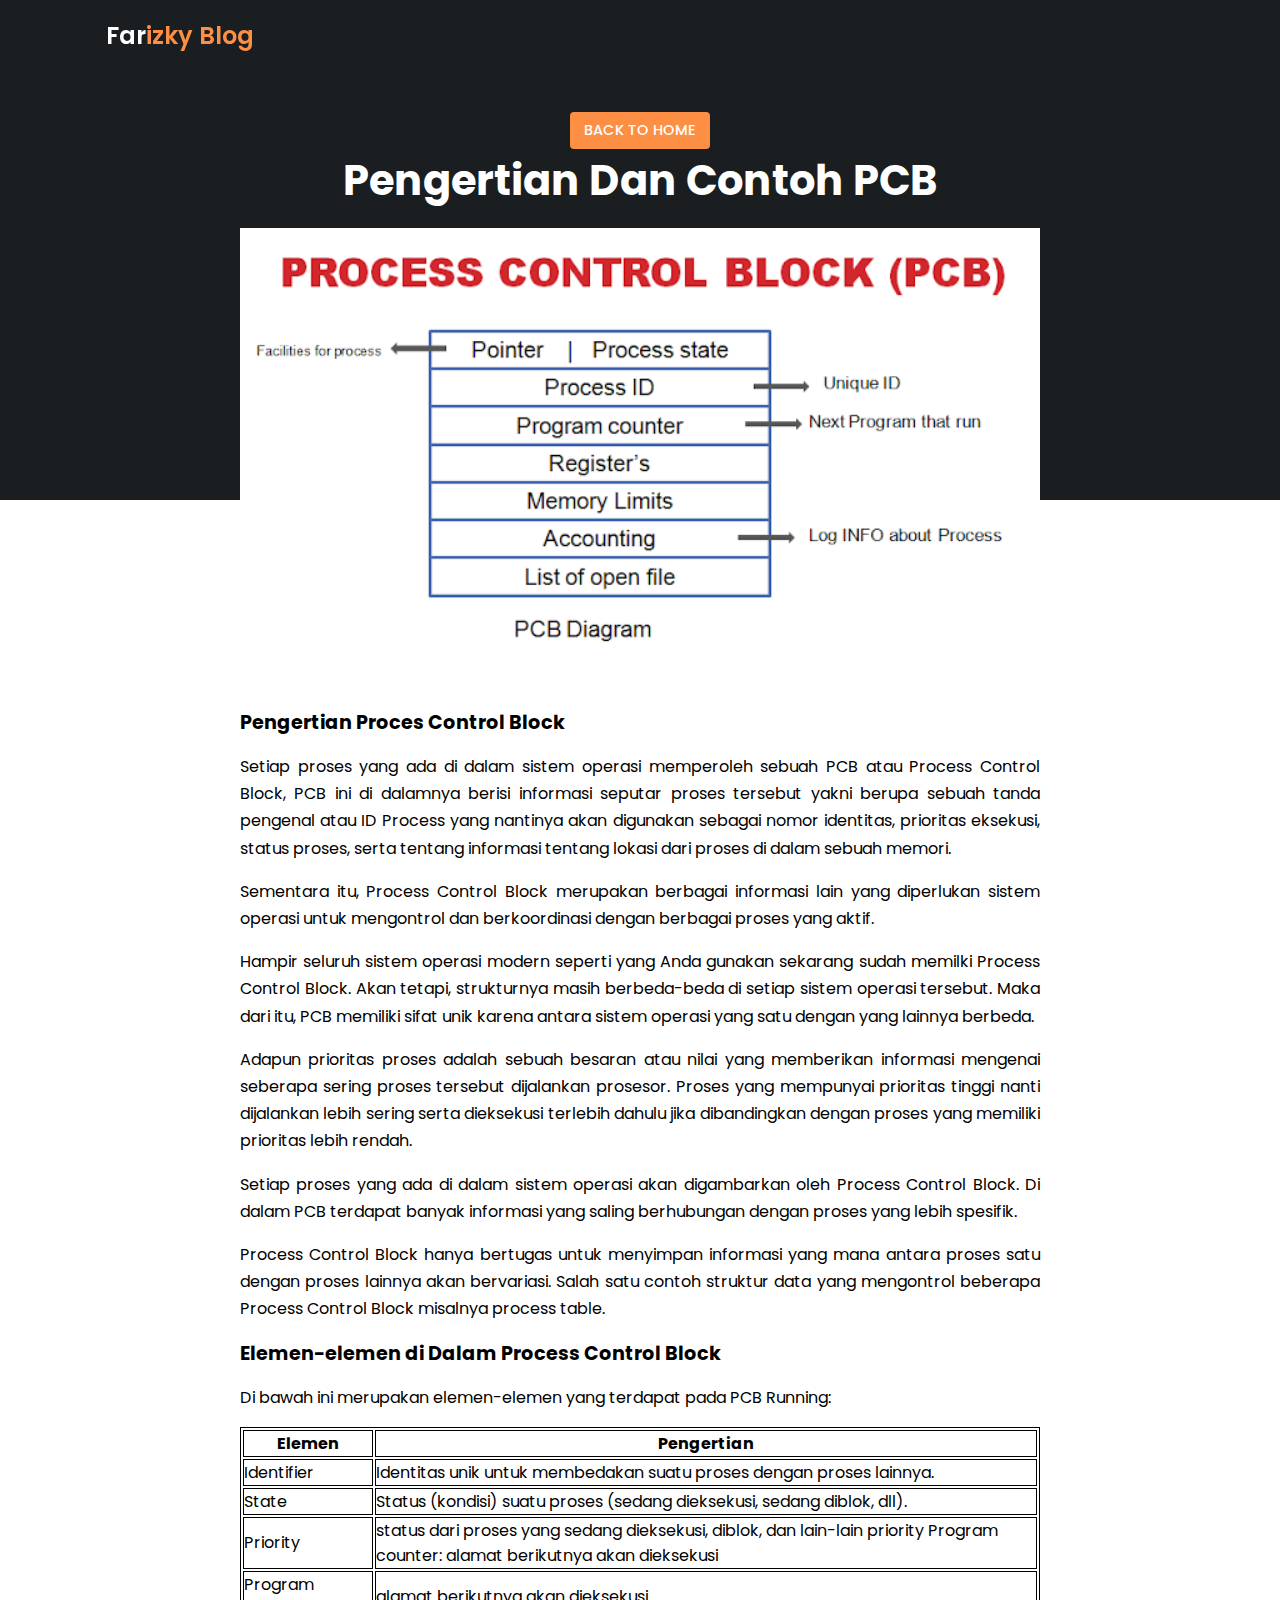
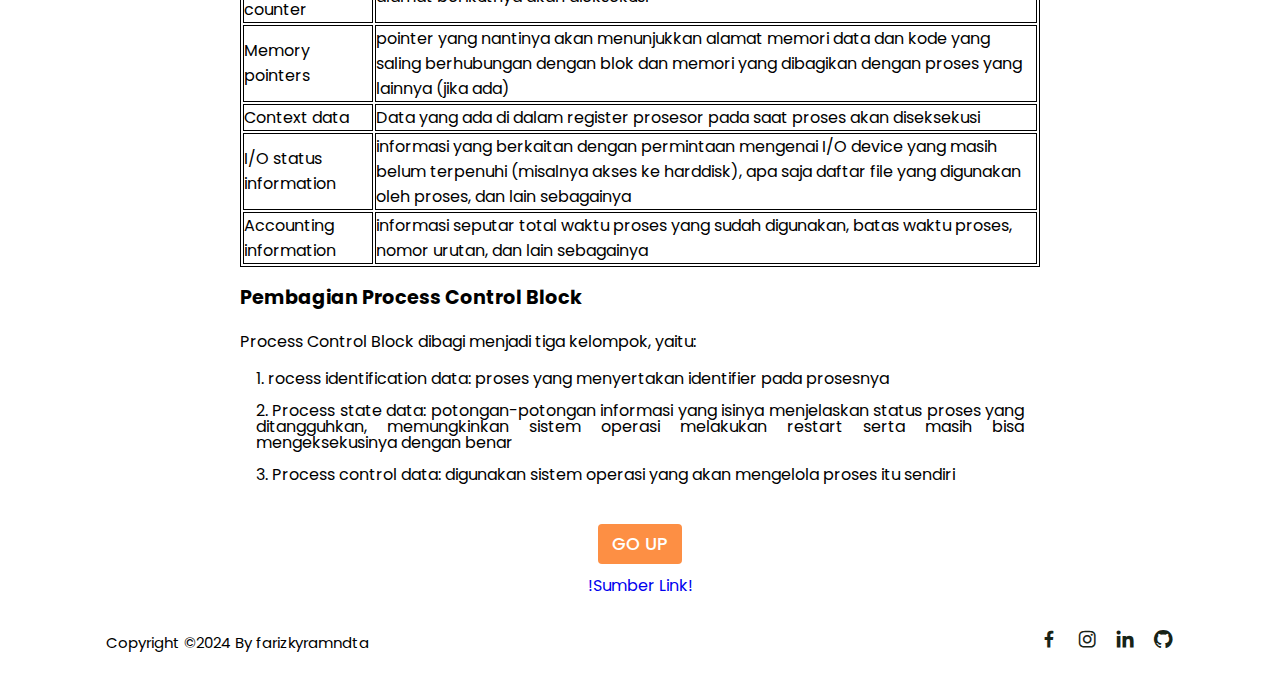
<file: blog2/pcb.html>
<!DOCTYPE html>
<html lang="en">
  <head>
    <meta charset="UTF-8" />
    <meta name="viewport" content="width=device-width, initial-scale=1.0" />
    <title>Proses Control Block</title>
    <link rel="icon" href="/img/icon.jpg" type="image/x-icon" />
    <!-- LINK KE CSS -->
    <link rel="stylesheet" href="/style.css" />
    <!-- BOX ICON -->
    <link
      href="https://unpkg.com/boxicons@2.1.4/css/boxicons.min.css"
      rel="stylesheet"
    />
  </head>
  <body>
    <!--header-->
    <header>
      <div class="nav container">
        <!--Nav-->
        <!--logo-->
        <a href="/index.html" class="logo">Far<span>izky Blog</span></a>
      </div>
    </header>

    <!-- Post Content -->
    <section class="post-header">
      <div class="header-content post-container">
        <!-- Back To Home -->
        <a href="/index.html" class="back-home">Back To Home</a>
        <!-- Tittle -->
        <h1 class="header-title">Pengertian Dan Contoh PCB</h1>
        <!-- Post Image -->
        <img src="/img/pcb1.png" alt="" class="header-img" />
      </div>
    </section>

    <!-- POSTS -->
    <section class="post-content post-container">
      <h2 class="sub-heading">Pengertian Proces Control Block</h2>
      <p class="post-text">
        Setiap proses yang ada di dalam sistem operasi memperoleh sebuah PCB
        atau Process Control Block, PCB ini di dalamnya berisi informasi seputar
        proses tersebut yakni berupa sebuah tanda pengenal atau ID Process yang
        nantinya akan digunakan sebagai nomor identitas, prioritas eksekusi,
        status proses, serta tentang informasi tentang lokasi dari proses di
        dalam sebuah memori.
      </p>
      <p class="post-text">
        Sementara itu, Process Control Block merupakan berbagai informasi lain
        yang diperlukan sistem operasi untuk mengontrol dan berkoordinasi dengan
        berbagai proses yang aktif.
      </p>
      <p class="post-text">
        Hampir seluruh sistem operasi modern seperti yang Anda gunakan sekarang
        sudah memilki Process Control Block. Akan tetapi, strukturnya masih
        berbeda-beda di setiap sistem operasi tersebut. Maka dari itu, PCB
        memiliki sifat unik karena antara sistem operasi yang satu dengan yang
        lainnya berbeda.
      </p>
      <p class="post-text">
        Adapun prioritas proses adalah sebuah besaran atau nilai yang memberikan
        informasi mengenai seberapa sering proses tersebut dijalankan prosesor.
        Proses yang mempunyai prioritas tinggi nanti dijalankan lebih sering
        serta dieksekusi terlebih dahulu jika dibandingkan dengan proses yang
        memiliki prioritas lebih rendah.
      </p>
      <p class="post-text">
        Setiap proses yang ada di dalam sistem operasi akan digambarkan oleh
        Process Control Block. Di dalam PCB terdapat banyak informasi yang
        saling berhubungan dengan proses yang lebih spesifik.
      </p>
      <p class="post-text">
        Process Control Block hanya bertugas untuk menyimpan informasi yang mana
        antara proses satu dengan proses lainnya akan bervariasi. Salah satu
        contoh struktur data yang mengontrol beberapa Process Control Block
        misalnya process table.
      </p>
      <h2 class="sub-heading">Elemen-elemen di Dalam Process Control Block</h2>
      <p class="post-text">
        Di bawah ini merupakan elemen-elemen yang terdapat pada PCB Running:
      </p>
      <table style="width: 100%">
        <tr>
          <th>Elemen</th>
          <th>Pengertian</th>
        </tr>
        <tr>
          <td>Identifier</td>
          <td>
            Identitas unik untuk membedakan suatu proses dengan proses lainnya.
          </td>
        </tr>
        <tr>
          <td>State</td>
          <td>
            Status (kondisi) suatu proses (sedang dieksekusi, sedang diblok,
            dll).
          </td>
        </tr>
        <tr>
          <td>Priority</td>
          <td>
            status dari proses yang sedang dieksekusi, diblok, dan lain-lain
            priority Program counter: alamat berikutnya akan dieksekusi
          </td>
        </tr>
        <tr>
          <td>Program counter</td>
          <td>alamat berikutnya akan dieksekusi</td>
        </tr>
        <tr>
          <td>Memory pointers</td>
          <td>
            pointer yang nantinya akan menunjukkan alamat memori data dan kode
            yang saling berhubungan dengan blok dan memori yang dibagikan dengan
            proses yang lainnya (jika ada)
          </td>
        </tr>
        <tr>
          <td>Context data</td>
          <td>
            Data yang ada di dalam register prosesor pada saat proses akan
            diseksekusi
          </td>
        </tr>
        <tr>
          <td>I/O status information</td>
          <td>
            informasi yang berkaitan dengan permintaan mengenai I/O device yang
            masih belum terpenuhi (misalnya akses ke harddisk), apa saja daftar
            file yang digunakan oleh proses, dan lain sebagainya
          </td>
        </tr>
        <tr>
          <td>Accounting information</td>
          <td>
            informasi seputar total waktu proses yang sudah digunakan, batas
            waktu proses, nomor urutan, dan lain sebagainya
          </td>
        </tr>
      </table>
      <p class="post-text"></p>
      <h2 class="sub-heading">Pembagian Process Control Block</h2>
      <p class="post-text">
        Process Control Block dibagi menjadi tiga kelompok, yaitu:
      </p>
      <p class="post-text2">
        1. rocess identification data: proses yang menyertakan identifier pada
        prosesnya
      </p>
      <p class="post-text2">
        2. Process state data: potongan-potongan informasi yang isinya
        menjelaskan status proses yang ditangguhkan, memungkinkan sistem operasi
        melakukan restart serta masih bisa mengeksekusinya dengan benar
      </p>
      <p class="post-text2">
        3. Process control data: digunakan sistem operasi yang akan mengelola
        proses itu sendiri
      </p>
    </section>

    <!-- Share -->
    <div class="share post-container">
      <span class="share-title"><a href="#">Go Up</a></span>
      <a
        href="https://www.nesabamedia.com/process-control-block/#:~:text=Sementara%20itu%2C%20Process%20Control%20Block,sudah%20memilki%20Process%20Control%20Block."
        >!Sumber Link!</a
      >
    </div>

    <!-- Footer -->
    <div class="footer container">
      <p>Copyright &copy;2024 By farizkyramndta</p>
      <div class="social">
        <a href="#"><i class="bx bxl-facebook"></i></a>
        <a href="#"><i class="bx bxl-instagram"></i></a>
        <a href="#"><i class="bx bxl-linkedin"></i></a>
        <a href="#"><i class="bx bxl-github"></i></a>
      </div>
    </div>
    <!-- JQUERY -->
    <script
      src="https://code.jquery.com/jquery-3.7.1.js"
      integrity="sha256-eKhayi8LEQwp4NKxN+CfCh+3qOVUtJn3QNZ0TciWLP4="
      crossorigin="anonymous"
    ></script>
    <!-- LINK KE JS -->
    <script src="/main.js "></script>
  </body>
</html>
</file>
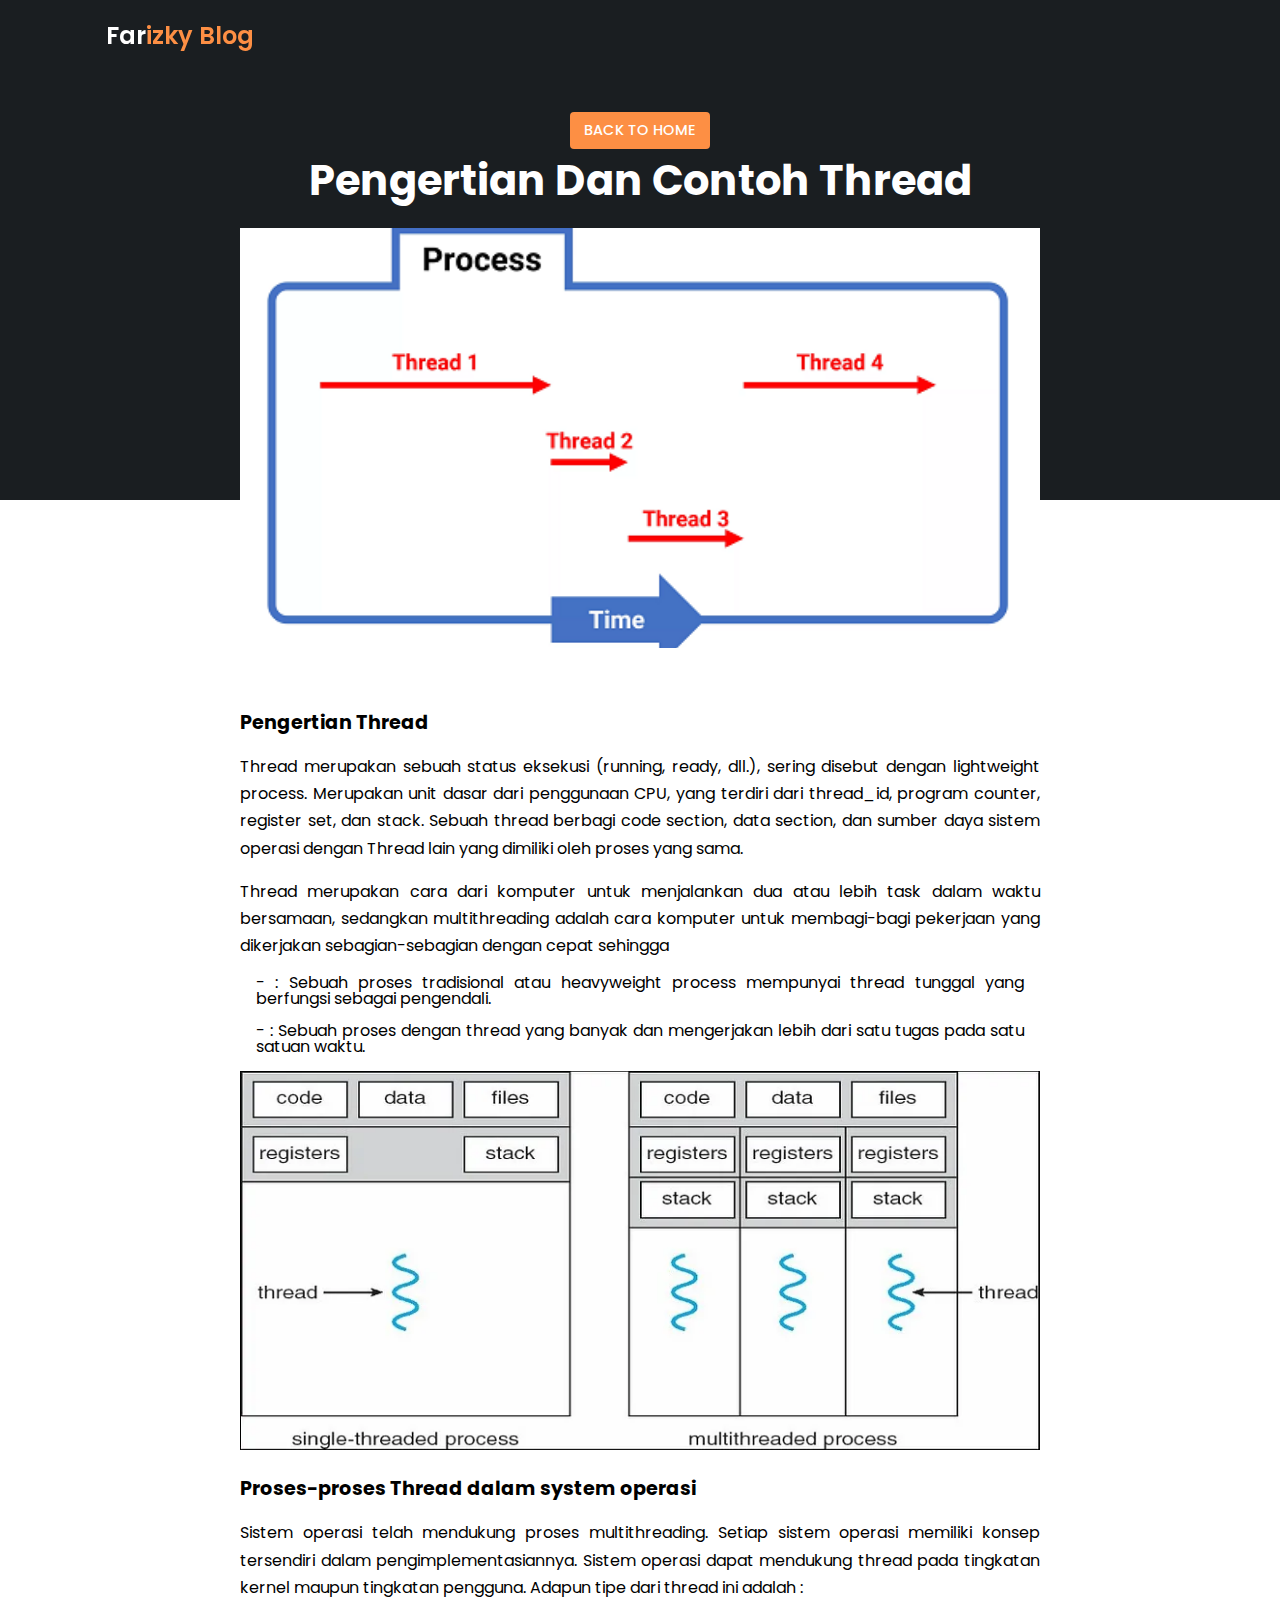
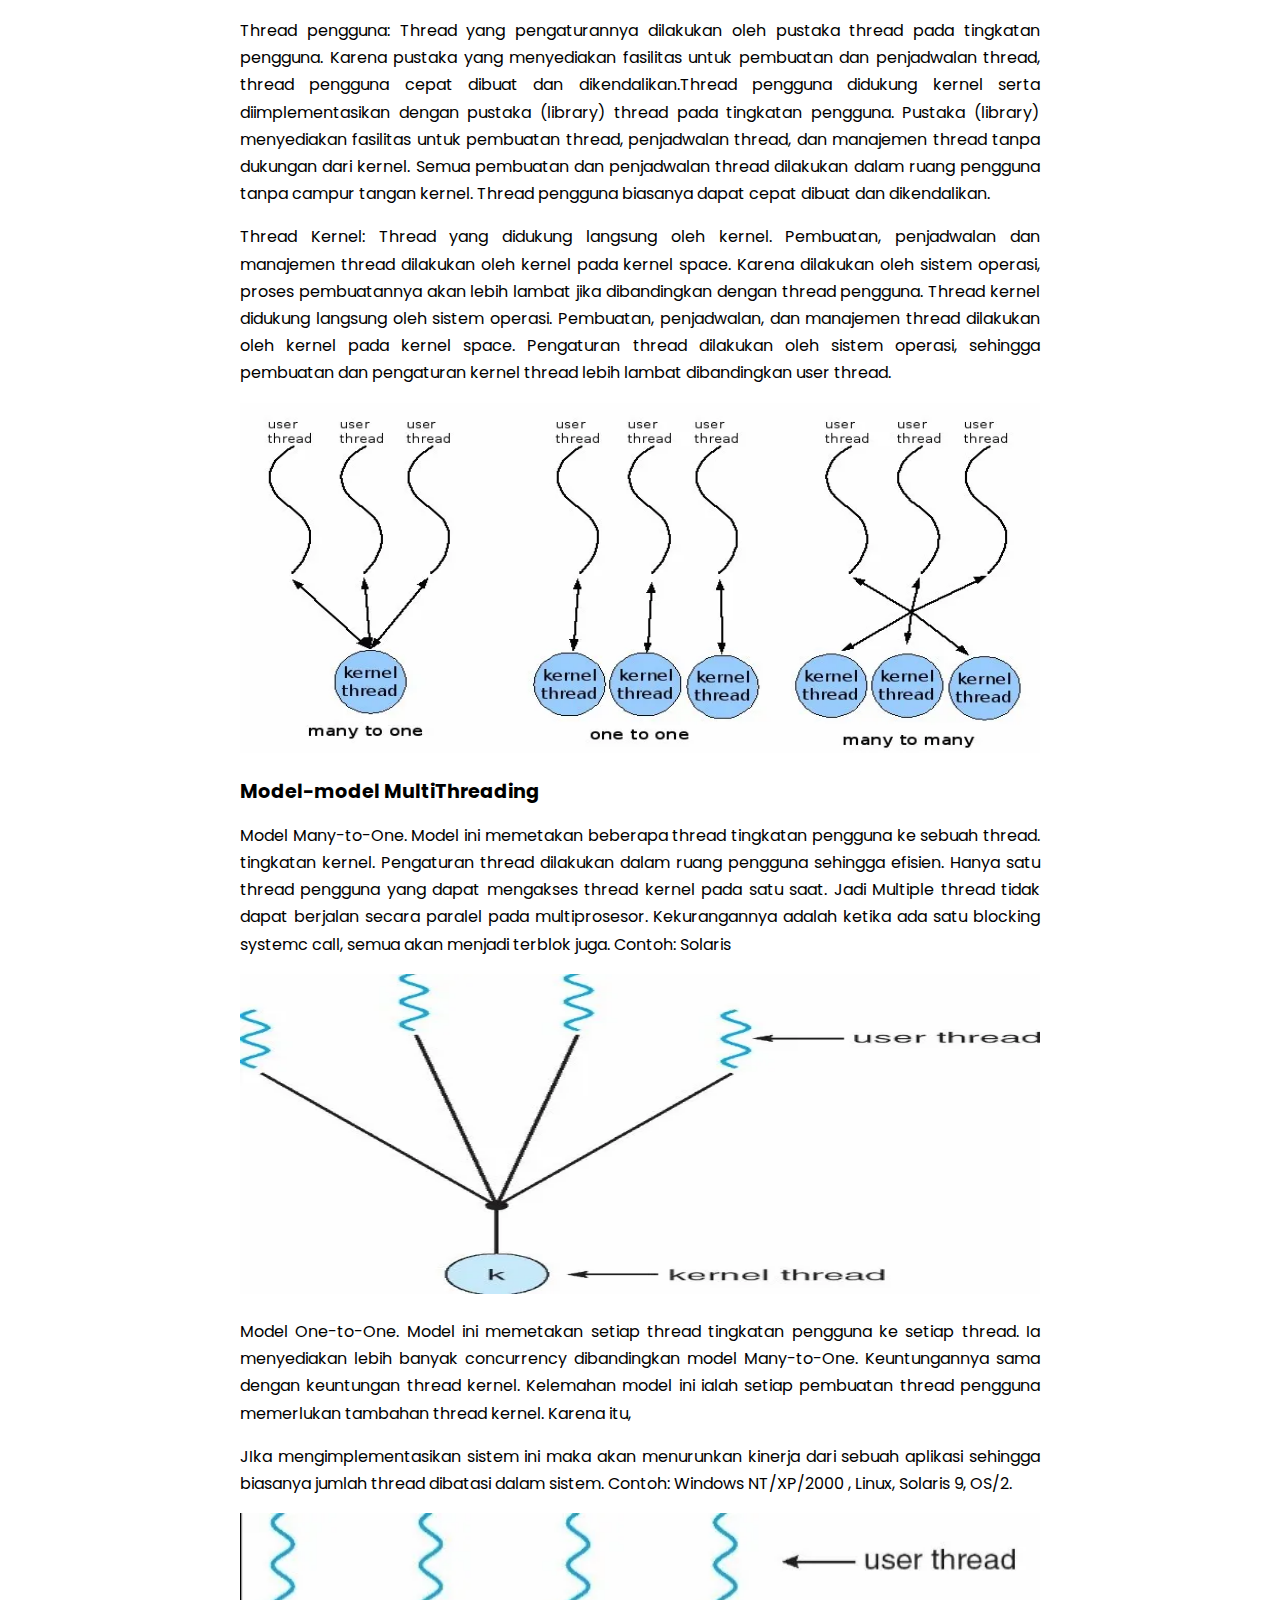
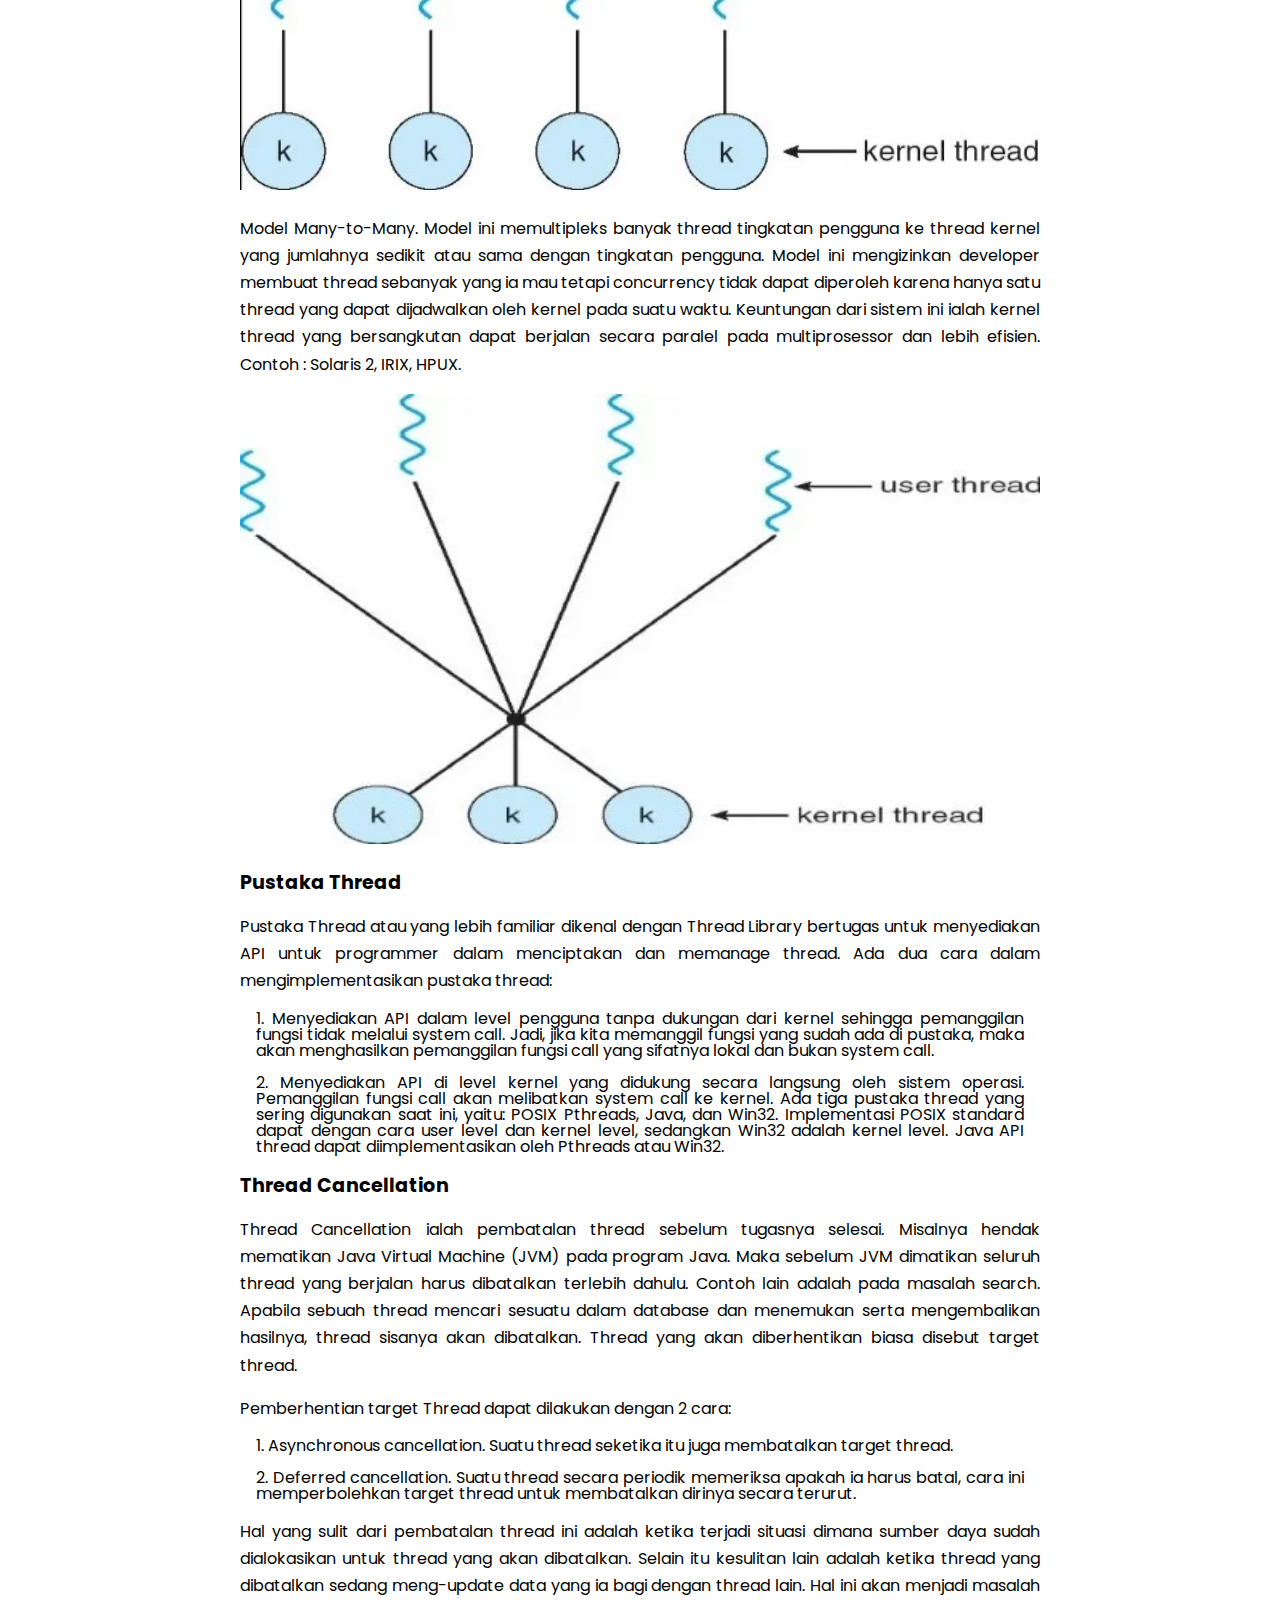
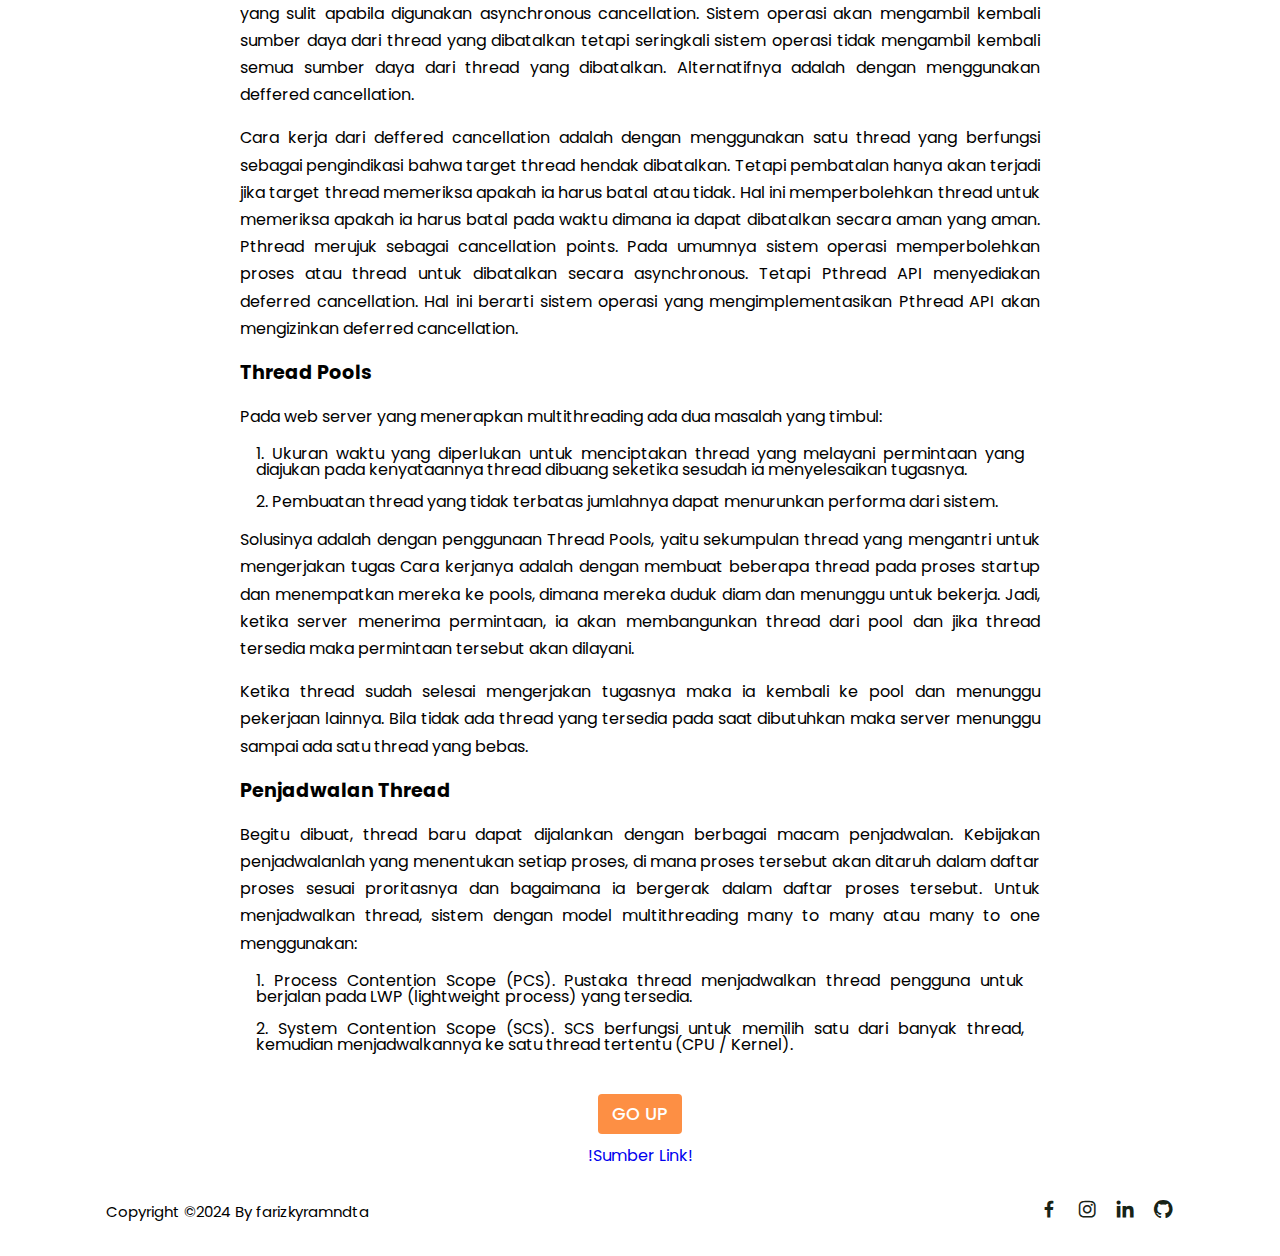
<file: blog2/thread.html>
<!DOCTYPE html>
<html lang="en">
  <head>
    <meta charset="UTF-8" />
    <meta name="viewport" content="width=device-width, initial-scale=1.0" />
    <title>THREAD</title>
    <link rel="icon" href="/img/icon.jpg" type="image/x-icon" />
    <!-- LINK KE CSS -->
    <link rel="stylesheet" href="/style.css" />
    <!-- BOX ICON -->
    <link
      href="https://unpkg.com/boxicons@2.1.4/css/boxicons.min.css"
      rel="stylesheet"
    />
  </head>
  <body>
    <!--header-->
    <header>
      <div class="nav container">
        <!--Nav-->
        <!--logo-->
        <a href="/index.html" class="logo">Far<span>izky Blog</span></a>
      </div>
    </header>

    <!-- Post Content -->
    <section class="post-header">
      <div class="header-content post-container">
        <!-- Back To Home -->
        <a href="/index.html" class="back-home">Back To Home</a>
        <!-- Tittle -->
        <h1 class="header-title">Pengertian Dan Contoh Thread</h1>
        <!-- Post Image -->
        <img src="/img/thread2.png" alt="" class="header-img" />
      </div>
    </section>

    <!-- POSTS -->
    <section class="post-content post-container">
      <h2 class="sub-heading">Pengertian Thread</h2>
      <p class="post-text">
        Thread merupakan sebuah status eksekusi (running, ready, dll.), sering
        disebut dengan lightweight process. Merupakan unit dasar dari penggunaan
        CPU, yang terdiri dari thread_id, program counter, register set, dan
        stack. Sebuah thread berbagi code section, data section, dan sumber daya
        sistem operasi dengan Thread lain yang dimiliki oleh proses yang sama.
      </p>
      <p class="post-text">
        Thread merupakan cara dari komputer untuk menjalankan dua atau lebih
        task dalam waktu bersamaan, sedangkan multithreading adalah cara
        komputer untuk membagi-bagi pekerjaan yang dikerjakan sebagian-sebagian
        dengan cepat sehingga
      </p>
      <p class="post-text2">
        - : Sebuah proses tradisional atau heavyweight process mempunyai thread
        tunggal yang berfungsi sebagai pengendali.
      </p>
      <p class="post-text2">
        - : Sebuah proses dengan thread yang banyak dan mengerjakan lebih dari
        satu tugas pada satu satuan waktu.
      </p>
      <p class="post-text"><img src="/img/th1.png" alt="" /></p>
      <h2 class="sub-heading">Proses-proses Thread dalam system operasi</h2>
      <p class="post-text">
        Sistem operasi telah mendukung proses multithreading. Setiap sistem
        operasi memiliki konsep tersendiri dalam pengimplementasiannya. Sistem
        operasi dapat mendukung thread pada tingkatan kernel maupun tingkatan
        pengguna. Adapun tipe dari thread ini adalah :
      </p>
      <p class="post-text">
        Thread pengguna: Thread yang pengaturannya dilakukan oleh pustaka thread
        pada tingkatan pengguna. Karena pustaka yang menyediakan fasilitas untuk
        pembuatan dan penjadwalan thread, thread pengguna cepat dibuat dan
        dikendalikan.Thread pengguna didukung kernel serta diimplementasikan
        dengan pustaka (library) thread pada tingkatan pengguna. Pustaka
        (library) menyediakan fasilitas untuk pembuatan thread, penjadwalan
        thread, dan manajemen thread tanpa dukungan dari kernel. Semua pembuatan
        dan penjadwalan thread dilakukan dalam ruang pengguna tanpa campur
        tangan kernel. Thread pengguna biasanya dapat cepat dibuat dan
        dikendalikan.
      </p>
      <p class="post-text">
        Thread Kernel: Thread yang didukung langsung oleh kernel. Pembuatan,
        penjadwalan dan manajemen thread dilakukan oleh kernel pada kernel
        space. Karena dilakukan oleh sistem operasi, proses pembuatannya akan
        lebih lambat jika dibandingkan dengan thread pengguna. Thread kernel
        didukung langsung oleh sistem operasi. Pembuatan, penjadwalan, dan
        manajemen thread dilakukan oleh kernel pada kernel space. Pengaturan
        thread dilakukan oleh sistem operasi, sehingga pembuatan dan pengaturan
        kernel thread lebih lambat dibandingkan user thread.
      </p>
      <p class="post-text">
        <img src="/img/th2.png" alt="" width="90px" height="350px" />
      </p>
      <h2 class="sub-heading">Model-model MultiThreading</h2>
      <p class="post-text">
        Model Many-to-One. Model ini memetakan beberapa thread tingkatan
        pengguna ke sebuah thread. tingkatan kernel. Pengaturan thread dilakukan
        dalam ruang pengguna sehingga efisien. Hanya satu thread pengguna yang
        dapat mengakses thread kernel pada satu saat. Jadi Multiple thread tidak
        dapat berjalan secara paralel pada multiprosesor. Kekurangannya adalah
        ketika ada satu blocking systemc call, semua akan menjadi terblok juga.
        Contoh: Solaris
      </p>
      <p class="post-text">
        <img src="/img/th3.png" alt="" width="10px" height="320px" />
      </p>
      <p class="post-text">
        Model One-to-One. Model ini memetakan setiap thread tingkatan pengguna
        ke setiap thread. Ia menyediakan lebih banyak concurrency dibandingkan
        model Many-to-One. Keuntungannya sama dengan keuntungan thread kernel.
        Kelemahan model ini ialah setiap pembuatan thread pengguna memerlukan
        tambahan thread kernel. Karena itu,
      </p>
      <p class="post-text">
        JIka mengimplementasikan sistem ini maka akan menurunkan kinerja dari
        sebuah aplikasi sehingga biasanya jumlah thread dibatasi dalam sistem.
        Contoh: Windows NT/XP/2000 , Linux, Solaris 9, OS/2.
      </p>
      <p class="post-text"><img src="/img/th4.png" alt="" /></p>
      <p class="post-text">
        Model Many-to-Many. Model ini memultipleks banyak thread tingkatan
        pengguna ke thread kernel yang jumlahnya sedikit atau sama dengan
        tingkatan pengguna. Model ini mengizinkan developer membuat thread
        sebanyak yang ia mau tetapi concurrency tidak dapat diperoleh karena
        hanya satu thread yang dapat dijadwalkan oleh kernel pada suatu waktu.
        Keuntungan dari sistem ini ialah kernel thread yang bersangkutan dapat
        berjalan secara paralel pada multiprosessor dan lebih efisien. Contoh :
        Solaris 2, IRIX, HPUX.
      </p>
      <p class="post-text">
        <img src="/img/th5.png" alt="" width="100px" height="450px" />
      </p>
      <h2 class="sub-heading">Pustaka Thread</h2>
      <p class="post-text">
        Pustaka Thread atau yang lebih familiar dikenal dengan Thread Library
        bertugas untuk menyediakan API untuk programmer dalam menciptakan dan
        memanage thread. Ada dua cara dalam mengimplementasikan pustaka thread:
      </p>
      <p class="post-text2">
        1. Menyediakan API dalam level pengguna tanpa dukungan dari kernel
        sehingga pemanggilan fungsi tidak melalui system call. Jadi, jika kita
        memanggil fungsi yang sudah ada di pustaka, maka akan menghasilkan
        pemanggilan fungsi call yang sifatnya lokal dan bukan system call.
      </p>
      <p class="post-text2">
        2. Menyediakan API di level kernel yang didukung secara langsung oleh
        sistem operasi. Pemanggilan fungsi call akan melibatkan system call ke
        kernel. Ada tiga pustaka thread yang sering digunakan saat ini, yaitu:
        POSIX Pthreads, Java, dan Win32. Implementasi POSIX standard dapat
        dengan cara user level dan kernel level, sedangkan Win32 adalah kernel
        level. Java API thread dapat diimplementasikan oleh Pthreads atau Win32.
      </p>
      <h2 class="sub-heading">Thread Cancellation</h2>
      <p class="post-text">
        Thread Cancellation ialah pembatalan thread sebelum tugasnya selesai.
        Misalnya hendak mematikan Java Virtual Machine (JVM) pada program Java.
        Maka sebelum JVM dimatikan seluruh thread yang berjalan harus dibatalkan
        terlebih dahulu. Contoh lain adalah pada masalah search. Apabila sebuah
        thread mencari sesuatu dalam database dan menemukan serta mengembalikan
        hasilnya, thread sisanya akan dibatalkan. Thread yang akan diberhentikan
        biasa disebut target thread.
      </p>
      <p class="post-text">
        Pemberhentian target Thread dapat dilakukan dengan 2 cara:
      </p>
      <p class="post-text2">
        1. Asynchronous cancellation. Suatu thread seketika itu juga membatalkan
        target thread.
      </p>
      <p class="post-text2">
        2. Deferred cancellation. Suatu thread secara periodik memeriksa apakah
        ia harus batal, cara ini memperbolehkan target thread untuk membatalkan
        dirinya secara terurut.
      </p>
      <p class="post-text">
        Hal yang sulit dari pembatalan thread ini adalah ketika terjadi situasi
        dimana sumber daya sudah dialokasikan untuk thread yang akan dibatalkan.
        Selain itu kesulitan lain adalah ketika thread yang dibatalkan sedang
        meng-update data yang ia bagi dengan thread lain. Hal ini akan menjadi
        masalah yang sulit apabila digunakan asynchronous cancellation. Sistem
        operasi akan mengambil kembali sumber daya dari thread yang dibatalkan
        tetapi seringkali sistem operasi tidak mengambil kembali semua sumber
        daya dari thread yang dibatalkan. Alternatifnya adalah dengan
        menggunakan deffered cancellation.
      </p>
      <p class="post-text">
        Cara kerja dari deffered cancellation adalah dengan menggunakan satu
        thread yang berfungsi sebagai pengindikasi bahwa target thread hendak
        dibatalkan. Tetapi pembatalan hanya akan terjadi jika target thread
        memeriksa apakah ia harus batal atau tidak. Hal ini memperbolehkan
        thread untuk memeriksa apakah ia harus batal pada waktu dimana ia dapat
        dibatalkan secara aman yang aman. Pthread merujuk sebagai cancellation
        points. Pada umumnya sistem operasi memperbolehkan proses atau thread
        untuk dibatalkan secara asynchronous. Tetapi Pthread API menyediakan
        deferred cancellation. Hal ini berarti sistem operasi yang
        mengimplementasikan Pthread API akan mengizinkan deferred cancellation.
      </p>
      <h2 class="sub-heading">Thread Pools</h2>
      <p class="post-text">
        Pada web server yang menerapkan multithreading ada dua masalah yang
        timbul:
      </p>
      <p class="post-text2">
        1. Ukuran waktu yang diperlukan untuk menciptakan thread yang melayani
        permintaan yang diajukan pada kenyataannya thread dibuang seketika
        sesudah ia menyelesaikan tugasnya.
      </p>
      <p class="post-text2">
        2. Pembuatan thread yang tidak terbatas jumlahnya dapat menurunkan
        performa dari sistem.
      </p>
      <p class="post-text">
        Solusinya adalah dengan penggunaan Thread Pools, yaitu sekumpulan thread
        yang mengantri untuk mengerjakan tugas Cara kerjanya adalah dengan
        membuat beberapa thread pada proses startup dan menempatkan mereka ke
        pools, dimana mereka duduk diam dan menunggu untuk bekerja. Jadi, ketika
        server menerima permintaan, ia akan membangunkan thread dari pool dan
        jika thread tersedia maka permintaan tersebut akan dilayani.
      </p>
      <p class="post-text">
        Ketika thread sudah selesai mengerjakan tugasnya maka ia kembali ke pool
        dan menunggu pekerjaan lainnya. Bila tidak ada thread yang tersedia pada
        saat dibutuhkan maka server menunggu sampai ada satu thread yang bebas.
      </p>
      <h2 class="sub-heading">Penjadwalan Thread</h2>
      <p class="post-text">
        Begitu dibuat, thread baru dapat dijalankan dengan berbagai macam
        penjadwalan. Kebijakan penjadwalanlah yang menentukan setiap proses, di
        mana proses tersebut akan ditaruh dalam daftar proses sesuai proritasnya
        dan bagaimana ia bergerak dalam daftar proses tersebut. Untuk
        menjadwalkan thread, sistem dengan model multithreading many to many
        atau many to one menggunakan:
      </p>
      <p class="post-text2">
        1. Process Contention Scope (PCS). Pustaka thread menjadwalkan thread
        pengguna untuk berjalan pada LWP (lightweight process) yang tersedia.
      </p>
      <p class="post-text2">
        2. System Contention Scope (SCS). SCS berfungsi untuk memilih satu dari
        banyak thread, kemudian menjadwalkannya ke satu thread tertentu (CPU /
        Kernel).
      </p>
    </section>

    <!-- Share -->
    <div class="share post-container">
      <span class="share-title"><a href="#">Go Up</a></span>
      <a
        href="https://gustibgsbayu.medium.com/sistem-operasi-thread-c7fb4a35d89a"
        >!Sumber Link!</a
      >
    </div>

    <!-- Footer -->
    <div class="footer container">
      <p>Copyright &copy;2024 By farizkyramndta</p>
      <div class="social">
        <a href="#"><i class="bx bxl-facebook"></i></a>
        <a href="#"><i class="bx bxl-instagram"></i></a>
        <a href="#"><i class="bx bxl-linkedin"></i></a>
        <a href="#"><i class="bx bxl-github"></i></a>
      </div>
    </div>
    <!-- JQUERY -->
    <script
      src="https://code.jquery.com/jquery-3.7.1.js"
      integrity="sha256-eKhayi8LEQwp4NKxN+CfCh+3qOVUtJn3QNZ0TciWLP4="
      crossorigin="anonymous"
    ></script>
    <!-- LINK KE JS -->
    <script src="/main.js "></script>
  </body>
</html>
</file>
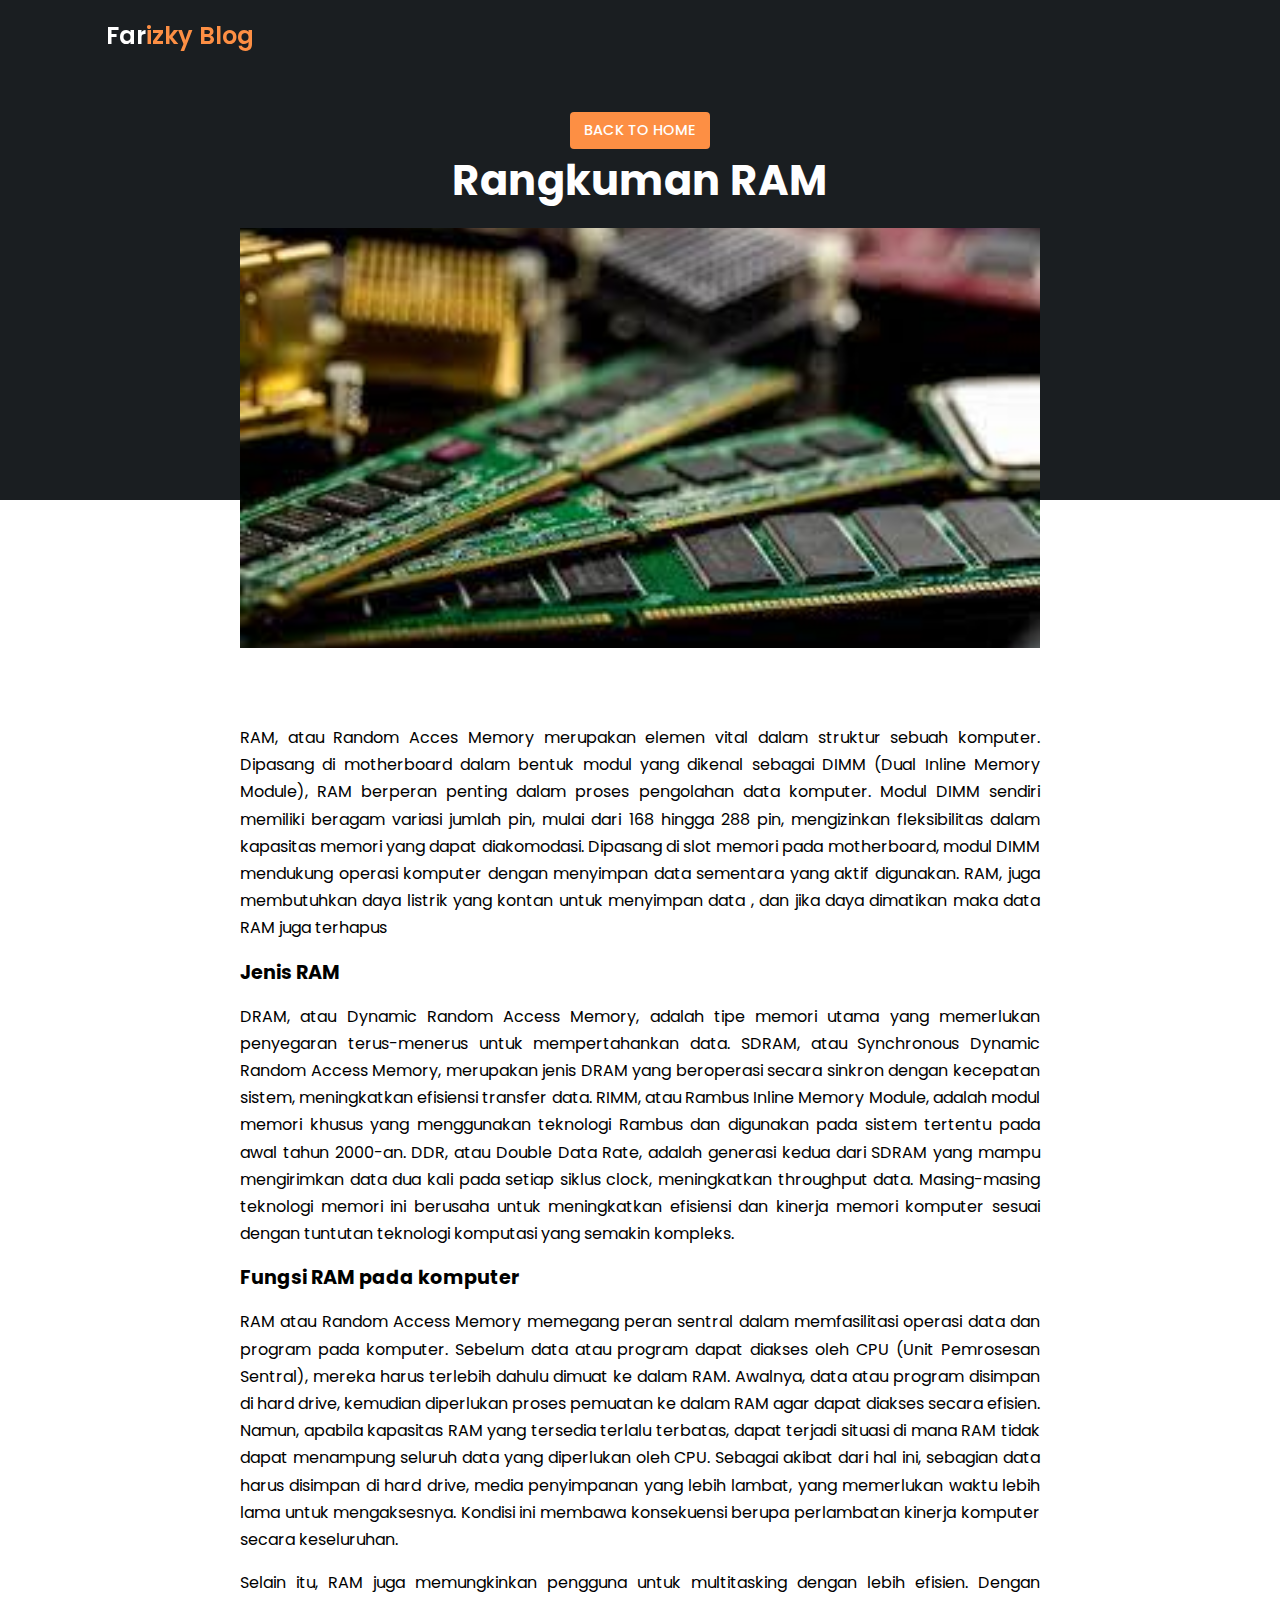
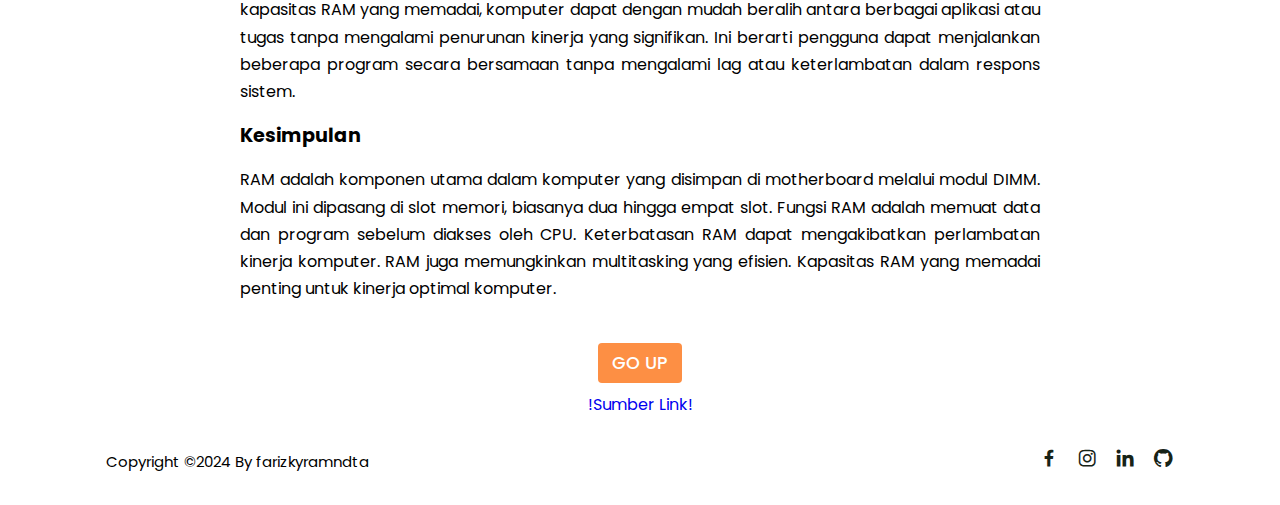
<file: blog3/ram.html>
<!DOCTYPE html>
<html lang="en">
  <head>
    <meta charset="UTF-8" />
    <meta name="viewport" content="width=device-width, initial-scale=1.0" />
    <title>RAM</title>
    <link rel="icon" href="/img/icon.jpg" type="image/x-icon" />
    <!-- LINK KE CSS -->
    <link rel="stylesheet" href="/style.css" />
    <!-- BOX ICON -->
    <link
      href="https://unpkg.com/boxicons@2.1.4/css/boxicons.min.css"
      rel="stylesheet"
    />
  </head>
  <body>
    <!--header-->
    <header>
      <div class="nav container">
        <!--Nav-->
        <!--logo-->
        <a href="/index.html" class="logo">Far<span>izky Blog</span></a>
      </div>
    </header>

    <!-- Post Content -->
    <section class="post-header">
      <div class="header-content post-container">
        <!-- Back To Home -->
        <a href="/index.html" class="back-home">Back To Home</a>
        <!-- Tittle -->
        <h1 class="header-title">Rangkuman RAM</h1>
        <!-- Post Image -->
        <img src="/img/ram.jpg" alt="" class="header-img" />
      </div>
    </section>

    <!-- POSTS -->
    <section class="post-content post-container">
      <p class="post-text">
        RAM, atau Random Acces Memory merupakan elemen vital dalam struktur
        sebuah komputer. Dipasang di motherboard dalam bentuk modul yang dikenal
        sebagai DIMM (Dual Inline Memory Module), RAM berperan penting dalam
        proses pengolahan data komputer. Modul DIMM sendiri memiliki beragam
        variasi jumlah pin, mulai dari 168 hingga 288 pin, mengizinkan
        fleksibilitas dalam kapasitas memori yang dapat diakomodasi. Dipasang di
        slot memori pada motherboard, modul DIMM mendukung operasi komputer
        dengan menyimpan data sementara yang aktif digunakan. RAM, juga
        membutuhkan daya listrik yang kontan untuk menyimpan data , dan jika
        daya dimatikan maka data RAM juga terhapus
      </p>
      <h2 class="sub-heading">Jenis RAM</h2>
      <p class="post-text">
        DRAM, atau Dynamic Random Access Memory, adalah tipe memori utama yang
        memerlukan penyegaran terus-menerus untuk mempertahankan data. SDRAM,
        atau Synchronous Dynamic Random Access Memory, merupakan jenis DRAM yang
        beroperasi secara sinkron dengan kecepatan sistem, meningkatkan
        efisiensi transfer data. RIMM, atau Rambus Inline Memory Module, adalah
        modul memori khusus yang menggunakan teknologi Rambus dan digunakan pada
        sistem tertentu pada awal tahun 2000-an. DDR, atau Double Data Rate,
        adalah generasi kedua dari SDRAM yang mampu mengirimkan data dua kali
        pada setiap siklus clock, meningkatkan throughput data. Masing-masing
        teknologi memori ini berusaha untuk meningkatkan efisiensi dan kinerja
        memori komputer sesuai dengan tuntutan teknologi komputasi yang semakin
        kompleks.
      </p>
      <h2 class="sub-heading">Fungsi RAM pada komputer</h2>
      <p class="post-text">
        RAM atau Random Access Memory memegang peran sentral dalam memfasilitasi
        operasi data dan program pada komputer. Sebelum data atau program dapat
        diakses oleh CPU (Unit Pemrosesan Sentral), mereka harus terlebih dahulu
        dimuat ke dalam RAM. Awalnya, data atau program disimpan di hard drive,
        kemudian diperlukan proses pemuatan ke dalam RAM agar dapat diakses
        secara efisien. Namun, apabila kapasitas RAM yang tersedia terlalu
        terbatas, dapat terjadi situasi di mana RAM tidak dapat menampung
        seluruh data yang diperlukan oleh CPU. Sebagai akibat dari hal ini,
        sebagian data harus disimpan di hard drive, media penyimpanan yang lebih
        lambat, yang memerlukan waktu lebih lama untuk mengaksesnya. Kondisi ini
        membawa konsekuensi berupa perlambatan kinerja komputer secara
        keseluruhan.
      </p>

      <p class="post-text">
        Selain itu, RAM juga memungkinkan pengguna untuk multitasking dengan
        lebih efisien. Dengan kapasitas RAM yang memadai, komputer dapat dengan
        mudah beralih antara berbagai aplikasi atau tugas tanpa mengalami
        penurunan kinerja yang signifikan. Ini berarti pengguna dapat
        menjalankan beberapa program secara bersamaan tanpa mengalami lag atau
        keterlambatan dalam respons sistem.
      </p>
      <h2 class="sub-heading">Kesimpulan</h2>
      <p class="post-text">
        RAM adalah komponen utama dalam komputer yang disimpan di motherboard
        melalui modul DIMM. Modul ini dipasang di slot memori, biasanya dua
        hingga empat slot. Fungsi RAM adalah memuat data dan program sebelum
        diakses oleh CPU. Keterbatasan RAM dapat mengakibatkan perlambatan
        kinerja komputer. RAM juga memungkinkan multitasking yang efisien.
        Kapasitas RAM yang memadai penting untuk kinerja optimal komputer.
      </p>
    </section>

    <!-- Share -->
    <div class="share post-container">
      <span class="share-title"><a href="#">Go Up</a></span>
      <a href="https://youtu.be/D-AdqniwiKg?si=4QtEYSYkF2xE0-V6"
        >!Sumber Link!</a
      >
    </div>

    <!-- Footer -->
    <div class="footer container">
      <p>Copyright &copy;2024 By farizkyramndta</p>
      <div class="social">
        <a href="#"><i class="bx bxl-facebook"></i></a>
        <a href="#"><i class="bx bxl-instagram"></i></a>
        <a href="#"><i class="bx bxl-linkedin"></i></a>
        <a href="#"><i class="bx bxl-github"></i></a>
      </div>
    </div>
    <!-- JQUERY -->
    <script
      src="https://code.jquery.com/jquery-3.7.1.js"
      integrity="sha256-eKhayi8LEQwp4NKxN+CfCh+3qOVUtJn3QNZ0TciWLP4="
      crossorigin="anonymous"
    ></script>
    <!-- LINK KE JS -->
    <script src="/main.js "></script>
  </body>
</html>
</file>
<file: style.css>
/* google fonts */
@import url("https://fonts.googleapis.com/css2?family=Poppins:wght@400;500;600;700&display=swap");

* {
  font-family: "Poppins", sans-serif;
  margin: 0;
  padding: 0;
  scroll-behavior: smooth;
  scroll-padding-top: 2rem;
  box-sizing: border-box;
}
/* variables */
:root {
  --container-color: #1a1e21;
  --second-color: #fd8f44;
  --text-color: #172317;
  --bg-color: #fff;
}

::selection {
  color: var(--bg-color);
  background: var(--second-color);
}

a {
  text-decoration: none;
}

li {
  list-style: none;
}
img {
  width: 100%;
}

section {
  padding: 3rem 0 2rem;
}

.container {
  max-width: 1068px;
  margin: auto;
  width: 100%;
}
/*header */
header {
  position: fixed;
  top: 0;
  left: 0;
  width: 100%;
  z-index: 200;
}

header.shadow {
  background: var(--bg-color);
  box-shadow: 0 1px 4px hsl(0 4% 14% / 10%);
  transition: 0.4s;
}

header.shadow .logo {
  color: var(--text-color);
}
.nav {
  display: flex;
  align-items: center;
  justify-content: space-between;
  padding: 18px 0;
}

.logo {
  font-size: 1.5rem;
  font-weight: 600;
  color: var(--bg-color);
}

.logo span {
  color: var(--second-color);
}

.login {
  padding: 8px 14px;
  text-transform: uppercase;
  font-weight: 500;
  border-radius: 4px;
  background: var(--second-color);
  color: var(--bg-color);
}

.login:hover {
  background: hsl(24, 98%, 58%);
  transition: 0.3s;
}

/* HOME */
.home {
  width: 100%;
  min-height: 400px;
  background: #784420;
  display: grid;
  justify-content: center;
  align-items: center;
}

.home-text {
  color: var(--bg-color);
  text-align: center;
}

.home-title {
  font-size: 3.5rem;
}

.home-subtitle {
  font-size: 1rem;
  font-weight: 400;
}

/* Post Filter */
.post-filter {
  display: flex;
  justify-content: center;
  align-items: center;
  column-gap: 1.5rem;
  margin-top: 2rem !important;
}

.filter-item {
  font-size: 0.9rem;
  font-weight: 500;
  cursor: pointer;
}
.active-filter {
  background: var(--second-color);
  color: var(--bg-color);
  padding: 4px 10px;
  border-radius: 4px;
}

/* post */
.post {
  display: grid;
  grid-template-columns: repeat(auto-fit, minmax(280px, auto));
  justify-content: center;
  gap: 1.5rem;
}

.post-box {
  padding: 15px;
  background: #e8e8e8;
  box-shadow: 5px 5px 6px #dadada, -5px -5px 6px #f6f6f6;
}

.post-box:hover {
  translate: 0 -10px;
}

.post-img {
  width: 100%;
  height: 200px;
  object-fit: cover;
  object-position: center;
  border-radius: 0.5rem;
}

.category {
  font-size: 0.9rem;
  font-weight: 500;
  text-transform: uppercase;
  cursor: none;
}

.post-title {
  font-size: 1.3rem;
  font-weight: 600;
  color: var(--text-color);
  /* To Remain Title in 2 lines */
  display: -webkit-box;
  -webkit-line-clamp: 2;
  -webkit-box-orient: vertical;
  overflow: hidden;
}

.post-title:hover {
  text-decoration: none;
  color: var(--container-color);
}

.post-date {
  display: flex;
  font-size: 0.875rem;
  text-transform: uppercase;
  font-weight: 400;
  margin-top: 4px;
}

.post-description {
  font-size: 0.9rem;
  text-align: justify;
  line-height: 1.5rem;
  margin: 5px 0 15px;
  /* To Remain Title in 2 lines */
  display: -webkit-box;
  -webkit-line-clamp: 2;
  -webkit-box-orient: vertical;
  overflow: hidden;
}

.profile {
  display: flex;
  align-items: center;
  gap: 10px;
}

.profile-img {
  width: 35px;
  height: 35px;
  border-radius: 50%;
  object-fit: cover;
  object-position: center;
  border: 2px solid var(--container-color);
}

.profile-name {
  font-size: 0.82rem;
  font-weight: 500;
  color: #fd8f44;
  cursor: pointer;
}

/* Footer pada Blog */
.footer {
  display: flex;
  justify-content: space-between;
  align-items: center;
  padding: 30px 0;
}

.footer p {
  font-size: 0.938rem;
}

/*  */

.social {
  display: flex;
  align-items: center;
  column-gap: 1rem;
}

.social .bx {
  font-size: 1.4rem;
  color: var(--text-color);
}

.social .bx:hover {
  color: var(--second-color);
  transition: 0.3s all linear;
}

table,
th,
td {
  border: 1px solid black;
}

/* Post Content */
.post-header {
  width: 100%;
  height: 500px;
  background: var(--container-color);
}

.post-container {
  max-width: 800px;
  margin: auto;
  width: 100%;
}

.header-content {
  display: flex;
  flex-direction: column;
  align-items: center;
  margin-top: 4rem !important;
}

.back-home {
  padding: 8px 14px;
  text-transform: uppercase;
  font-weight: 500;
  border-radius: 4px;
  background: var(--second-color);
  color: var(--bg-color);
  font-size: 0.9rem;
}

.back-home:hover {
  background: hsl(24, 98%, 58%);
  transition: 0.3s;
}

.header-title {
  width: 90%;
  font-size: 2.6rem;
  color: var(--bg-color);
  text-align: center;
  margin-bottom: 1rem;
}

.header-img {
  width: 100%;
  height: 420px;
  object-fit: cover;
  object-position: center;
}

.post-content {
  margin-top: 10rem !important;
}

.sub-heading {
  font-size: 1.2rem;
}
.bebas {
  font-size: 1rem;
  line-height: 1.7rem;
  margin: 1rem 0;
  text-align: justify;
}

.post-text2 {
  font-size: 1rem;
  line-height: 1rem;
  margin: 1rem;
  text-align: justify;
}
.post-text {
  font-size: 1rem;
  line-height: 1.7rem;
  margin: 1rem 0;
  text-align: justify;
}

/* Share */
.share {
  display: flex;
  flex-direction: column;
  align-items: center;
  row-gap: 1rem;
}

.share-title {
  font-size: 1.1rem;
}

.share-title a {
  padding: 8px 14px;
  text-transform: uppercase;
  font-weight: 500;
  border-radius: 4px;
  background: var(--second-color);
  color: var(--bg-color);
}
/* Footer */

/* Responsive */
@media (max-width: 1060px) {
  .container {
    margin: 0 auto;
    width: 95%;
  }
  .home-text {
    width: 100%;
  }

  .bebas {
    margin: 1rem;
  }
  .post-text {
    margin: 1rem;
  }

  .post-text2 {
    margin: 1rem;
  }

  .sub-heading {
    margin: 1rem;
  }

  .h4 {
    margin: 1rem;
  }
}

@media (max-width: 768px) {
  .nav {
    padding: 14px 0;
  }
  section {
    padding: 2rem 0;
  }
  h4 {
    margin: 1rem;
  }

  .header-content {
    margin-top: 3rem !important;
  }

  .home {
    min-height: 380px;
  }

  .home-title {
    font-size: 3rem;
  }

  .header-title {
    font-size: 2rem;
  }
  .header-img {
    height: 370px;
  }

  .post-header {
    height: 435px;
  }
  .post-content {
    margin-top: 9rem !important;
  }
  .bebas {
    margin: 1rem;
  }
  .bebas {
    margin: 1rem;
  }

  .post-text {
    margin: 1rem;
  }
  .post-text2 {
    margin: 1rem;
  }

  .sub-heading {
    margin: 1rem;
  }
}

@media (max-width: 570px) {
  .post-header {
    height: 390px;
  }
  .header-title {
    width: 100%;
  }
  .header-img {
    height: 340px;
  }

  h4 {
    margin: 1rem;
  }
  .bebas {
    margin: 1rem;
  }
  .post-text {
    margin: 1rem;
  }
  .post-text2 {
    margin: 1rem;
  }

  .post-filter {
    display: flex;
    justify-content: center;
    align-items: center;
    column-gap: 1rem;
    margin-top: 2rem !important;
  }

  .sub-heading {
    margin: 1rem;
  }

  .footer {
    flex-direction: column;
    row-gap: 1rem;
    padding: 20px 0;
    text-align: center;
  }
}

@media (max-width: 396px) {
  .home-title {
    font-size: 2rem;
  }
  .home-subtitle {
    font-size: 0.9rem;
  }
  .home {
    min-height: 300px;
  }
  .post-box {
    padding: 10px;
  }
  .header-title {
    font-size: 1.4rem;
  }

  .post-filter {
    display: flex;
    justify-content: center;
    align-items: center;
    column-gap: 1rem;
    margin-top: 2rem !important;
  }

  .header-img {
    height: 240px;
  }
  .post-header {
    height: 335px;
  }

  .post-content {
    margin-top: 5rem !important;
  }

  .bebas {
    margin: 1rem;
  }
  .post-text {
    margin: 1rem;
  }
  .post-text2 {
    margin: 1rem;
  }

  .sub-heading {
    margin: 1rem;
  }
}

/* footer */
.footer-distributed {
  background-color: #2d2a30;
  box-sizing: border-box;
  width: 100%;
  text-align: left;
  font: bold 16px sans-serif;
  padding: 50px 50px 60px 50px;
  margin-top: 80px;
}

.footer-distributed .footer-left,
.footer-distributed .footer-center,
.footer-distributed .footer-right {
  display: inline-block;
  vertical-align: top;
}

/* Footer left */

.footer-distributed .footer-left {
  width: 30%;
}

.footer-distributed h3 {
  color: #ffffff;
  font: normal 36px "Cookie", cursive;
  margin: 0;
}

.footer-distributed h3 span {
  color: #e0ac1c;
}

/* Footer links */

.footer-distributed .footer-links {
  color: #ffffff;
  margin: 20px 0 12px;
}

.footer-distributed .footer-links a {
  display: inline-block;
  line-height: 1.8;
  text-decoration: none;
  color: inherit;
}

.footer-distributed .footer-company-name {
  color: #8f9296;
  font-size: 14px;
  font-weight: normal;
  margin: 0;
}

/* Footer Center */

.footer-distributed .footer-center {
  width: 35%;
}

.footer-distributed .footer-center i {
  background-color: #33383b;
  color: #ffffff;
  font-size: 25px;
  width: 38px;
  height: 38px;
  border-radius: 50%;
  text-align: center;
  line-height: 42px;
  margin: 10px 15px;
  vertical-align: middle;
}

.footer-distributed .footer-center i.fa-envelope {
  font-size: 17px;
  line-height: 38px;
}

.footer-distributed .footer-center p {
  display: inline-block;
  color: #ffffff;
  vertical-align: middle;
  margin: 0;
}

.footer-distributed .footer-center p span {
  display: block;
  font-weight: normal;
  font-size: 14px;
  line-height: 2;
}

.footer-distributed .footer-center p a {
  color: #e0ac1c;
  text-decoration: none;
}

/* Footer Right */

.footer-distributed .footer-right {
  width: 30%;
}

.footer-distributed .footer-company-about {
  line-height: 20px;
  color: #92999f;
  font-size: 13px;
  font-weight: normal;
  margin: 0;
}

.footer-distributed .footer-company-about span {
  display: block;
  color: #ffffff;
  font-size: 18px;
  font-weight: bold;
  margin-bottom: 20px;
}

.footer-distributed .footer-icons {
  margin-top: 25px;
}

.footer-distributed .footer-icons a {
  display: inline-block;
  width: 35px;
  height: 35px;
  cursor: pointer;
  background-color: #33383b;
  border-radius: 2px;
  font-size: 20px;
  color: #ffffff;
  text-align: center;
  line-height: 35px;
  margin-right: 3px;
  margin-bottom: 5px;
}

.footer-distributed .footer-icons a:hover {
  background-color: #3f71ea;
}

.footer-links a:hover {
  color: #3f71ea;
}

@media (max-width: 880px) {
  .footer-distributed .footer-left,
  .footer-distributed .footer-center,
  .footer-distributed .footer-right {
    display: block;
    width: 100%;
    margin-bottom: 40px;
    text-align: center;
  }
  .footer-distributed .footer-center i {
    margin-left: 0;
  }
}
</file>
